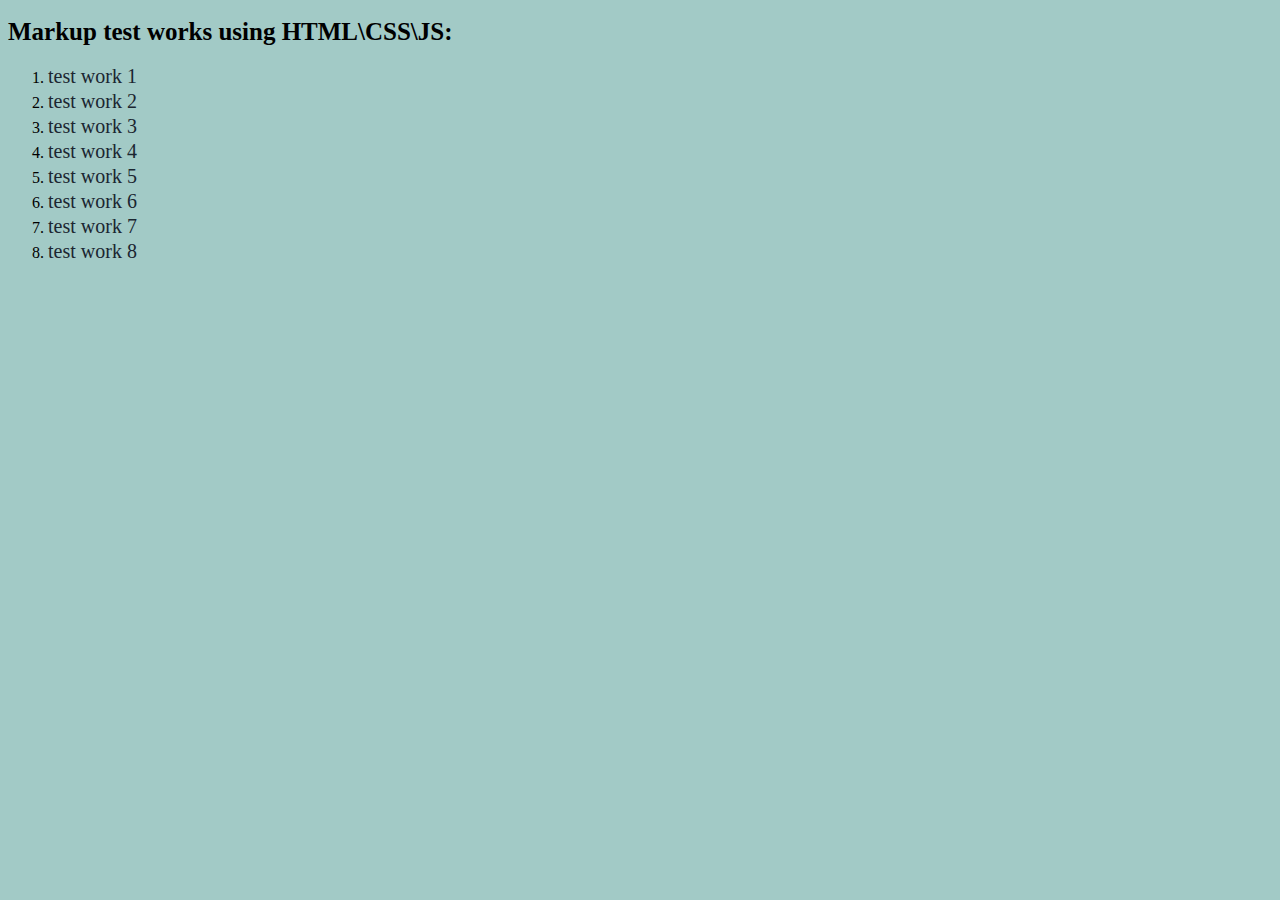
<file: index.html>
<!DOCTYPE html>
<html lang="en">
<head>
    <meta charset="UTF-8">
    <meta name="viewport" content="width=device-width, initial-scale=1.0, maximum-scale=1.0, user-scalable=no">
    <meta name="robots" content="noindex">
    <title>Work links</title>
    <style>
        body {
            background-color: #a2cac6;
        }

        body ol a {
            font-size: 20px;
            font-family: Arial, monospace Arial, monospace;
            line-height: 25px;
            text-decoration: none;
            color: #1b2631;
        }

        body ol a:hover {
            color: #2b3bdf;
        }

        body h1 {
            font-family: Arial, monospace Arial, monospace;
            font-size: 25px;
            line-height: 30px;
        }
    </style>
</head>
<body>
<h1>Markup test works using HTML\CSS\JS: </h1>
<ol>
    <li><a href="test-work-1/index.html" target="_blank">test work 1</a></li>
    <li><a href="test-work-2/index.html" target="_blank">test work 2</a></li>
    <li><a href="test-work-3/index.html" target="_blank">test work 3</a></li>
    <li><a href="test-work-4/index.html" target="_blank">test work 4</a></li>
    <li><a href="test-work-5/index.html" target="_blank">test work 5</a></li>
    <li><a href="test-work-6/index.html" target="_blank">test work 6</a></li>
    <li><a href="test-work-7/index.html" target="_blank">test work 7</a></li>
    <li><a href="test-work-8/app/index.html" target="_blank">test work 8</a></li>
</ol>
</body>
</html>
</file>
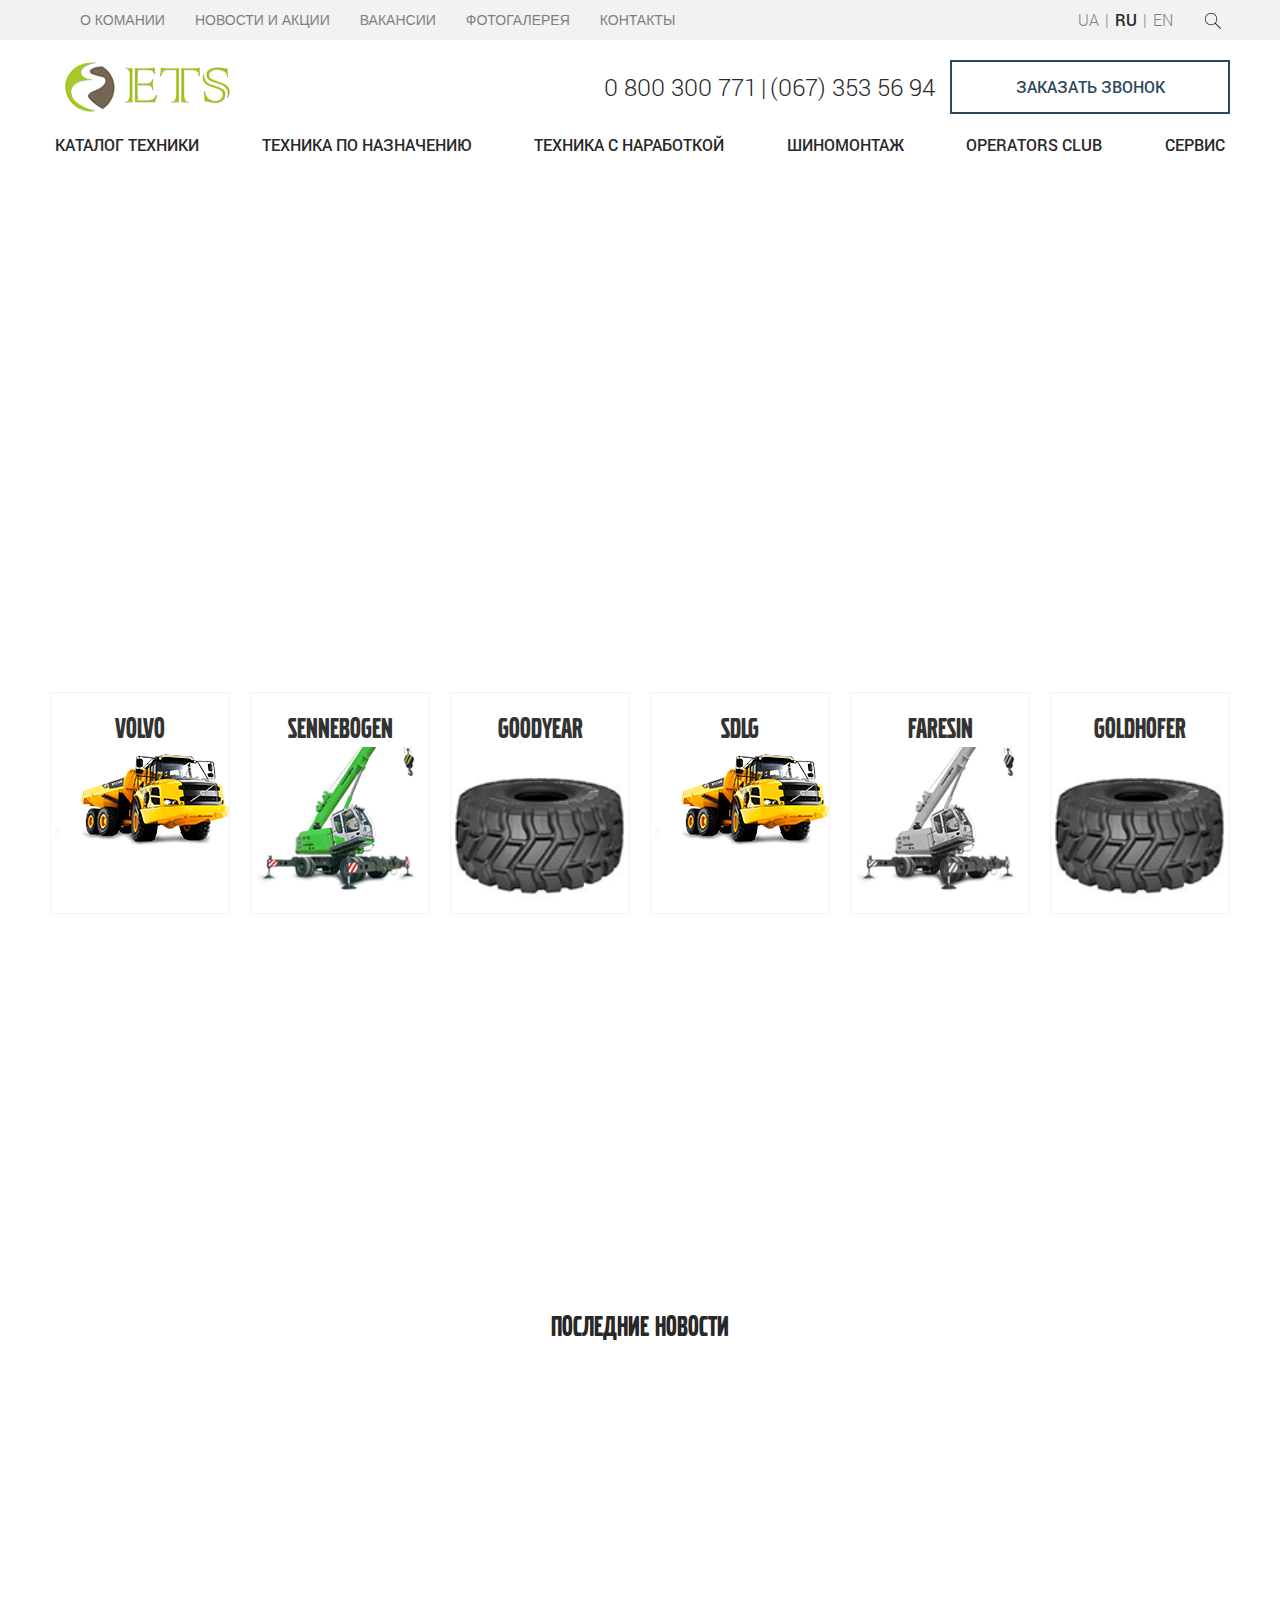
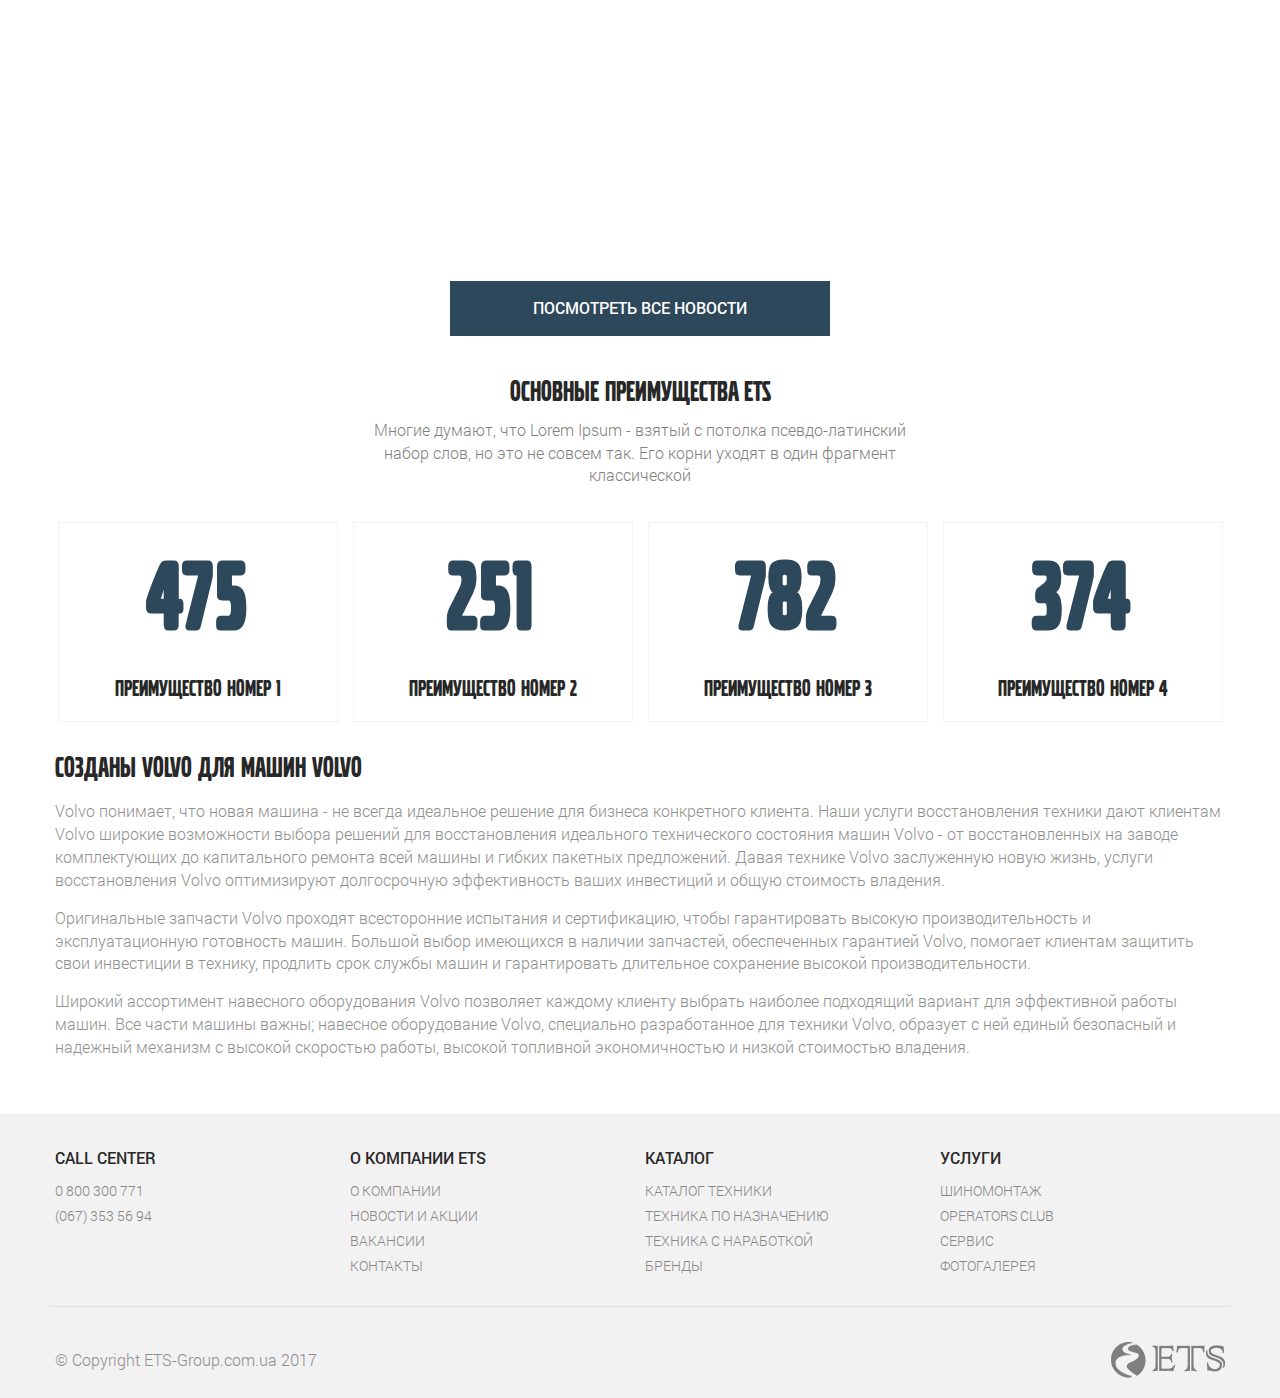
<file: test-work-2/index.html>
<!DOCTYPE html>
<html lang="ru-Ru">
<head>
    <meta charset="UTF-8">
    <meta name="author" content="Andrii Tsvil"/>
    <meta name="viewport" content="width=device-width, initial-scale=1.0, maximum-scale=1.0, user-scalable=no">
    <meta name="description" content="SEO-Studio Test Work"/>
    <meta name="robots" content="noindex">
    <meta http-equiv="X-UA-Compatible" content="IE=edge">
    <meta property="og:type" content="website">
    <meta property="og:image" content="img/logo.png">
    <meta property="og:image:width" content="165px">
    <meta property="og:image:height" content="50px">
    <meta property="og:url" content="http://testhost.kl.com.ua">
    <meta property="og:description" content="SEO-Studio Test Work">
    <meta property="og:site_name" content="SEO-Studio Test">
    <meta name="theme-color" content="#555856">
    <title>SEO-Studio Test Work</title>
    <link rel="shortcut icon" href="img/favicon.ico" type="image/x-icon">
    <link rel="stylesheet" href="css/style-header.css">
</head>
<body>
<header>
    <nav class="navbar navbar-default">
      <div class="container-fluid">
        <div class="navbar-header">
          <button type="button" class="navbar-toggle" data-toggle="collapse" data-target="#myNavbar">
            <span class="icon-bar icon-bar-1"></span>
            <span class="icon-bar icon-bar-2"></span>
            <span class="icon-bar icon-bar-3"></span> 
          </button>
        </div>
        <div class="collapse navbar-collapse" id="myNavbar">
          <ul class="nav navbar-nav">
            <li><a href="#">О КОМАНИИ</a></li>
            <li><a href="#">НОВОСТИ И АКЦИИ</a></li>
            <li><a href="#">ВАКАНСИИ</a></li> 
            <li><a href="#">ФОТОГАЛЕРЕЯ</a></li>
            <li><a href="#">КОНТАКТЫ</a></li>  
          </ul>
          
        </div>
        <div class="left-menu">
            <div class="languages">
                <button class="language-button button-ua">UA</button>
                <span>|</span>
                <button class="language-button language-button-active button-ru">RU</button>
                <span>|</span>
                <button class="language-button button-en">EN</button>
            </div>
            <div class="search-left">
                <button class="search-left-btn">
                    <img src="img/search.png" alt="search-button" title="ПОИСК">
                </button>
            </div>
          </div>
      </div>
    </nav>
</header>
<div class="logo-line">
    <a href="#" class="brand">
        <img src="img/logo.png" alt="LOGO" title="Логотип">
    </a>
    <div class="left-logo-line">
        <div class="top-phones">
            <a href="tel:+380800300771">0 800 300 771</a>
            <span>|</span>
            <a href="tel:+380673535694">(067) 353 56 94</a>
        </div>
        <button class="callback">ЗАКАЗАТЬ ЗВОНОК</button>
    </div>
</div>
<div class="submenu">
    <span class="submenu-item submenu-item-1">каталог техники</span>
    <div class="submenu-item-mobile submenu-item-mobile-1">
       <div class="submenu-item-mobile-block">
           <b>строительная техника</b>
            <ul>
                <li><a href="#">Эскаваторы</a></li>
                <li><a href="#">Погрузчики</a></li>
                <li><a href="#">Самосвалы</a></li>
            </ul>
       </div>
       <div class="submenu-item-mobile-block">
            <b>Подъемные краны</b>
            <ul>
                <li><a href="#">Краны экскаваторы</a></li>
                <li><a href="#">Гусеничные краны</a></li>
                <li><a href="#">Телескопические краны</a></li>
                <li><a href="#">Портовые краны</a></li>
                <li><a href="#">Электрические краны</a></li>
                <li><a href="#">Краны Senhebohen</a></li>
            </ul>
       </div>
       <div class="submenu-item-mobile-block">
            <b>Дорожно-строительная техника</b>
            <ul>
                <li><a href="#">Грейдеры</a></li>
                <li><a href="#">Катки</a></li>
                <li><a href="#">Дорожные фрезы Volvo</a></li>
                <li><a href="#">Асфальтоукладчики Volvo</a></li>
                <li><a href="#">Выглаживающие плиты</a></li>
            </ul>
        </div>
        <div class="submenu-item-mobile-block">
            <b>Сельскохозяйственная техника</b>
            <ul>
                <li><a href="#">Телескопические погрузчики</a></li>
                <li><a href="#">Фронтальные погрузчики</a></li>
                <li><a href="#">Кормораздатчики</a></li>
                <li><a href="#">Volvo</a></li>
                <li><a href="#">Faresin</a></li>
            </ul>
        </div>
        <div class="submenu-item-mobile-block">
            <b>Карьерная техника</b>
            <ul>
                <li><a href="#">Самосвалы с жесткой рамой</a></li>
                <li><a href="#">Шарнирно-сочлененные самосвалы</a></li>
                <li><a href="#">Экскаваторы</a></li>
                <li><a href="#">Бульдозеры</a></li>
                <li><a href="#">Фронтальные погрузчики</a></li>
                <li><a href="#">Автогрейдеры</a></li>
                <li><a href="#">Навесное оборудование</a></li>
                <li><a href="#">Volvo</a></li>
                <li><a href="#">Terex Trucks</a></li>
                <li><a href="#">Sennebogen</a></li>
                <li><a href="#">Faresin</a></li>
            </ul>
        </div>
        <div class="submenu-item-mobile-block">
            <b>Тралы</b>
            <ul>
                <li><a href="#">Goldhofer</a></li>
            </ul>
        </div>
        <div class="submenu-item-mobile-block">
            <b>Бренды</b>
            <ul>
                <li><a href="#">Volvo ce</a></li>
                <li><a href="#">Terex trucks</a></li>
                <li><a href="#">Sennebogen</a></li>
                <li><a href="#">Faresin</a></li>
                <li><a href="#">Goldhofer</a></li>
                <li><a href="#">SDLG</a></li>
            </ul>
        </div>
    </div>
    <span class="submenu-item submenu-item-2">техника по назначению</span>
    <span class="submenu-item submenu-item-3">техника с наработкой</span>
    <span class="submenu-item submenu-item-4">шиномонтаж</span>
    <span class="submenu-item submenu-item-5">operators club</span>
    <span class="submenu-item submenu-item-6">сервис</span>
</div>
<div class="hidden-submenu">
    <div class="hidden-submenu-container">
        <div class="hidden-submenu-column">
            <div class="hidden-submenu-item">
                <b>строительная техника</b>
                <ul>
                    <li><a href="#">Эскаваторы</a></li>
                    <li><a href="#">Погрузчики</a></li>
                    <li><a href="#">Самосвалы</a></li>
                </ul>
            </div>
            <div class="hidden-submenu-item">
                <b>Подъемные краны</b>
                <ul>
                    <li><a href="#">Краны экскаваторы</a></li>
                    <li><a href="#">Гусеничные краны</a></li>
                    <li><a href="#">Телескопические краны</a></li>
                    <li><a href="#">Портовые краны</a></li>
                    <li><a href="#">Электрические краны</a></li>
                    <li><a href="#">Краны Senhebohen</a></li>
                </ul>
            </div>
        </div>
        <div class="hidden-submenu-column">
            <div class="hidden-submenu-item">
                <b>Дорожно-строительная техника</b>
                <ul>
                    <li><a href="#">Грейдеры</a></li>
                    <li><a href="#">Катки</a></li>
                    <li><a href="#">Дорожные фрезы Volvo</a></li>
                    <li><a href="#">Асфальтоукладчики Volvo</a></li>
                    <li><a href="#">Выглаживающие плиты</a></li>
                </ul>
            </div>
            <div class="hidden-submenu-item">
                <b>Сельскохозяйственная техника</b>
                <ul>
                    <li><a href="#">Телескопические погрузчики</a></li>
                    <li><a href="#">Фронтальные погрузчики</a></li>
                    <li><a href="#">Кормораздатчики</a></li>
                    <li><a href="#">Volvo</a></li>
                    <li><a href="#">Faresin</a></li>
                </ul>
            </div>
        </div>
        <div class="hidden-submenu-column">
            <div class="hidden-submenu-item">
                <b>Карьерная техника</b>
                <ul>
                    <li><a href="#">Самосвалы с жесткой рамой</a></li>
                    <li><a href="#">Шарнирно-сочлененные самосвалы</a></li>
                    <li><a href="#">Экскаваторы</a></li>
                    <li><a href="#">Бульдозеры</a></li>
                    <li><a href="#">Фронтальные погрузчики</a></li>
                    <li><a href="#">Автогрейдеры</a></li>
                    <li><a href="#">Навесное оборудование</a></li>
                    <li><a href="#">Volvo</a></li>
                    <li><a href="#">Terex Trucks</a></li>
                    <li><a href="#">Sennebogen</a></li>
                    <li><a href="#">Faresin</a></li>
                </ul>
            </div>
        </div>
        <div class="hidden-submenu-column">
            <div class="hidden-submenu-item">
                <b>Тралы</b>
                <ul>
                    <li><a href="#">Goldhofer</a></li>
                </ul>
            </div>
            <div class="hidden-submenu-item">
                <b>Бренды</b>
                <ul>
                    <li><a href="#">Volvo ce</a></li>
                    <li><a href="#">Terex trucks</a></li>
                    <li><a href="#">Sennebogen</a></li>
                    <li><a href="#">Faresin</a></li>
                    <li><a href="#">Goldhofer</a></li>
                    <li><a href="#">SDLG</a></li>
                </ul>
            </div>
        </div>
    </div>
</div>
<div class="main-slider">
   <div class="owl-carousel carousel">
        <div class="sliderus slider-1">
            <img src="img/first-slide.png" alt="first-slide">
            <div class="slide-info">
                <h1>официальный дилер volvo на територии украины</h1>
                <h2>Сочлененные самосвалы</h2>
                <p>При выполнении карьерных, добывающих, земляных работ, при прокладке туннелей и переработке материалов
и мусора, шарнирно сочлененный самосвал Volvo ежедневно сможет выполнить ваши транспортные задачи.
                </p>
                <button>Узнать больше</button>
            </div>
        </div>
        <div class="sliderus slider-2">
            <img src="img/second-slide.png" alt="second-slide">
            <div class="slide-info">
                <h1>официальный дилер volvo на територии украины</h1>
                <h2>Сочлененные самосвалы</h2>
                <p>При выполнении карьерных, добывающих, земляных работ, при прокладке туннелей и переработке материалов
и мусора, шарнирно сочлененный самосвал Volvo ежедневно сможет выполнить ваши транспортные задачи.
                </p>
                <button>Узнать больше</button>
            </div>
        </div>
    </div>
    <div class="navigation-slider">
        <div class="owl-prev">
            <img src="img/owl-prev.png" alt="previous" title="prevoius">
        </div>
        <div class="owl-next">
            <img src="img/owl-next.png" alt="next" title="next">
        </div>
    </div>
</div>
<div class="brands wow fadeInLeft" data-wow-delay="0.1s">
    <div class="brands-conrainer">
       <div class="brand-item brand-item-1">
        <div class="brand-item-container ">
            <h3>Volvo</h3>
        </div>
        <div class="brand-info brand-info-1">
            <p>Сочлененные самосвалы / Погрузчики / Экскаваторы / Асфальтоукладчики / Экскаваторы-погрузчики / Самоходные грейдеры / Колесная дорожная фреза</p>
        </div>
       </div>
       <div class="brand-item brand-item-2">
        <div class="brand-item-container ">
            <h3>sennebogen</h3>
        </div>
        <div class="brand-info brand-info-2">
            <p>Сочлененные самосвалы / Погрузчики / Экскаваторы / Асфальтоукладчики / Экскаваторы-погрузчики / Самоходные грейдеры / Колесная дорожная фреза</p>
        </div>
       </div>
       <div class="brand-item brand-item-3">
        <div class="brand-item-container ">
            <h3>goodyear</h3>
        </div>
        <div class="brand-info brand-info-3">
            <p>Сочлененные самосвалы / Погрузчики / Экскаваторы / Асфальтоукладчики / Экскаваторы-погрузчики / Самоходные грейдеры / Колесная дорожная фреза</p>
        </div>
       </div>
       <div class="brand-item brand-item-4">
        <div class="brand-item-container ">
            <h3>sdlg</h3>
        </div>
        <div class="brand-info brand-info-4">
            <p>Сочлененные самосвалы / Погрузчики / Экскаваторы / Асфальтоукладчики / Экскаваторы-погрузчики / Самоходные грейдеры / Колесная дорожная фреза</p>
        </div>
       </div>
       <div class="brand-item brand-item-5">
        <div class="brand-item-container ">
            <h3>faresin</h3>
        </div>
        <div class="brand-info brand-info-5">
            <p>Сочлененные самосвалы / Погрузчики / Экскаваторы / Асфальтоукладчики / Экскаваторы-погрузчики / Самоходные грейдеры / Колесная дорожная фреза</p>
        </div>
       </div>
       <div class="brand-item brand-item-6">
        <div class="brand-item-container ">
            <h3>Goldhofer</h3>
        </div>
        <div class="brand-info brand-info-6">
            <p>Сочлененные самосвалы / Погрузчики / Экскаваторы / Асфальтоукладчики / Экскаваторы-погрузчики / Самоходные грейдеры / Колесная дорожная фреза</p>
        </div>
       </div>
    </div>
</div>
<div class="sale container-fluid wow fadeInRight" data-wow-delay="0.2s">
   <img src="img/volvo-top.png" alt="volvo" class="top-volvo">
    <div class="sale-row row">
        <div class="col-lg-4 col-md-4 col-sm-12 col-xs-12 sale-col">
            <img src="img/sale-1.png" alt="sale-item">
        </div>
        <div class="col-lg-4 col-md-4 col-sm-12 col-xs-12 sale-col-center">
            <h1>Уникальное ценовое предложение</h1>
            <h2>при покупке комплекса для дорожного строительства</h2>
            <button>
                Узнать больше
            </button>
            <p>Подробности по телефону: 
                <a href="tel: +380800300771"> 0 800 300 771</a>,<br>
                <a href="tel: +380673535694">+38 067 353 56 94</a>
            </p>
        </div>
        <div class="col-lg-4 col-md-4 col-sm-12 col-xs-12 sale-col">
            <img src="img/sale-2.png" alt="sale-item">
        </div>
    </div>
</div>
<div class="operated wow fadeInRight" data-wow-delay="0.3s">
    <h2>асортимент техники volvo с наработкой</h2>
    <div class="operated-navigation">
        <div class="opreated-prev">
            <img src="img/operated-prev.png" alt="previous">
        </div>
        <div class="opreated-next">
            <img src="img/operated-next.png" alt="next">
        </div>
    </div>
    <div class="operated-carousel owl-carousel">
        <div class="operated-item">
            <img src="img/operated-1.png" alt="operated">
            <p>Сочлененные самосвалы</p>
        </div>
        <div class="operated-item">
            <img src="img/operated-2.png" alt="operated">
            <p>Асфальтоукладчики</p>
        </div>
        <div class="operated-item">
            <img src="img/operated-3.png" alt="operated">
            <p>Катки</p>
        </div>
        <div class="operated-item">
            <img src="img/operated-4.png" alt="operated">
            <p>Экскаваторы</p>
        </div>
    </div>
</div>
<div class="news">
   <h2>Последние новости</h2>
    <div class="news-container">
        <a href="#" class="news-item wow fadeInLeft" data-wow-delay="0.3s">
            <img src="img/news-1.png" alt="news-image" class="img-responsive">
            <h3>В УКРАИНЕ ОТКРЫЛСЯ КЛУБ ОПЕРАТОРОВ ДОРОЖНО-СТРОИТЕЛЬНОЙ ТЕХНИКИ</h3>
            <span>14/06/2017</span>
            <p>Volvo Construction Equipment реализует новый подход к представлению своего широкого ассортимента услуг и решений.</p>
        </a>
        <a href="#" class="news-item wow fadeInRight" data-wow-delay="0.3s">
            <img src="img/news-2.png" alt="news-image" class="img-responsive">
            <h3>volvo services - умные инженерные решения плюс решения для бизнеса</h3>
            <span>03/11/17</span>
            <p>В Украине открылся Клуб Операторов – соревнование операторов дорожно-строительной техники, которое ежегодно проводится…</p>
        </a>
    </div>
    <a href="#" class="news-all">
        Посмотреть все новости
    </a>
</div>
<div class="advantages">
    <h2>Основные преимущества ets</h2>
    <p>Многие думают, что Lorem Ipsum - взятый с потолка псевдо-латинский набор слов, но это не совсем так. Его корни уходят в один фрагмент классической </p>
    <div class="advantages-container">
        <div class="advantages-item">
            <b>475</b>
            <p>Преимущество номер 1</p>
        </div>
        <div class="advantages-item">
            <b>251</b>
            <p>Преимущество номер 2</p>
        </div>
        <div class="advantages-item">
            <b>782</b>
            <p>Преимущество номер 3</p>
        </div>
        <div class="advantages-item">
            <b>374</b>
            <p>Преимущество номер 4</p>
        </div>
    </div>
</div>
<div class="additional">
    <h2>Созданы volvo для машин volvo</h2>
    <p>Volvo понимает, что новая машина - не всегда идеальное решение для бизнеса конкретного клиента. Наши услуги восстановления техники дают клиентам Volvo широкие возможности выбора решений для восстановления идеального технического состояния машин Volvo - от восстановленных на заводе комплектующих до капитального ремонта всей машины и гибких пакетных предложений. Давая технике Volvo заслуженную новую жизнь, услуги восстановления Volvo оптимизируют долгосрочную эффективность ваших инвестиций и общую стоимость владения.</p>
    <p>Оригинальные запчасти Volvo проходят всесторонние испытания и сертификацию, чтобы гарантировать высокую производительность и эксплуатационную готовность машин. Большой выбор имеющихся в наличии запчастей, обеспеченных гарантией Volvo, помогает клиентам защитить свои инвестиции в технику, продлить срок службы машин и гарантировать длительное сохранение высокой производительности.</p>
    <p>Широкий ассортимент навесного оборудования Volvo позволяет каждому клиенту выбрать наиболее подходящий вариант для эффективной работы машин. Все части машины важны; навесное оборудование Volvo, специально разработанное для техники Volvo, образует с ней единый безопасный и надежный механизм с высокой скоростью работы, высокой топливной экономичностью и низкой стоимостью владения.</p>
</div>
<footer>
    <div class="footer-container">
        <div class="footer-item">
            <h4>call center</h4>
            <a href="tel:+380800300771">0 800 300 771</a>
            <a href="tel:+380673535694">(067) 353 56 94</a>
        </div>
        <div class="footer-item">
            <h4>О компании ETS</h4>
            <a href="#">О компании</a>
            <a href="#">Новости и Акции</a>
            <a href="#">Вакансии</a>
            <a href="#">Контакты</a>
        </div>
        <div class="footer-item">
            <h4>Каталог</h4>
            <a href="#">Каталог техники</a>
            <a href="#">техника по назначению</a>
            <a href="#">техника с наработкой</a>
            <a href="#">Бренды</a>
        </div>
        <div class="footer-item">
            <h4>Услуги</h4>
            <a href="#">Шиномонтаж</a>
            <a href="#">Operators club</a>
            <a href="#">сервис</a>
            <a href="#">Фотогалерея</a>
        </div>
    </div>
    <div class="copyright">
        <p>© Copyright ETS-Group.com.ua 2017</p>
        <img src="img/footer-logo.png" alt="footer-logo" title="ETS">
    </div>
</footer>
<div class="modal-callback">
    <div class="modal-callback-container">
        <button class="close-callback">
            <img src="img/close.png" alt="close" title="CLOSE WINDOW">
        </button>
        <form id="form-callback" method="post" action="mail.php">
            <b>Заказать звонок</b>
            <br>
            <input type="text" placeholder="Имя" name="user_name">
            <input type="tel" placeholder="Телефон" name="user_phone">
            <button type="submit" id="submit_btn">Отправить</button>
        </form>
    </div>
</div>
<div class="search-modal">
    <div class="search-modal-container">
        <div class="search-modal-close">
            <span class="search-modal-span-1"></span>
            <span class="search-modal-span-2"></span>
        </div>
        <form class="search-form" method="get">
            <input type="search" placeholder="Поиск">
            <input type="submit" value="Найти">
        </form>
    </div>
</div>
<link rel="stylesheet" href="libs/owl.carousel.min.css">
<link rel="stylesheet" href="libs/owl.theme.default.min.css">
<link href="https://maxcdn.bootstrapcdn.com/bootstrap/3.3.7/css/bootstrap.min.css" rel="stylesheet" integrity="sha384-BVYiiSIFeK1dGmJRAkycuHAHRg32OmUcww7on3RYdg4Va+PmSTsz/K68vbdEjh4u" crossorigin="anonymous">
<link rel="stylesheet" href="libs/animate.css">
<link rel="stylesheet" href="css/style.css">
<script src="https://code.jquery.com/jquery-3.2.1.min.js" integrity="sha256-hwg4gsxgFZhOsEEamdOYGBf13FyQuiTwlAQgxVSNgt4="
  crossorigin="anonymous"></script>
<script src="https://maxcdn.bootstrapcdn.com/bootstrap/3.3.7/js/bootstrap.min.js" integrity="sha384-Tc5IQib027qvyjSMfHjOMaLkfuWVxZxUPnCJA7l2mCWNIpG9mGCD8wGNIcPD7Txa" crossorigin="anonymous"></script>
<script src="libs/wow.min.js"></script>
<script src="libs/jquery.nicescroll.min.js"></script>
<script src="libs/owl.carousel.min.js"></script>
<script src="js/common.js"></script>
<style>
    body .cbalink{display:none!important}body .cumf_bt_form_wrapper{display:none!important}
</style>
<script>
new WOW().init();    
</script>
<script>
$('#form-callback').submit(function(){
    event.preventDefault();
    $('#submit_btn').attr('disabled', 'disabled');
    var msg = $('#form-callback').serialize();
        $.ajax({
          type: 'POST',
          url: 'mail.php',
          data: msg,
          success: function(data) {
            $('#submit_btn').removeAttr('disabled');
            $("#form-callback")[0].reset();
              $('#submit_btn').text('Отправлено');
          }
        });
    });
</script>
</body>
</html>
</file>
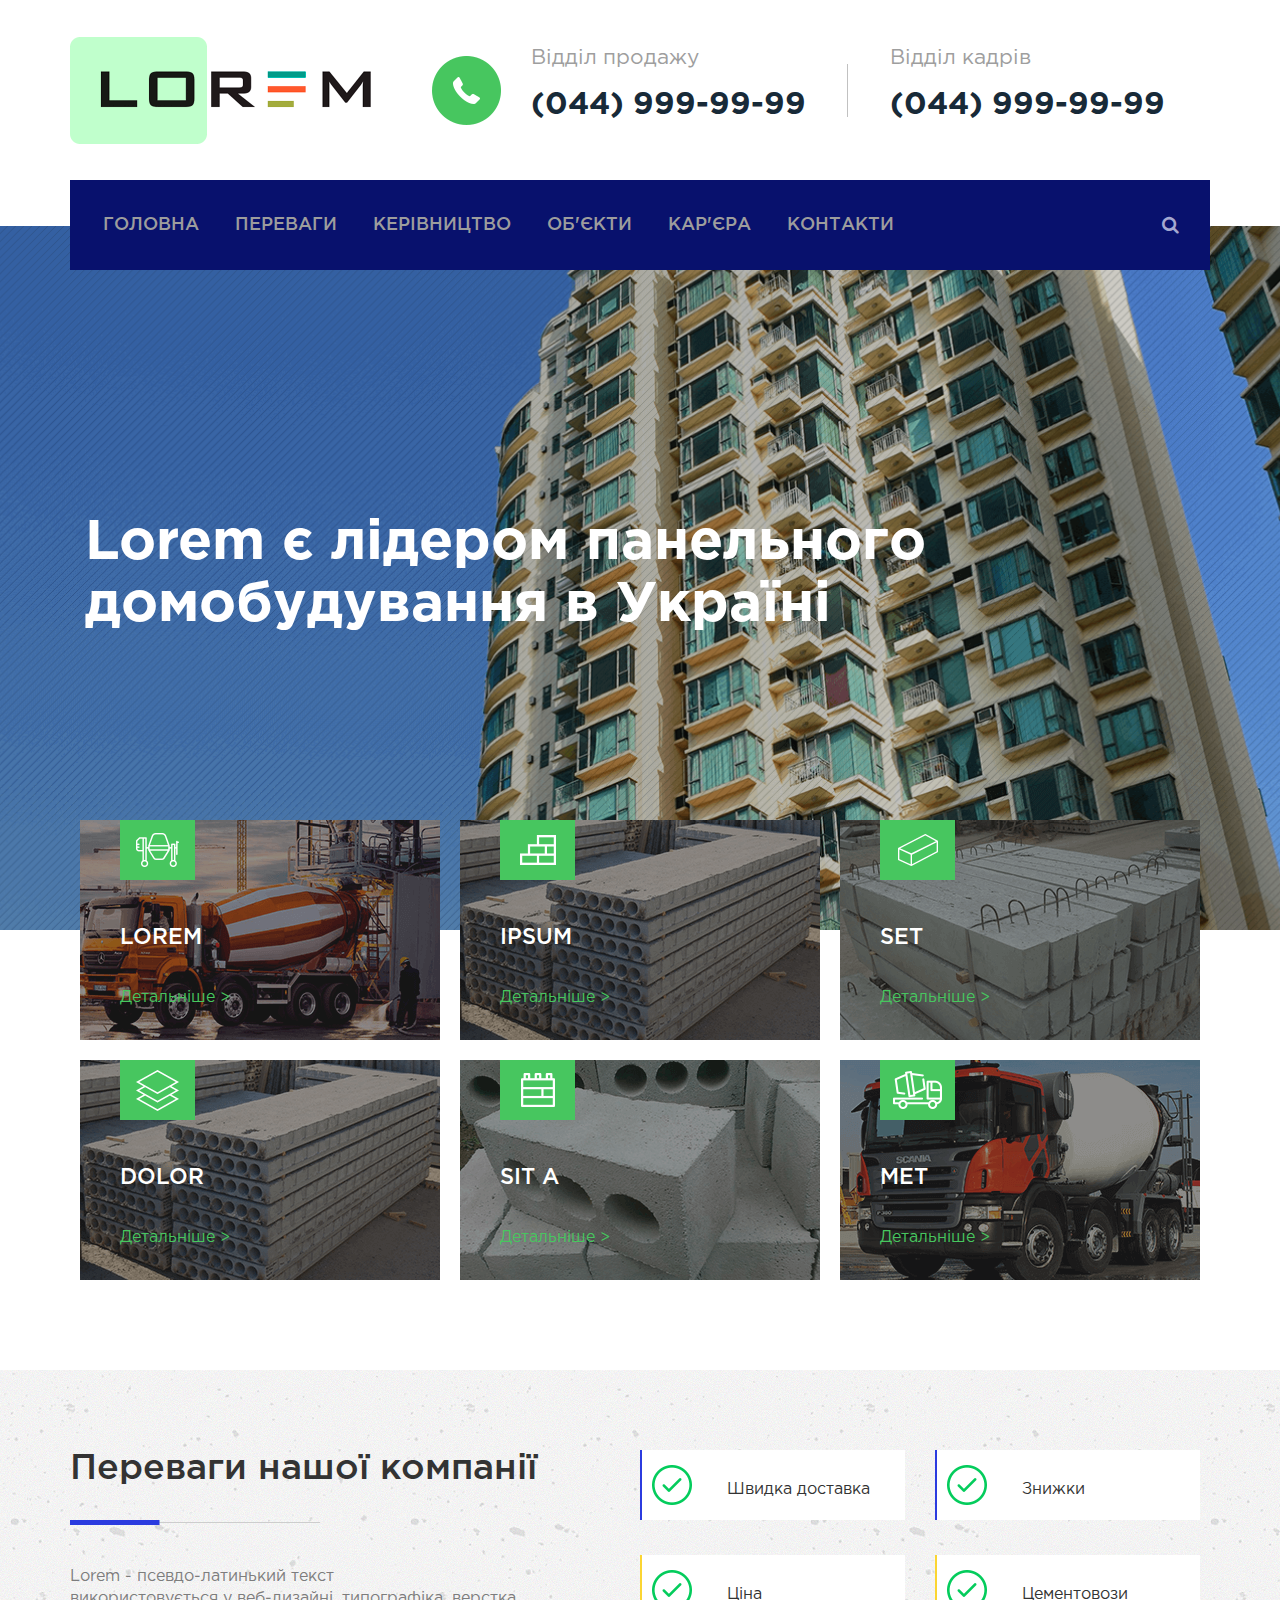
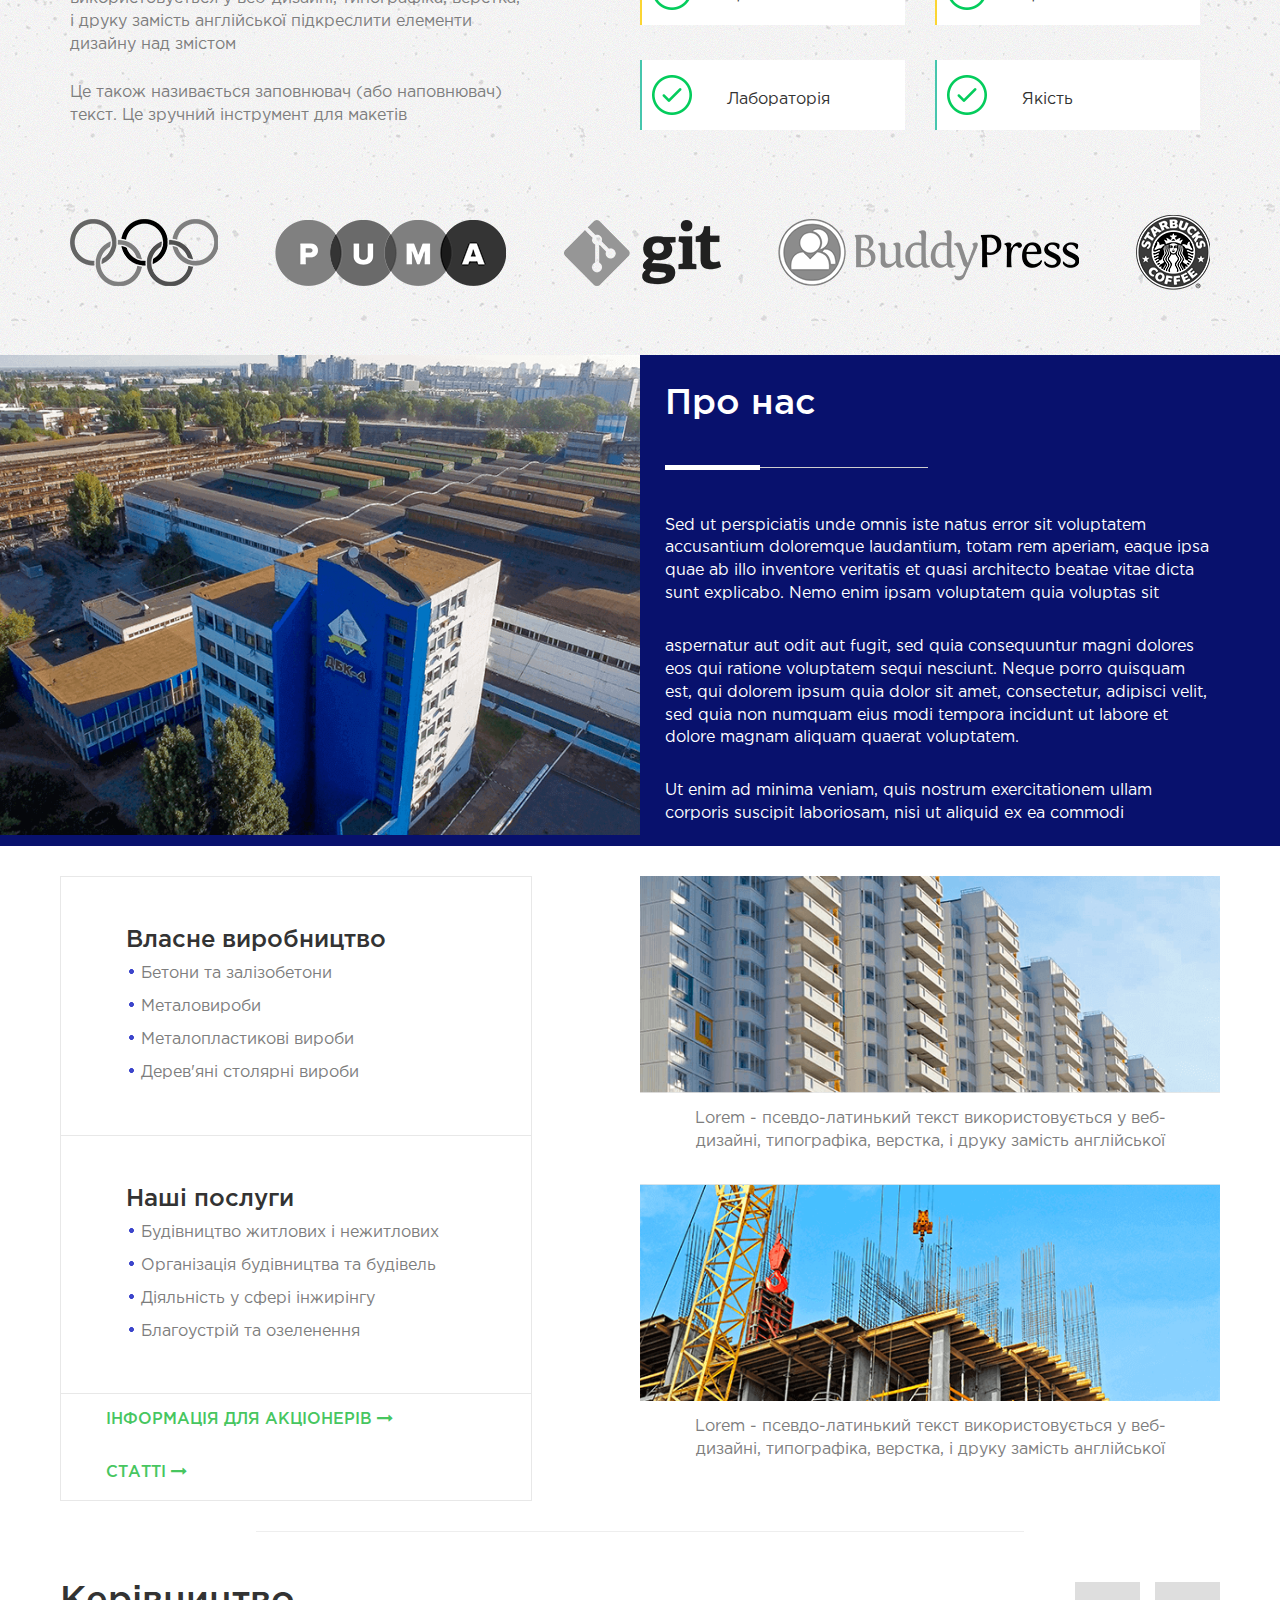
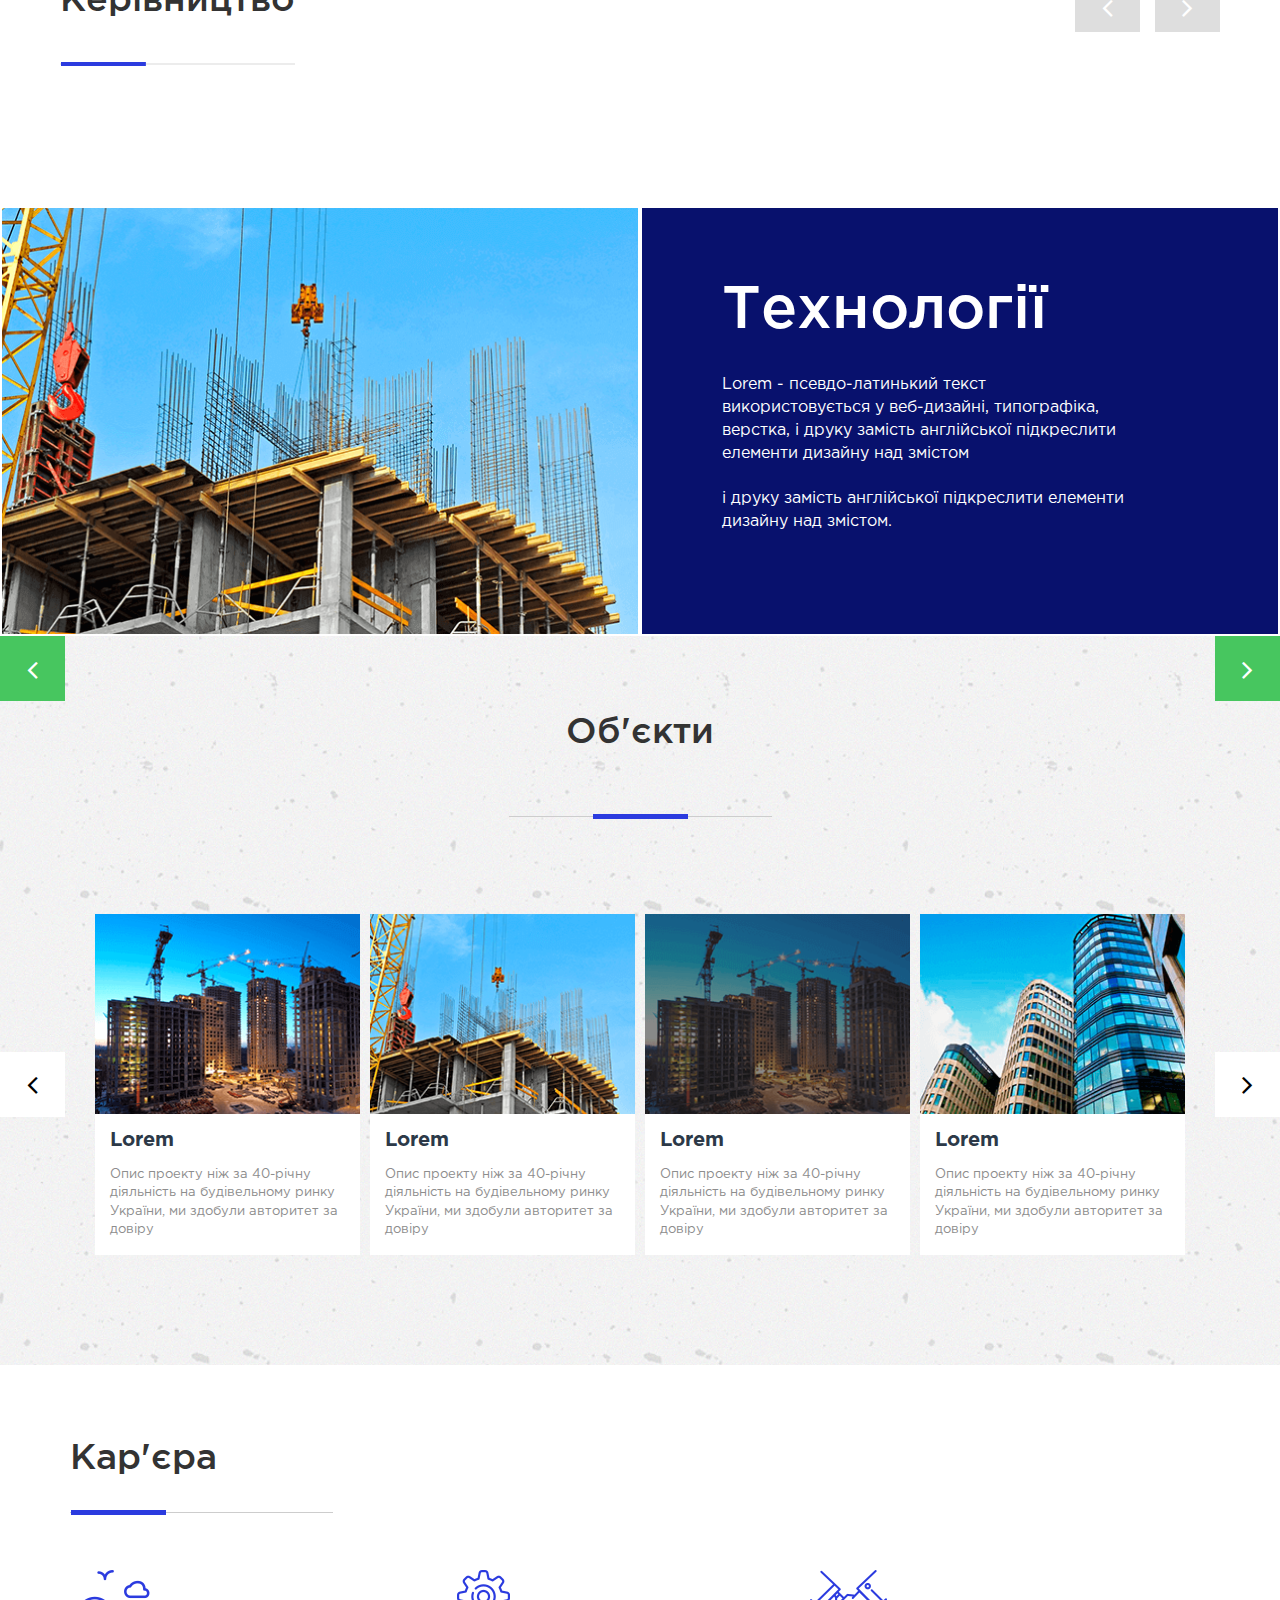
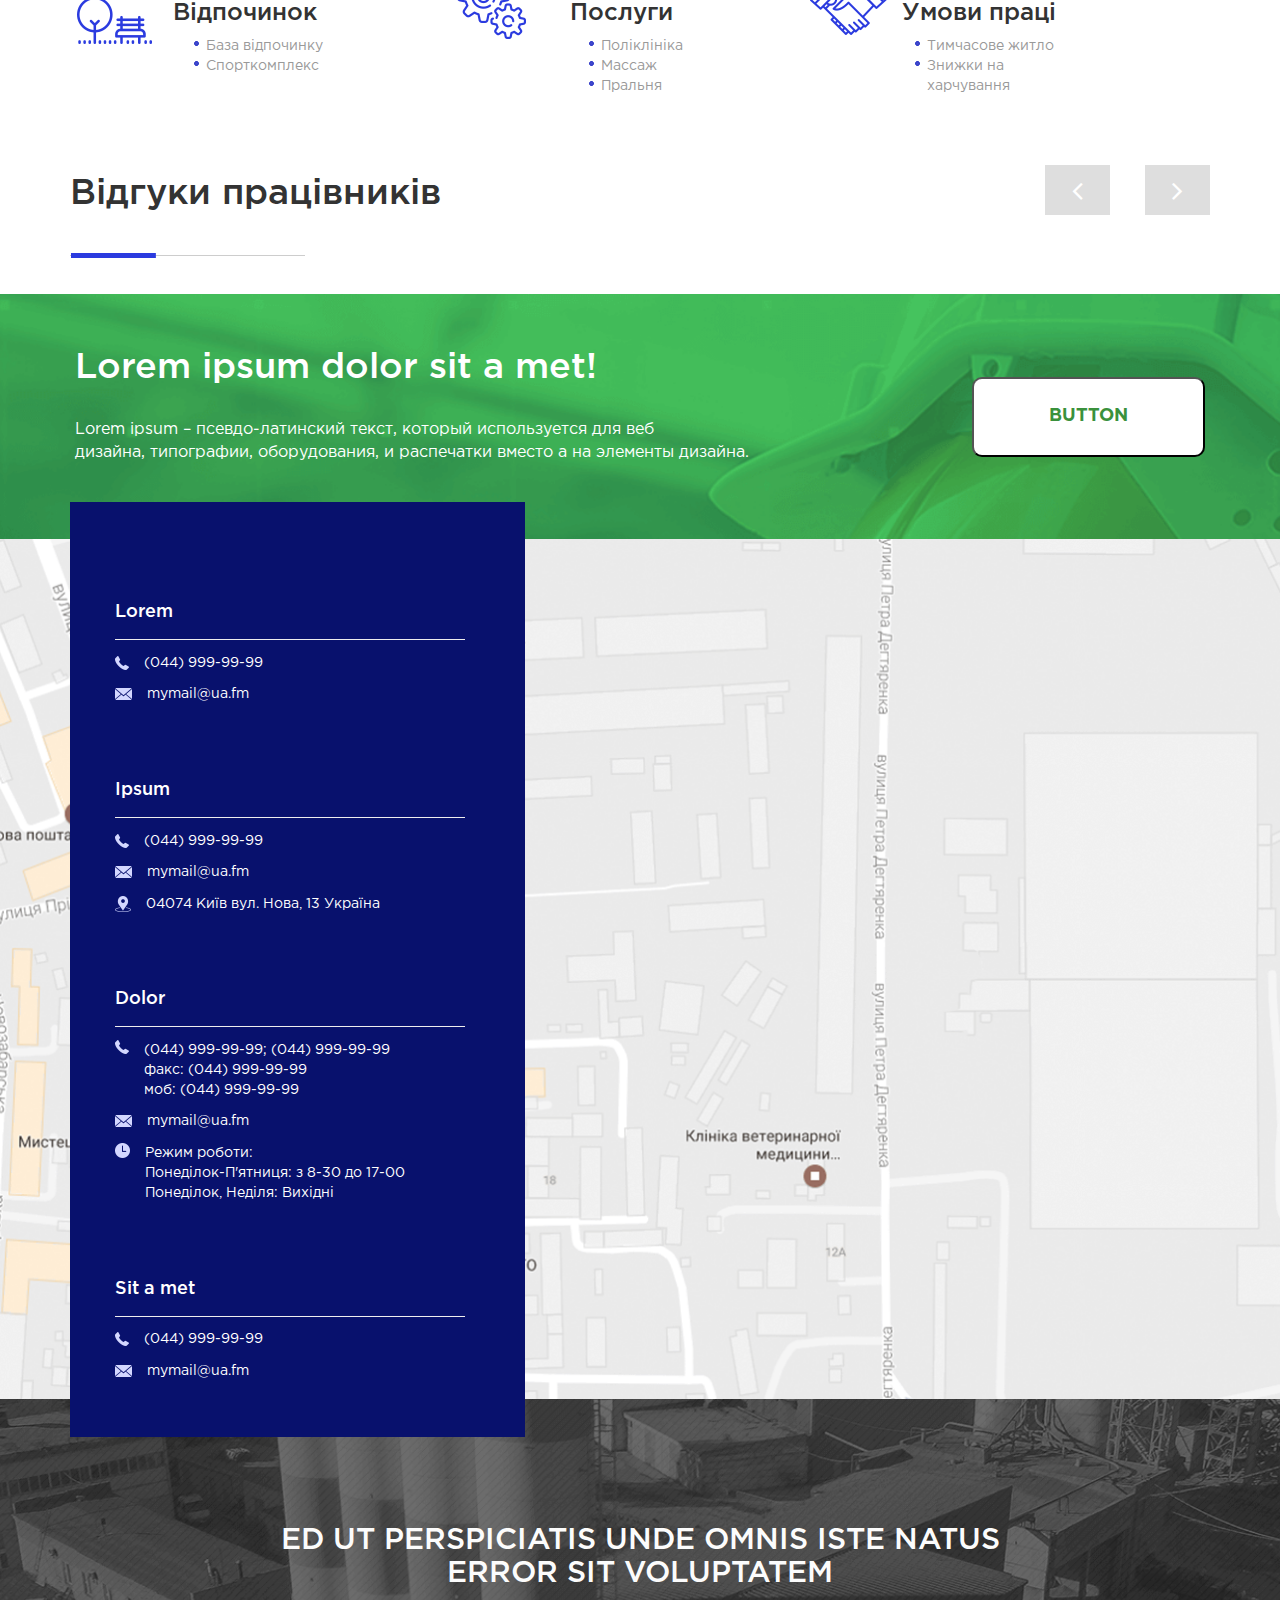
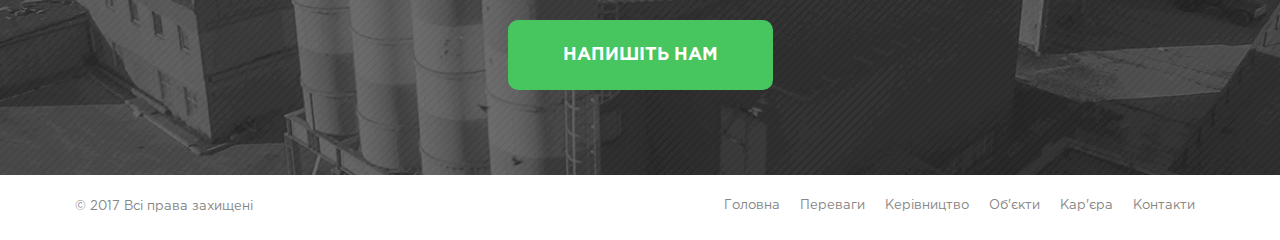
<file: test-work-3/index.html>
<!DOCTYPE html>
<html lang="en">
<head>
    <meta charset="UTF-8">
    <meta name="viewport" content="width=device-width, initial-scale=1 maximum-scale=1.5, user-scalable=yes">
    <title>Digital Kitchen test work</title>
    <link rel="shortcut icon" href="img/favicon.ico" type="image/x-icon">
    <meta name="robots" content="noindex">
    <link href="https://maxcdn.bootstrapcdn.com/font-awesome/4.7.0/css/font-awesome.min.css" rel="stylesheet" integrity="sha384-wvfXpqpZZVQGK6TAh5PVlGOfQNHSoD2xbE+QkPxCAFlNEevoEH3Sl0sibVcOQVnN" crossorigin="anonymous">
    <link rel="stylesheet" href="css/owl.carousel.min.css">
<link rel="stylesheet" href="https://maxcdn.bootstrapcdn.com/bootstrap/3.3.7/css/bootstrap.min.css" integrity="sha384-BVYiiSIFeK1dGmJRAkycuHAHRg32OmUcww7on3RYdg4Va+PmSTsz/K68vbdEjh4u" crossorigin="anonymous">
    <link rel="stylesheet" href="css/style.css">
</head>
<body>
<header class="header" id="main">
    <div class="header_logo"></div>
    <div class="header_sales">
        <a href="#"><img src="img/call_header.png" alt="sales_call"></a>
        <div class="header_sales_text">
            <p class="header_sales_text_first">Відділ продажу</p>
            <p class="header_sales_text_second">(044) 999-99-99</p>
        </div>
    </div>
    <div class="vertical_line"></div>
    <div class="header_kd">
        <p class="header_kd_first">Відділ кадрів</p>
        <p class="header_kd_second">(044) 999-99-99</p>
    </div>
</header>
<div class="site_caption">
<nav class="navbar navbar-inverse">
  <div class="container-fluid">
    <div class="navbar-header">
      <button type="button" class="navbar-toggle" data-toggle="collapse" data-target="#myNavbar">
        <span class="icon-bar"></span>
        <span class="icon-bar"></span>
        <span class="icon-bar"></span>                        
      </button>
    </div>
    <div class="collapse navbar-collapse" id="myNavbar">
      <ul class="nav navbar-nav">
        <li><a href="#main" class="site_menu">ГОЛОВНА</a></li>
        <li><a href="#advantages" class="site_menu">ПЕРЕВАГИ</a></li>
        <li><a href="#leaders" class="site_menu">КЕРІВНИЦТВО</a></li>
        <li><a href="#objects" class="site_menu">ОБ'ЄКТИ</a></li>
        <li><a href="#career" class="site_menu">КАР'ЄРА</a></li>
        <li><a href="#contacts" class="site_menu">КОНТАКТИ</a></li>
      </ul>
      <ul class="nav navbar-nav navbar-right">
        <li><a href="#"><i class="fa fa-search" aria-hidden="true"></i></a></li>
      </ul>
    </div>
  </div>
</nav>
<div class="site_caption_text">
   <h1>
       Lorem є лідером панельного <br> домобудування в Україні
   </h1>
</div>
</div>
<div class="proposals">
    <div class="proposal_block first">
        <div class="proposal_block_flex">
            <span class="proposal_green green_first"></span>
            <h2>LOREM</h2>
            <a href="#" class="proposal_link">Детальніше > </a>
        </div>
    </div>
    <div class="proposal_block second">
        <div class="proposal_block_flex">
            <span class="proposal_green green_second"></span>
            <h2>IPSUM</h2>
            <a href="#" class="proposal_link">Детальніше > </a>
        </div>
    </div>
    <div class="proposal_block third">
        <div class="proposal_block_flex">
            <span class="proposal_green green_third"></span>
            <h2>SET</h2>
            <a href="#" class="proposal_link">Детальніше > </a>
        </div>
    </div>
    <div class="proposal_block fourth">
        <div class="proposal_block_flex">
            <span class="proposal_green green_fourth"></span>
            <h2>DOLOR</h2>
            <a href="#" class="proposal_link">Детальніше > </a>
        </div>
    </div>
    <div class="proposal_block fifth">
        <div class="proposal_block_flex">
            <span class="proposal_green green_fifth"></span>
            <h2>SIT A</h2>
            <a href="#" class="proposal_link">Детальніше > </a>
        </div>
    </div>
    <div class="proposal_block sixth">
        <div class="proposal_block_flex">
            <span class="proposal_green green_sixth"></span>
            <h2>MET</h2>
            <a href="#" class="proposal_link">Детальніше > </a>
        </div>
    </div>
</div>
<div class="advantages" id="advantages">
   <div class="advantages_flex">
        <div class="advantages_description">
            <h2>Переваги нашої компанії</h2>
           
            <div class="adv_11"></div>
            
            <p>Lorem - псевдо-латинький текст <br> використовується у веб-дизайні, типографіка, верстка, <br> і друку замість англійської підкреслити елементи <br> дизайну над змістом</p>
        
            <p>Це також називається заповнювач (або наповнювач) <br>текст. Це зручний інструмент для макетів</p>
        </div>
        <div class="advantages_grid">
            <div class="ad1 first_ad">
                <div class="ad_span ad_span_1"></div>
                <img src="img/done.png" alt="OK">
                <h3>Швидка доставка</h3>
            </div>
            <div class="ad1 second_ad">
                <div class="ad_span ad_span_2"></div>
                <img src="img/done.png" alt="OK">
                <h3>Знижки</h3>
            </div>
            <div class="ad1 third_ad">
                <div class="ad_span ad_span_3"></div>
                <img src="img/done.png" alt="OK">
                <h3>Ціна</h3>
            </div>
            <div class="ad1 fourth_ad">
                <div class="ad_span ad_span_4"></div>
                <img src="img/done.png" alt="OK">
                <h3>Цементовози</h3>
            </div>
            <div class="ad1 fifth_ad">
                <div class="ad_span ad_span_5"></div>
                <img src="img/done.png" alt="OK">
                <h3>Лабораторія</h3>
            </div>
            <div class="ad1 sixth_ad">
                <div class="ad_span ad_span_6"></div>
                <img src="img/done.png" alt="OK">
                <h3>Якість</h3>
            </div>
        </div> 
   </div>
   <div class="partners">
       <img src="img/Olympic-logo.png" alt="Olympic-logo">
       <img src="img/standard-logo.png" alt="Puma">
       <img src="img/Git-Logo-2Color.png" alt="GIT">
       <img src="img/buddypress_logo.png" alt="buddypress_logo">
       <img src="img/Starbucks_Coffee_Logo.png" alt="Starbucks">
   </div>
</div>
<div class="about container-fluid">
    <div class="row">
       <div class="col-lg-6 col-md-6 col-sm-12 col-xs-12 about_img">
<!--         <img src="img/Layer5.png" alt="ds" class="img-responsive">-->
       </div>
    <div class="about_text col-lg-6 col-md-6 col-sm-12 col-xs-12">
           <h2>Про нас</h2>
    
        <img src="img/adv_2.png" alt="line">
            <br>
        <p>Sed ut perspiciatis unde omnis iste natus error sit voluptatem <br>accusantium doloremque laudantium, totam rem aperiam, eaque ipsa <br> quae ab illo inventore veritatis et quasi architecto beatae vitae dicta <br> sunt explicabo. Nemo enim ipsam voluptatem quia voluptas sit </p>
        <br>
        <p>aspernatur aut odit aut fugit, sed quia consequuntur magni dolores <br> eos qui ratione voluptatem sequi nesciunt. Neque porro quisquam  <br> est, qui dolorem ipsum quia dolor sit amet, consectetur, adipisci velit, <br> sed quia non numquam eius modi tempora incidunt ut labore et <br> dolore magnam aliquam quaerat voluptatem.</p>
        <br>
        <p>Ut enim ad minima veniam, quis nostrum exercitationem ullam <br>corporis suscipit laboriosam, nisi ut aliquid ex ea commodi</p>
       </div>
</div>
</div>
<div class="about_prod">
    <div class="about_prod_flex">
        <div class="first_row">
            <div class="first_row_block_1">
                <h3>Власне виробництво</h3>
                <ul>
                    <li>Бетони та залізобетони</li>
                    <li>Металовироби</li>
                    <li>Металопластикові вироби</li>
                    <li>Дерев'яні столярні вироби</li>
                </ul>
            </div>
            <div class="first_row_block_2">
                <h3>Наші послуги</h3>
                <ul>
                    <li>Будівництво житлових і нежитлових</li>
                    <li>Організація будівництва та будівель</li>
                    <li>Діяльність у сфері інжирінгу</li>
                    <li>Благоустрій та озеленення</li>
                </ul>
            </div>
            <a href="#" class="info">
                ІНФОРМАЦІЯ ДЛЯ АКЦІОНЕРІВ <i class="fa fa-long-arrow-right" aria-hidden="true"></i>
            </a>
            <a href="#" class="info">
                СТАТТІ <i class="fa fa-long-arrow-right" aria-hidden="true"></i>
            </a>
        </div>
        <div class="second_row">
            <figure>
                <img src="img/shutterstock_543317809.png" alt="shutterstock" class="img-responsive" />
                <figcaption>Lorem - псевдо-латинький текст використовується у веб- <br> дизайні, типографіка, верстка, і друку замість англійської</figcaption>
            </figure>
            <figure>
                <img src="img/news-all-birmingham.png" alt="news-all-birmingham" class="img-responsive" />
                <figcaption>Lorem - псевдо-латинький текст використовується у веб- <br> дизайні, типографіка, верстка, і друку замість англійської</figcaption>
            </figure>
        </div>
    </div>
</div>
<hr style="width:60%">
<div class="leadership" id="leaders">
    <div class="leadership_header">
       <div class="leadership_caption">
           <h2>Керівництво</h2>
            <img src="img/adv_1.png" alt="line">
       </div>
       <div class="owl-controls">
           <div class="leadership_nav owl-nav">
                <div class="left owl-prev"><i class="fa fa-angle-left" aria-hidden="true"></i></div>
                <div class="right owl-next"><i class="fa fa-angle-right" aria-hidden="true"></i></div>
            </div>
       </div> 
    </div>
<div class="owl-carousel slide_one leadership_slider">
        <div class="item_1 item">
            <figure>
                <img src="img/chkadua_1.png" alt="chkadua_1">
            </figure>
            <figcaption>Чкадуа Астмур Чичикович</figcaption>
            <p>
                Заступник голови правління з комерційних, загальних і соціальних питань
            </p>
            <p class="leader_phone"><i class="fa fa-phone" aria-hidden="true"></i> (044) 999-99-99</p>
        </div>
        <div class="item_2 item">
            <figure>
                <img src="img/chkadua_2.png" alt="chkadua_1">
            </figure>
            <figcaption>Чкадуа Астмур Чичикович</figcaption>
            <p>
                Заступник голови правління з комерційних, загальних і соціальних питань
            </p>
            <p class="leader_phone"><i class="fa fa-phone" aria-hidden="true"></i> (044) 999-99-99</p>
        </div>
        <div class="item_3 item">
            <figure>
                <img src="img/chkadua_3.png" alt="chkadua_1">
            </figure>
            <figcaption>Чкадуа Астмур Чичикович</figcaption>
            <p>
                Заступник голови правління з комерційних, загальних і соціальних питань
            </p>
            <p class="leader_phone"><i class="fa fa-phone" aria-hidden="true"></i> (044) 999-99-99</p>
        </div>
        <div class="item_4 item">
            <figure>
                <img src="img/chkadua_1.png" alt="chkadua_1">
            </figure>
            <figcaption>Чкадуа Астмур Чичикович</figcaption>
            <p>
                Заступник голови правління з комерційних, загальних і соціальних питань
            </p>
            <p class="leader_phone"><i class="fa fa-phone" aria-hidden="true"></i> (044) 999-99-99</p>
        </div>
        <div class="item_5 owl-item item">
            <figure>
                <img src="img/chkadua_2.png" alt="chkadua_1">
            </figure>
            <figcaption>Чкадуа Астмур Чичикович</figcaption>
            <p>
                Заступник голови правління з комерційних, загальних і соціальних питань
            </p>
            <p class="leader_phone"><i class="fa fa-phone" aria-hidden="true"></i> (044) 999-99-99</p>
        </div>
</div>  
</div>
<div class="videos container-fluid">
    <div class="first_row row">
        <div class="video_1 col-lg-6 col-md-6 col-sm-12 col-xs-12">
            <div class="play">
                <p><i class="fa fa-play" aria-hidden="true"></i> ДИВИТИСЬ ВІДЕО</p>
            </div>
            <div class="overlay"></div>
        </div>
        <div class="technologies col-lg-6 col-md-6 col-sm-12 col-xs-12">
           <br>
            <h1>
                Технології
            </h1>
            <br>
            <p>
                Lorem - псевдо-латинький текст <br>використовується у веб-дизайні, типографіка, <br>верстка,  і друку замість англійської підкреслити<br> елементи  дизайну над змістом
                <br>
                <br>
                і друку замість англійської підкреслити елементи <br>дизайну над змістом. 
            </p>
        </div>
    </div>
</div>
<div class="videos_2">
  <div class="slide_two_prev"><i class="fa fa-angle-left" aria-hidden="true"></i></div>
   <div class="owl-carousel slide_two">
       <div class="item_video_1 iv">
       <div class="outer">
         <h4>НАЗВА ВІДЕО</h4>
          <div class="rounded_play">
            <p><i class="fa fa-play" aria-hidden="true"></i></p>
            </div> 
       </div>
        <div class="overlay_2"></div>
    </div>
    <div class="item_video_2 iv">
        <div class="outer">
         <h4>НАЗВА ВІДЕО</h4>
          <div class="rounded_play">
            <p><i class="fa fa-play" aria-hidden="true"></i></p>
        </div> 
       </div>
        <div class="overlay_2">
        </div>
    </div>
    <div class="item_video_3 iv">
        <div class="outer">
         <h4>НАЗВА ВІДЕО</h4>
          <div class="rounded_play">
            <p><i class="fa fa-play" aria-hidden="true"></i></p>
        </div> 
       </div>
        <div class="overlay_2"></div>
    </div>
    <div class="item_video_4 iv">
        <div class="outer">
         <h4>НАЗВА ВІДЕО</h4>
          <div class="rounded_play">
            <p><i class="fa fa-play" aria-hidden="true"></i></p>
        </div>  
       </div>
        <div class="overlay_2"></div>
    </div>   
   </div>    
   <div class="slide_two_next"><i class="fa fa-angle-right" aria-hidden="true"></i></div>
</div>
<div class="objects" id="objects">
    <div class="objects_header">
        <h2>
            Об'єкти
        </h2>
        <br>
        <img src="img/adv_3.png" alt="lines">
    </div>
    <div class="slider_outer">
        <div class="slider_outer_prev"><i class="fa fa-angle-left" aria-hidden="true"></i></div>
        <div class="owl-carousel slide_three">
            <div class="obj_1 obj">
                <div class="bg_obj_1 bg_obj">
                    <div class="overlay_3">
                        <div class="srch"></div>
                    </div>  
                </div>  
                <h4>Lorem</h4>
                <p>Опис проекту ніж за 40-річну діяльність на будівельному ринку України, ми здобули авторитет за довіру</p>     
            </div>
            <div class="obj_2 obj">
               <div class="bg_obj_2 bg_obj">
                    <div class="overlay_3">
                        <div class="srch"></div>
                    </div>  
                </div>  
                <h4>Lorem</h4>
                <p>Опис проекту ніж за 40-річну діяльність на будівельному ринку України, ми здобули авторитет за довіру</p>    
            </div>
            <div class="obj_3 obj">
                <div class="bg_obj_3 bg_obj">
                    <div class="overlay_3">
                        <div class="srch"></div>
                    </div>  
                </div>  
                <h4>Lorem</h4>
                <p>Опис проекту ніж за 40-річну діяльність на будівельному ринку України, ми здобули авторитет за довіру</p>    
            </div>
            <div class="obj_4 obj">
                <div class="bg_obj_4 bg_obj">
                    <div class="overlay_3">
                        <div class="srch"></div>
                    </div>  
                </div>  
                <h4>Lorem</h4>
                <p>Опис проекту ніж за 40-річну діяльність на будівельному ринку України, ми здобули авторитет за довіру</p>    
            </div>
        </div>
        <div class="slider_outer_next"><i class="fa fa-angle-right" aria-hidden="true"></i></div>
    </div>    
</div>
<div class="career" id="career">
    <div class="career_header">
        <br>
        <h2>Кар'єра</h2>
        <br>
        <img src="img/adv_1.png" alt="line">
        <br>
    </div>
    <div class="career_flex">
        <div class="career_flex_item">
            <img src="img/car_1.png" alt="rest">
            <div class="career_text">
                <br>
                <h4>Відпочинок</h4>
                <ul>
                    <li>База відпочинку</li>
                    <li>Спорткомплекс</li>
                </ul>
            </div>
        </div>
        <div class="career_flex_item">
            <img src="img/car_2.png" alt="rest">
            <div class="career_text">
                <br>
                <h4>Послуги</h4>
                <ul>
                    <li>Поліклініка</li>
                    <li>Массаж</li>
                    <li>Пральня</li>
                </ul>
            </div>
        </div>
        <div class="career_flex_item">
            <img src="img/car_3.png" alt="rest">
            <div class="career_text">
                <br>
                <h4>Умови праці</h4>
                <ul>
                    <li>Тимчасове житло</li>
                    <li>Знижки на харчування</li>
                </ul>
            </div>
        </div>
    </div>
</div>
<div class="comments">
   <div class="comments_header">
       <div class="comments_caption">
           <h2>Відгуки працівників</h2>
           <br>
            <img src="img/adv_1.png" alt="line">
       </div>
       <div class="owl-controls comments_controls">
           <div class="comments_nav owl-nav">
                <div class="comments_owl-prev"><i class="fa fa-angle-left" aria-hidden="true"></i></div>
                <div class="comments_owl-next"><i class="fa fa-angle-right" aria-hidden="true"></i></div>
            </div>
       </div> 
    </div>
    <div class="owl-carousel slide_fourth comments_slider">
        <div class="comment_1 com">
            <div class="comment_round">
                <img src="img/comment_1.png" alt="first_comment">
            </div>
            <br>
            <p>За більш ніж 40-річну діяльність на будівельному ринку України За більш ніж 40-річну діяльність на будівельному ринку України</p>
            <h5>Сергій, 42 роки</h5>
        </div>
        <div class="comment_2 com">
            <div class="comment_round comment_round_2">
            </div>
            <br>
            <p>За більш ніж 40-річну діяльність на будівельному ринку України За більш ніж 40-річну діяльність на будівельному ринку України</p>
            <h5>Анна, 26 років</h5>   
        </div>
        <div class="comment_3 com">
            <div class="comment_round">
                <img src="img/comment_3.png" alt="first_comment">
            </div>
            <br>
            <p>За більш ніж 40-річну діяльність на будівельному ринку України За більш ніж 40-річну діяльність на будівельному ринку України</p>
            <h5>Андрій, 22 роки</h5>  
        </div>
    </div>     
</div>
<div class="button_bg_4">
    <div class="btn_flex">
        <div class="flex_text_btn">
            <h4>Lorem ipsum dolor sit a met!</h4>
            <br>
            <p>Lorem ipsum – псевдо-латинский текст, который используется для веб <br>дизайна, типографии, оборудования, и распечатки вместо а на элементы дизайна.</p>
        </div>
        <button>BUTTON</button>
    </div>
</div>
<div class="layout" id="contacts">
   <div class="layout_center">
       <div class="layout_contacts">
           <h5>Lorem</h5>
           <hr>
           <div class="paragraph_img">
             <img src="img/phone_item.png" alt="phone">  
             <p>(044) 999-99-99</p>
           </div>
           <div class="paragraph_img">
             <img src="img/mail_item.png" alt="mail">  
             <p>mymail@ua.fm</p>
           </div>
           <h5>Ipsum</h5>
           <hr>
           <div class="paragraph_img">
             <img src="img/phone_item.png" alt="phone">  
             <p>(044) 999-99-99</p>
           </div>
           <div class="paragraph_img">
             <img src="img/mail_item.png" alt="mail">  
             <p>mymail@ua.fm</p>
           </div>
           <div class="paragraph_img">
             <img src="img/map_item.png" alt="mail">  
             <p>04074 Київ вул. Нова, 13 Україна</p>
           </div>
           <h5>Dolor</h5>
           <hr>
           <div class="paragraph_img flex-start">
             <img src="img/phone_item.png" alt="phone">  
             <p>(044) 999-99-99; (044) 999-99-99
             <br>
             факс: (044) 999-99-99
             <br>
             моб: (044) 999-99-99
             </p>
           </div>
           <div class="paragraph_img">
             <img src="img/mail_item.png" alt="mail">  
             <p>mymail@ua.fm</p>
           </div>
           <div class="paragraph_img flex-start">
             <img src="img/time_item.png" alt="timetable">  
             <p>Режим роботи:
             <br>
             Понеділок-П'ятниця: з 8-30 до 17-00
             <br>
             Понеділок, Неділя: Вихідні
             </p>
           </div>
           <h5>Sit a met</h5>
           <hr>
           <div class="paragraph_img">
             <img src="img/phone_item.png" alt="phone">  
             <p>(044) 999-99-99</p>
           </div>
           <div class="paragraph_img">
             <img src="img/mail_item.png" alt="mail">  
             <p>mymail@ua.fm</p>
           </div>
       </div>
   </div>
</div>
<div class="finish">
    <h2>ed ut perspiciatis unde omnis iste natus <br>
error sit voluptatem
    </h2>
    <a href="#">НАПИШІТЬ НАМ</a>
</div>
<footer>
    <div class="footer_cop">
        <h4>&#169 2017 Всі права захищені</h4>
        <div class="footer_flex">
            <a href="#main" class="footer_menu">Головна</a>
            <a href="#advantages" class="footer_menu">Переваги</a>
            <a href="#leaders" class="footer_menu">Керівництво</a>
            <a href="#odjects" class="footer_menu">Об'єкти</a>
            <a href="#career" class="footer_menu">Кар'єра</a>
            <a href="#contacts" class="footer_menu">Контакти</a>
        </div>
    </div>
</footer>
<script
  src="https://code.jquery.com/jquery-3.2.1.min.js"
  integrity="sha256-hwg4gsxgFZhOsEEamdOYGBf13FyQuiTwlAQgxVSNgt4="
  crossorigin="anonymous">
</script> 
<script src="https://maxcdn.bootstrapcdn.com/bootstrap/3.3.7/js/bootstrap.min.js" integrity="sha384-Tc5IQib027qvyjSMfHjOMaLkfuWVxZxUPnCJA7l2mCWNIpG9mGCD8wGNIcPD7Txa" crossorigin="anonymous"></script>
<script src="js/owl.carousel.min.js"></script>
<script src="js/common.js"></script>
</body>
</html>
</file>
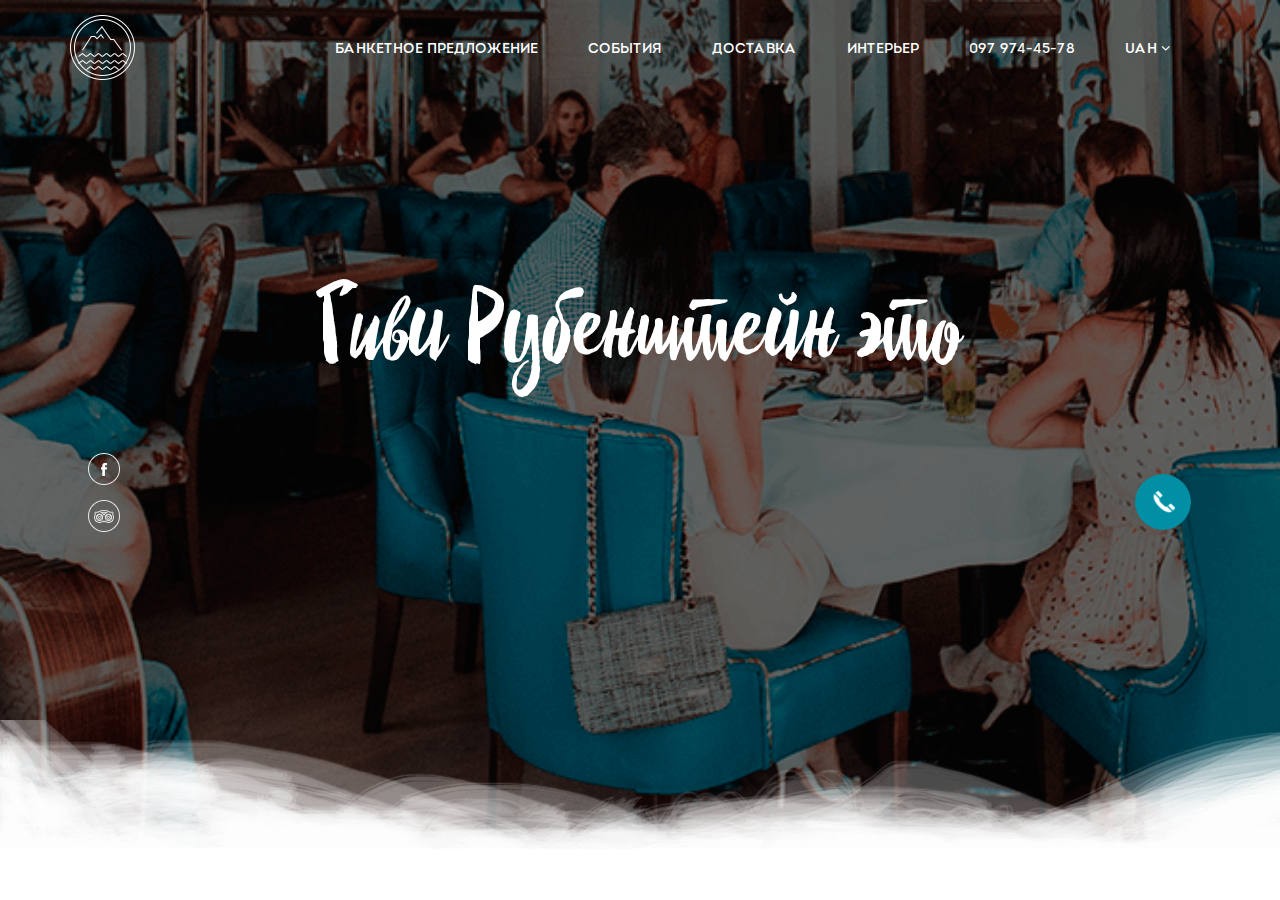
<file: test-work-5/index.html>
<!DOCTYPE html>
<html lang="ru-Ru">
<head>
    <meta charset="UTF-8">
    <meta name="author" content="Andrii Tsvil"/>
    <meta name="viewport" content="width=device-width, initial-scale=1.0, maximum-scale=1.0, user-scalable=no">
    <meta name="description" content="YourFuture Test Work"/>
    <meta name="robots" content="noindex">
    <meta http-equiv="X-UA-Compatible" content="IE=edge">
    <meta property="og:type" content="website">
    <meta property="og:image" content="img/logo.png">
    <meta property="og:image:width" content="60px">
    <meta property="og:image:height" content="60px">
    <meta property="og:url" content="http://testhost.kl.com.ua">
    <meta property="og:description" content="YourFuture Test Work">
    <meta property="og:site_name" content="YourFuture test">
    <meta name="theme-color" content="#555856">
    <title>YourFuture test</title>
   <link rel="shortcut icon" href="img/favicon.ico" type="image/x-icon">
    <link rel="stylesheet" href="css/style.css">
</head>
<body>
    <header>
      <nav class="navbar navbar-default wow bounceInDown"data-wow-delay="3.1s">
      <div class="container-fluid">
        <div class="navbar-header">
          <button type="button" class="navbar-toggle" data-toggle="collapse" data-target="#myNavbar">
            <span class="icon-bar icon-bar-1"></span>
            <span class="icon-bar icon-bar-2"></span>
            <span class="icon-bar icon-bar-3"></span>
          </button>
          <a class="navbar-brand" href="#"><img src="img/logo.png" alt="logo" class="img-responsive"></a>
        </div>
        <div class="collapse navbar-collapse" id="myNavbar">
          <ul class="nav navbar-nav navbar-right">
           <li><a href="#">Банкетное предложение</a></li>
            <li><a href="#">События</a></li>
            <li><a href="#">Доставка</a></li>
            <li><a href="#">Интерьер</a></li>
            <li><a href="#" class="head-number">097 974-45-78</a></li>
            <li class="dropdown">
              <a class="dropdown-toggle money" data-toggle="dropdown" href="#"><span>UAH </span><i class="fa fa-angle-down" aria-hidden="true" style="background-color: transparent"></i></a>
              <ul class="dropdown-menu">
                <li><a href="#" class="usd">USD</a></li>
                <li><a href="#" class="eur">EUR</a></li>
                <li><a href="#" class="rub">RUB</a></li>
              </ul>
            </li>
          </ul>
        </div>
      </div>
    </nav>
    <h1 class="wow flipInX" data-wow-delay="3s">
        Гиви Рубенштейн это
    </h1>
    <div class="symbols">
        <div class="left_symbols wow fadeInLeft" data-wow-delay="3.2s">
            <a href="#"><img src="img/facebook.png" alt="fb"></a>
            <a href="#"><img src="img/trip.png" alt="trip"></a>
        </div>
        <div class="right_symbols wow fadeInRight" data-wow-delay="3.2s">
            <a href="#"><img src="img/button.png" alt="btn" class="img-responsive"></a>
        </div>
    </div>
    <div class="white_animation_wrapper animated slideInUp">
        <img src="img/white.png" alt="white">
        <div class="white_block"></div>
    </div>
    </header>
<link href="https://maxcdn.bootstrapcdn.com/bootstrap/3.3.7/css/bootstrap.min.css" rel="stylesheet" integrity="sha384-BVYiiSIFeK1dGmJRAkycuHAHRg32OmUcww7on3RYdg4Va+PmSTsz/K68vbdEjh4u" crossorigin="anonymous">
<link href="https://maxcdn.bootstrapcdn.com/font-awesome/4.7.0/css/font-awesome.min.css" rel="stylesheet" integrity="sha384-wvfXpqpZZVQGK6TAh5PVlGOfQNHSoD2xbE+QkPxCAFlNEevoEH3Sl0sibVcOQVnN" crossorigin="anonymous">
<link rel="stylesheet" href="libs/animate.css">
<link rel="stylesheet" href="css/style.css">
<script src="https://code.jquery.com/jquery-3.2.1.min.js" integrity="sha256-hwg4gsxgFZhOsEEamdOYGBf13FyQuiTwlAQgxVSNgt4="
  crossorigin="anonymous"></script>
<script src="https://maxcdn.bootstrapcdn.com/bootstrap/3.3.7/js/bootstrap.min.js" integrity="sha384-Tc5IQib027qvyjSMfHjOMaLkfuWVxZxUPnCJA7l2mCWNIpG9mGCD8wGNIcPD7Txa" crossorigin="anonymous"></script>
<script src="libs/wow.min.js"></script>
<script src="js/common.js"></script>
<script>
new WOW().init();
</script>
<style>
    body .cbalink{display:none!important}body .cumf_bt_form_wrapper{display:none!important}
</style>
</body>
</html>
</file>
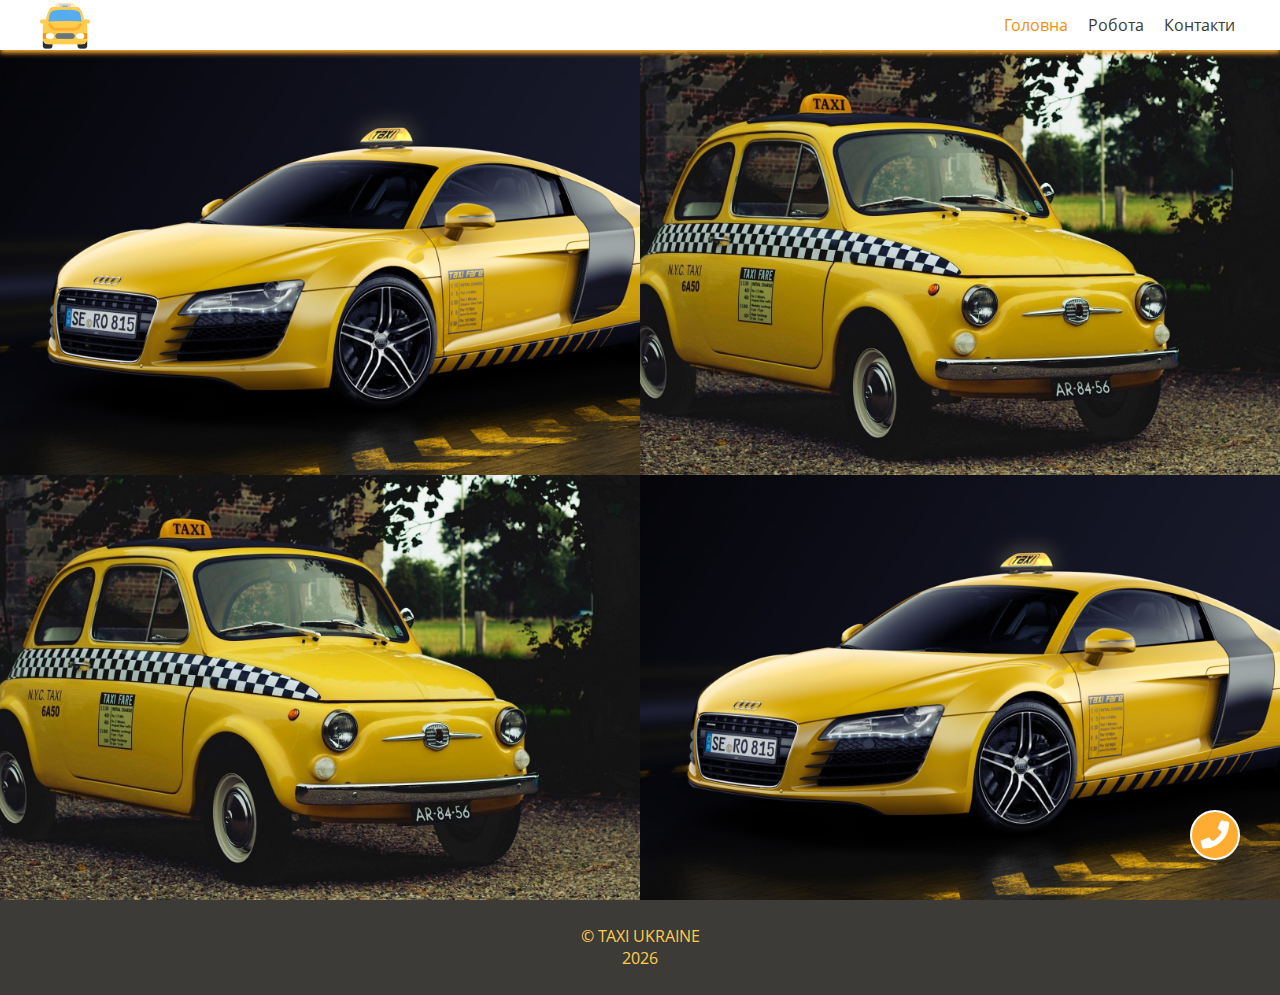
<file: test-work-8/app/index.html>
<!DOCTYPE html>
<html lang="uk">
<head>
    <meta charset="UTF-8">
    <meta name="robots" content="noindex">
    <meta name="viewport" content="width=device-width, initial-scale=1">
    <meta name="description"
          content="Номер дешёвого такси ✈ 7778 ✈ Такси в Украине 7778 ✈ Такси в Аэропорт✈ Быстрая подача автомобиля✈ Приложение такси онлайн ✈ Стоимость такси ✈ Работа в Киеве"/>
    <meta property="og:title" content="Такси в Украине 7778">
    <meta property="og:type" content="website">
    <meta property="og:image" content="">
    <meta property="og:image:width" content="">
    <meta property="og:image:height" content="">
    <meta property="og:description"
          content="Номер дешёвого такси ✈ 7778 ✈ Такси в Украине 7778 ✈ Такси в Аэропорт✈ Быстрая подача автомобиля✈ Приложение такси онлайн ✈ Стоимость такси ✈ Работа в Киеве">
    <meta name="theme-color" content="#fedd58">
    <meta name=twitter:card content=summary/>
    <meta name=twitter:domain content="Номер такси  7778"/>
    <meta name=twitter:description
          content="Номер дешёвого такси ✈ 7778 ✈ Такси в Украине 7778 ✈ Такси в Аэропорт✈ Быстрая подача автомобиля✈ Приложение такси онлайн ✈ Стоимость такси ✈ Работа в Киеве"/>
    <meta name=twitter:title content="Такси номер ✈ 7778 ✈ Дешёвое такси ✈ Такси в Аэропорт"/>
    <meta property=og:site_name content="Номер такси  7778"/>
    <meta property=og:description
          content="Номер дешёвого такси ✈ 7778 ✈ Такси в Украине 7778 ✈ Такси в Аэропорт✈ Быстрая подача автомобиля✈ Приложение такси онлайн ✈ Стоимость такси ✈ Работа в Киеве"/>
    <meta property=og:url content="https://www.taxi-ukraine.net/"/>
    <meta property=og:type content=website/>
    <meta property=og:title content="Такси номер ✈ 7778 ✈ Дешёвое такси ✈ Такси в Аэропорт"/>
    <meta name=description
          content="Номер дешёвого такси ✈ 7778 ✈ Такси в Украине 7778 ✈ Такси в Аэропорт✈ Быстрая подача автомобиля✈ Приложение такси онлайн ✈ Стоимость такси ✈ Работа в Киеве"/>
    <meta name=title content="Такси номер ✈ 7778 ✈ Дешёвое такси ✈ Такси в Аэропорт"/>
    <title>Taxi Ukraine</title>
    <link rel="apple-touch-icon" sizes="180x180" href="img/apple-touch-icon.png">
    <link rel="icon" type="image/png" sizes="32x32" href="img/favicon-32x32.png">
    <link rel="icon" type="image/png" sizes="16x16" href="img/favicon-16x16.png">
    <link rel="manifest" href="site.webmanifest">
    <link rel="stylesheet" href="https://cdnjs.cloudflare.com/ajax/libs/font-awesome/5.13.0/css/all.min.css">
    <link rel="stylesheet" href="css/libs.min.css">
    <link rel="stylesheet" href="css/index.min.css">
</head>
<body>
<header>
    <div class="header-wrapper">
        <div class="header-container">
            <div class="header__logo">
                <a href="#">
                    <img src="img/android-chrome-192x192.png" alt="logo">
                </a>
            </div>
            <nav class="header__menu">
                <ul class="header__menu-list">
                    <li class="active"><a href="#main">Головна</a></li>
                    <li><a href="#work">Робота</a></li>
                    <li><a href="#contacts">Контакти</a></li>
                </ul>
            </nav>
        </div>
    </div>
</header>
<main>
    <section id="main" class="home-first-screen">
        <div class="home-first-screen__wrapper">
            <div class="home-first-screen__block" style="background-image: url('img/taxiAudi.jpg');"></div>
            <div class="home-first-screen__block" style="background-image: url('img/taxiFiat.jpg');"></div>
            <div class="home-first-screen__block" style="background-image: url('img/taxiFiat.jpg');"></div>
            <div class="home-first-screen__block" style="background-image: url('img/taxiAudi.jpg');"></div>
        </div>
    </section>
    <section id="work" class="home-second-screen"></section>
    <section id="contacts" class="home-third-screen">
        <!--        <i class="fab fa-viber"></i>-->
    </section>
    <a href="tel:7778" id="callbackButton" class="callback__button" target="_blank">
        <i class="fas fa-phone"></i>
    </a>
</main>
<footer>
    <div class="footer-container">
        <span class="footer_copyright">© TAXI UKRAINE<br><span id="currentDate"></span></span>
    </div>
</footer>
<script src="js/index.min.js"></script>
</body>
</html>
</file>
<file: test-work-2/css/style-header.css>
@font-face {
  font-family: Roboto-Light;
  src: url("../fonts/RobotoLight/RobotoLight.eot");
  src: url("../fonts/RobotoLight/RobotoLight.eot?#iefix") format("embedded-opentype");
  src: url("../fonts/RobotoLight/RobotoLight.ttf") format("truetype");
  src: url("../fonts/RobotoLight/RobotoLight.woff") format("woff");
  font-weight: lighter;
  font-style: normal;
}

@font-face {
  font-family: Roboto-Medium;
  src: url("../fonts/RobotoMedium/RobotoMedium.eot");
  src: url("../fonts/RobotoMedium/RobotoMedium.eot?#iefix") format("embedded-opentype");
  src: url("../fonts/RobotoMedium/RobotoMedium.ttf") format("truetype");
  src: url("../fonts/RobotoMedium/RobotoMedium.woff") format("woff");
  font-weight: normal;
  font-style: normal;
}

@font-face {
  font-family: Volvo-Broad;
  src: url("../fonts/VolvoBroadPro.otf") format("opentype");
  font-weight: normal;
  font-style: normal;
}

html {
  margin: 0;
  padding: 0;
}

body {
  margin: 0;
  padding: 0;
}

header {
  overflow: hidden;
  width: 100%;
}

header .navbar {
  min-height: 36px;
  position: fixed;
  border: none;
  width: 100%;
  border-color: transparent;
  -webkit-border-radius: 0px;
          border-radius: 0px;
  padding-bottom: 0;
  line-height: 1;
  background-color: #f2f2f2;
  z-index: 99999999;
}

header .navbar .container-fluid {
  max-width: 1180px;
  margin-left: auto;
  margin-right: auto;
}

header .navbar .container-fluid .navbar-header .navbar-toggle {
  border: none;
  background-color: transparent;
  -webkit-transition: all ease-in-out 0.4s;
  -o-transition: all ease-in-out 0.4s;
  transition: all ease-in-out 0.4s;
}

header .navbar .container-fluid .navbar-header .navbar-toggle span {
  height: 3px;
  -webkit-border-radius: 1.5px;
          border-radius: 1.5px;
  background-color: #282828;
}

header .navbar .container-fluid .navbar-header .navbar-toggle .icon-bar-1, header .navbar .container-fluid .navbar-header .navbar-toggle .icon-bar-2, header .navbar .container-fluid .navbar-header .navbar-toggle .icon-bar-3 {
  -webkit-transition: all ease-in-out 0.4s;
  -o-transition: all ease-in-out 0.4s;
  transition: all ease-in-out 0.4s;
}

header .navbar .container-fluid .navbar-header .navbar-toggle-active span {
  background-color: #282828;
}

header .navbar .container-fluid .navbar-header .navbar-toggle-active .icon-bar-1 {
  -webkit-transform: rotate(-39deg);
      -ms-transform: rotate(-39deg);
          transform: rotate(-39deg);
  -webkit-transform-origin: right;
      -ms-transform-origin: right;
          transform-origin: right;
  -webkit-transition: all ease-in-out 0.4s;
  -o-transition: all ease-in-out 0.4s;
  transition: all ease-in-out 0.4s;
}

header .navbar .container-fluid .navbar-header .navbar-toggle-active .icon-bar-2 {
  opacity: 0;
  -webkit-transition: all ease-in-out 0.4s;
  -o-transition: all ease-in-out 0.4s;
  transition: all ease-in-out 0.4s;
}

header .navbar .container-fluid .navbar-header .navbar-toggle-active .icon-bar-3 {
  -webkit-transform: rotate(39deg);
      -ms-transform: rotate(39deg);
          transform: rotate(39deg);
  -webkit-transform-origin: right;
      -ms-transform-origin: right;
          transform-origin: right;
  -webkit-transition: all ease-in-out 0.4s;
  -o-transition: all ease-in-out 0.4s;
  transition: all ease-in-out 0.4s;
}

header .navbar .container-fluid .collapse {
  max-width: 700px;
  float: left;
}

header .navbar .container-fluid .collapse .navbar-nav li {
  text-align: center;
}

header .navbar .container-fluid .collapse .navbar-nav li a {
  font-size: 14px;
  color: #7f7f7f;
  padding-top: 10px;
  padding-bottom: 10px;
  padding-left: 0px;
  padding-right: 30px;
}

header .navbar .container-fluid .collapse .navbar-nav li a:hover {
  color: #282828;
}

header .navbar .container-fluid .left-menu {
  float: right;
  display: -webkit-box;
  display: -webkit-flex;
  display: -ms-flexbox;
  display: flex;
  -webkit-box-orient: horizontal;
  -webkit-box-direction: normal;
  -webkit-flex-direction: row;
      -ms-flex-direction: row;
          flex-direction: row;
  -webkit-justify-content: space-around;
      -ms-flex-pack: distribute;
          justify-content: space-around;
  -webkit-box-align: center;
  -webkit-align-items: center;
      -ms-flex-align: center;
          align-items: center;
  margin-top: 8px;
}

header .navbar .container-fluid .left-menu .languages {
  display: -webkit-box;
  display: -webkit-flex;
  display: -ms-flexbox;
  display: flex;
  -webkit-box-orient: horizontal;
  -webkit-box-direction: normal;
  -webkit-flex-direction: row;
      -ms-flex-direction: row;
          flex-direction: row;
  -webkit-justify-content: space-around;
      -ms-flex-pack: distribute;
          justify-content: space-around;
  -webkit-box-align: center;
  -webkit-align-items: center;
      -ms-flex-align: center;
          align-items: center;
  margin-top: 3px;
  margin-right: 20px;
}

header .navbar .container-fluid .left-menu .languages span {
  font-family: Roboto-Light;
  font-size: 16px;
  color: #7f7f7f;
}

header .navbar .container-fluid .left-menu .languages .language-button {
  background-color: transparent;
  border: none;
  outline: none;
  color: #7f7f7f;
  font-family: Roboto-Light;
  font-size: 16px;
}

header .navbar .container-fluid .left-menu .languages .language-button:hover {
  color: #282828;
}

header .navbar .container-fluid .left-menu .languages .language-button-active {
  font-family: Roboto-Medium;
  font-size: 16px;
  color: #282828;
}

header .navbar .container-fluid .left-menu .search-left .search-left-btn {
  border: none;
  background-color: transparent;
  font-size: 20px;
  outline: none;
  height: 16px;
  width: 16px;
}

header .navbar .container-fluid .left-menu .search-left .search-left-btn:hover {
  opacity: 0.8;
}

.logo-line {
  margin-top: 60px;
  padding-left: 15px;
  width: 100%;
  max-width: 1180px;
  margin-left: auto;
  margin-right: auto;
  display: -webkit-box;
  display: -webkit-flex;
  display: -ms-flexbox;
  display: flex;
  -webkit-box-orient: horizontal;
  -webkit-box-direction: normal;
  -webkit-flex-direction: row;
      -ms-flex-direction: row;
          flex-direction: row;
  -webkit-box-pack: justify;
  -webkit-justify-content: space-between;
      -ms-flex-pack: justify;
          justify-content: space-between;
  -webkit-box-align: center;
  -webkit-align-items: center;
      -ms-flex-align: center;
          align-items: center;
  -webkit-flex-wrap: wrap;
      -ms-flex-wrap: wrap;
          flex-wrap: wrap;
}

.logo-line .left-logo-line {
  display: -webkit-box;
  display: -webkit-flex;
  display: -ms-flexbox;
  display: flex;
  -webkit-box-orient: horizontal;
  -webkit-box-direction: normal;
  -webkit-flex-direction: row;
      -ms-flex-direction: row;
          flex-direction: row;
  -webkit-justify-content: space-around;
      -ms-flex-pack: distribute;
          justify-content: space-around;
  -webkit-box-align: center;
  -webkit-align-items: center;
      -ms-flex-align: center;
          align-items: center;
  -webkit-flex-wrap: wrap;
      -ms-flex-wrap: wrap;
          flex-wrap: wrap;
}

.logo-line .left-logo-line .top-phones {
  margin-right: 15px;
}

.logo-line .left-logo-line .top-phones a {
  text-decoration: none;
  font-size: 24px;
  font-family: Roboto-Light;
  color: #282828;
}

.logo-line .left-logo-line .top-phones a:hover {
  color: #000;
}

.logo-line .left-logo-line .top-phones span {
  font-size: 24px;
  font-family: Roboto-Light;
  color: #282828;
}

.logo-line .left-logo-line .callback {
  border: none;
  background-color: #fff;
  font-family: Roboto-Medium;
  font-size: 16px;
  color: #2d485a;
  border: 2px solid #2d485a;
  height: 54px;
  width: 280px;
}

.logo-line .left-logo-line .callback:hover {
  background-color: #f2f2f2;
}

.submenu {
  max-width: 1180px;
  width: 100%;
  display: -webkit-box;
  display: -webkit-flex;
  display: -ms-flexbox;
  display: flex;
  -webkit-box-orient: horizontal;
  -webkit-box-direction: normal;
  -webkit-flex-direction: row;
      -ms-flex-direction: row;
          flex-direction: row;
  -webkit-box-pack: justify;
  -webkit-justify-content: space-between;
      -ms-flex-pack: justify;
          justify-content: space-between;
  -webkit-box-align: center;
  -webkit-align-items: center;
      -ms-flex-align: center;
          align-items: center;
  margin-left: auto;
  margin-right: auto;
  margin-top: 20px;
  -webkit-flex-wrap: wrap;
      -ms-flex-wrap: wrap;
          flex-wrap: wrap;
  padding-left: 5px;
  padding-right: 5px;
}

.submenu .submenu-item-mobile {
  display: none;
}

.submenu .submenu-item {
  font-family: Roboto-Medium;
  font-size: 16px;
  text-transform: uppercase;
  color: #282828;
}

.submenu .submenu-item:hover {
  cursor: pointer;
  color: #7f7f7f;
}

.submenu .submenu-item-disable {
  color: #7f7f7f;
}

.hidden-submenu {
  display: none;
  position: relative;
  height: 0px;
  overflow-y: visible;
  overflow-x: visible;
  max-width: 1180px;
  width: 100%;
  padding: 0px 5px 0px 5px;
  margin-left: auto;
  margin-right: auto;
  background-color: transparent;
}

.hidden-submenu .hidden-submenu-container {
  position: absolute;
  top: 0;
  left: 0;
  right: 0;
  width: 100%;
  height: auto;
  display: -webkit-box;
  display: -webkit-flex;
  display: -ms-flexbox;
  display: flex;
  -webkit-box-orient: horizontal;
  -webkit-box-direction: normal;
  -webkit-flex-direction: row;
      -ms-flex-direction: row;
          flex-direction: row;
  -webkit-justify-content: space-around;
      -ms-flex-pack: distribute;
          justify-content: space-around;
  -webkit-box-align: start;
  -webkit-align-items: flex-start;
      -ms-flex-align: start;
          align-items: flex-start;
  padding: 10px 25px;
  background-color: #fff;
  z-index: 4;
}

.hidden-submenu .hidden-submenu-container .hidden-submenu-column {
  display: -webkit-box;
  display: -webkit-flex;
  display: -ms-flexbox;
  display: flex;
  -webkit-box-orient: vertical;
  -webkit-box-direction: normal;
  -webkit-flex-direction: column;
      -ms-flex-direction: column;
          flex-direction: column;
  -webkit-box-pack: start;
  -webkit-justify-content: flex-start;
      -ms-flex-pack: start;
          justify-content: flex-start;
  -webkit-box-align: start;
  -webkit-align-items: flex-start;
      -ms-flex-align: start;
          align-items: flex-start;
}

.hidden-submenu .hidden-submenu-container .hidden-submenu-column .hidden-submenu-item {
  margin-bottom: 20px;
}

.hidden-submenu .hidden-submenu-container .hidden-submenu-column .hidden-submenu-item b {
  text-transform: uppercase;
  font-family: Roboto-Medium;
  font-size: 16px;
  color: #282828;
}

.hidden-submenu .hidden-submenu-container .hidden-submenu-column .hidden-submenu-item ul {
  padding-left: 0px;
  list-style-type: none;
}

.hidden-submenu .hidden-submenu-container .hidden-submenu-column .hidden-submenu-item ul li {
  margin: 10px 0px;
}

.hidden-submenu .hidden-submenu-container .hidden-submenu-column .hidden-submenu-item ul li a {
  text-decoration: none;
  font-family: Roboto-Light;
  font-size: 14px;
  color: #7f7f7f;
}

.hidden-submenu .hidden-submenu-container .hidden-submenu-column .hidden-submenu-item ul li a:hover {
  color: #282828;
}

.hidden-submenu-active {
  display: block;
}

.main-slider {
  max-width: 1180px;
  width: 100%;
  margin-left: auto;
  margin-right: auto;
  margin-top: 15px;
  height: 505px;
  max-height: 505px;
  position: relative;
}

.main-slider .sliderus {
  height: auto;
  width: 100%;
  min-height: 100%;
  display: -webkit-box;
  display: -webkit-flex;
  display: -ms-flexbox;
  display: flex;
  -webkit-box-orient: vertical;
  -webkit-box-direction: normal;
  -webkit-flex-direction: column;
      -ms-flex-direction: column;
          flex-direction: column;
  -webkit-justify-content: space-around;
      -ms-flex-pack: distribute;
          justify-content: space-around;
  -webkit-box-align: start;
  -webkit-align-items: flex-start;
      -ms-flex-align: start;
          align-items: flex-start;
  position: relative;
}

.main-slider .sliderus img {
  width: auto;
  height: 100%;
}

.main-slider .sliderus .slide-info {
  position: absolute;
  max-width: 508px;
  margin-left: 45px;
  max-height: 100%;
  padding-bottom: 50px;
  height: 100%;
  display: -webkit-box;
  display: -webkit-flex;
  display: -ms-flexbox;
  display: flex;
  -webkit-box-orient: vertical;
  -webkit-box-direction: normal;
  -webkit-flex-direction: column;
      -ms-flex-direction: column;
          flex-direction: column;
  -webkit-justify-content: space-around;
      -ms-flex-pack: distribute;
          justify-content: space-around;
  -webkit-box-align: start;
  -webkit-align-items: flex-start;
      -ms-flex-align: start;
          align-items: flex-start;
}

.main-slider .sliderus .slide-info h1 {
  color: #fff;
  text-transform: uppercase;
  font-family: Volvo-Broad;
  font-size: 60px;
}

.main-slider .sliderus .slide-info h2 {
  color: #fff;
  text-transform: uppercase;
  font-family: Roboto-Medium;
  font-size: 16px;
}

.main-slider .sliderus .slide-info p {
  font-size: 16px;
  color: #fff;
  font-family: Roboto-Light;
  margin-bottom: 0;
}

.main-slider .sliderus .slide-info button {
  background-color: transparent;
  outline: none;
  max-width: 280px;
  width: 100%;
  height: 55px;
  border: 2px solid #fff;
  color: #fff;
  font-family: Roboto-Medium;
  font-size: 18px;
}

.main-slider .sliderus .slide-info button:hover {
  background-color: #fff;
  color: #282828;
}

.main-slider .navigation-slider {
  position: absolute;
  right: 0px;
  bottom: 10px;
  z-index: 6;
  display: -webkit-box;
  display: -webkit-flex;
  display: -ms-flexbox;
  display: flex;
  -webkit-box-orient: horizontal;
  -webkit-box-direction: normal;
  -webkit-flex-direction: row;
      -ms-flex-direction: row;
          flex-direction: row;
  -webkit-justify-content: space-around;
      -ms-flex-pack: distribute;
          justify-content: space-around;
  -webkit-box-align: center;
  -webkit-align-items: center;
      -ms-flex-align: center;
          align-items: center;
  max-width: 110px;
  width: 100%;
}

.main-slider .navigation-slider .owl-prev:hover {
  -webkit-filter: invert(100%);
          filter: invert(100%);
  cursor: pointer;
}

.main-slider .navigation-slider .owl-next:hover {
  -webkit-filter: invert(100%);
          filter: invert(100%);
  cursor: pointer;
}
</file>
<file: test-work-2/css/style.css>
@font-face {
  font-family: Roboto-Light;
  src: url("../fonts/RobotoLight/RobotoLight.eot");
  src: url("../fonts/RobotoLight/RobotoLight.eot?#iefix") format("embedded-opentype");
  src: url("../fonts/RobotoLight/RobotoLight.ttf") format("truetype");
  src: url("../fonts/RobotoLight/RobotoLight.woff") format("woff");
  font-weight: lighter;
  font-style: normal;
}

@font-face {
  font-family: Roboto-Medium;
  src: url("../fonts/RobotoMedium/RobotoMedium.eot");
  src: url("../fonts/RobotoMedium/RobotoMedium.eot?#iefix") format("embedded-opentype");
  src: url("../fonts/RobotoMedium/RobotoMedium.ttf") format("truetype");
  src: url("../fonts/RobotoMedium/RobotoMedium.woff") format("woff");
  font-weight: normal;
  font-style: normal;
}

@font-face {
  font-family: Volvo-Broad;
  src: url("../fonts/VolvoBroadPro.otf") format("opentype");
  font-weight: normal;
  font-style: normal;
}

html {
  margin: 0;
  padding: 0;
}

body {
  margin: 0;
  padding: 0;
}

header {
  overflow: hidden;
  width: 100%;
}

header .navbar {
  min-height: 36px;
  position: fixed;
  border: none;
  width: 100%;
  border-color: transparent;
  -webkit-border-radius: 0px;
          border-radius: 0px;
  padding-bottom: 0;
  line-height: 1;
  background-color: #f2f2f2;
  z-index: 99999999;
}

header .navbar .container-fluid {
  max-width: 1180px;
  margin-left: auto;
  margin-right: auto;
}

header .navbar .container-fluid .navbar-header .navbar-toggle {
  border: none;
  background-color: transparent;
  -webkit-transition: all ease-in-out 0.4s;
  -o-transition: all ease-in-out 0.4s;
  transition: all ease-in-out 0.4s;
}

header .navbar .container-fluid .navbar-header .navbar-toggle span {
  height: 3px;
  -webkit-border-radius: 1.5px;
          border-radius: 1.5px;
  background-color: #282828;
}

header .navbar .container-fluid .navbar-header .navbar-toggle .icon-bar-1, header .navbar .container-fluid .navbar-header .navbar-toggle .icon-bar-2, header .navbar .container-fluid .navbar-header .navbar-toggle .icon-bar-3 {
  -webkit-transition: all ease-in-out 0.4s;
  -o-transition: all ease-in-out 0.4s;
  transition: all ease-in-out 0.4s;
}

header .navbar .container-fluid .navbar-header .navbar-toggle-active span {
  background-color: #282828;
}

header .navbar .container-fluid .navbar-header .navbar-toggle-active .icon-bar-1 {
  -webkit-transform: rotate(-39deg);
      -ms-transform: rotate(-39deg);
          transform: rotate(-39deg);
  -webkit-transform-origin: right;
      -ms-transform-origin: right;
          transform-origin: right;
  -webkit-transition: all ease-in-out 0.4s;
  -o-transition: all ease-in-out 0.4s;
  transition: all ease-in-out 0.4s;
}

header .navbar .container-fluid .navbar-header .navbar-toggle-active .icon-bar-2 {
  opacity: 0;
  -webkit-transition: all ease-in-out 0.4s;
  -o-transition: all ease-in-out 0.4s;
  transition: all ease-in-out 0.4s;
}

header .navbar .container-fluid .navbar-header .navbar-toggle-active .icon-bar-3 {
  -webkit-transform: rotate(39deg);
      -ms-transform: rotate(39deg);
          transform: rotate(39deg);
  -webkit-transform-origin: right;
      -ms-transform-origin: right;
          transform-origin: right;
  -webkit-transition: all ease-in-out 0.4s;
  -o-transition: all ease-in-out 0.4s;
  transition: all ease-in-out 0.4s;
}

header .navbar .container-fluid .collapse {
  max-width: 700px;
  float: left;
}

header .navbar .container-fluid .collapse .navbar-nav li {
  text-align: center;
}

header .navbar .container-fluid .collapse .navbar-nav li a {
  font-size: 14px;
  color: #7f7f7f;
  padding-top: 10px;
  padding-bottom: 10px;
  padding-left: 0px;
  padding-right: 30px;
}

header .navbar .container-fluid .collapse .navbar-nav li a:hover {
  color: #282828;
}

header .navbar .container-fluid .left-menu {
  float: right;
  display: -webkit-box;
  display: -webkit-flex;
  display: -ms-flexbox;
  display: flex;
  -webkit-box-orient: horizontal;
  -webkit-box-direction: normal;
  -webkit-flex-direction: row;
      -ms-flex-direction: row;
          flex-direction: row;
  -webkit-justify-content: space-around;
      -ms-flex-pack: distribute;
          justify-content: space-around;
  -webkit-box-align: center;
  -webkit-align-items: center;
      -ms-flex-align: center;
          align-items: center;
  margin-top: 8px;
}

header .navbar .container-fluid .left-menu .languages {
  display: -webkit-box;
  display: -webkit-flex;
  display: -ms-flexbox;
  display: flex;
  -webkit-box-orient: horizontal;
  -webkit-box-direction: normal;
  -webkit-flex-direction: row;
      -ms-flex-direction: row;
          flex-direction: row;
  -webkit-justify-content: space-around;
      -ms-flex-pack: distribute;
          justify-content: space-around;
  -webkit-box-align: center;
  -webkit-align-items: center;
      -ms-flex-align: center;
          align-items: center;
  margin-top: 3px;
  margin-right: 20px;
}

header .navbar .container-fluid .left-menu .languages span {
  font-family: Roboto-Light;
  font-size: 16px;
  color: #7f7f7f;
}

header .navbar .container-fluid .left-menu .languages .language-button {
  background-color: transparent;
  border: none;
  outline: none;
  color: #7f7f7f;
  font-family: Roboto-Light;
  font-size: 16px;
}

header .navbar .container-fluid .left-menu .languages .language-button:hover {
  color: #282828;
}

header .navbar .container-fluid .left-menu .languages .language-button-active {
  font-family: Roboto-Medium;
  font-size: 16px;
  color: #282828;
}

header .navbar .container-fluid .left-menu .search-left .search-left-btn {
  border: none;
  background-color: transparent;
  font-size: 20px;
  outline: none;
  height: 16px;
  width: 16px;
}

header .navbar .container-fluid .left-menu .search-left .search-left-btn:hover {
  opacity: 0.8;
}

.logo-line {
  margin-top: 60px;
  padding-left: 15px;
  width: 100%;
  max-width: 1180px;
  margin-left: auto;
  margin-right: auto;
  display: -webkit-box;
  display: -webkit-flex;
  display: -ms-flexbox;
  display: flex;
  -webkit-box-orient: horizontal;
  -webkit-box-direction: normal;
  -webkit-flex-direction: row;
      -ms-flex-direction: row;
          flex-direction: row;
  -webkit-box-pack: justify;
  -webkit-justify-content: space-between;
      -ms-flex-pack: justify;
          justify-content: space-between;
  -webkit-box-align: center;
  -webkit-align-items: center;
      -ms-flex-align: center;
          align-items: center;
  -webkit-flex-wrap: wrap;
      -ms-flex-wrap: wrap;
          flex-wrap: wrap;
}

.logo-line .left-logo-line {
  display: -webkit-box;
  display: -webkit-flex;
  display: -ms-flexbox;
  display: flex;
  -webkit-box-orient: horizontal;
  -webkit-box-direction: normal;
  -webkit-flex-direction: row;
      -ms-flex-direction: row;
          flex-direction: row;
  -webkit-justify-content: space-around;
      -ms-flex-pack: distribute;
          justify-content: space-around;
  -webkit-box-align: center;
  -webkit-align-items: center;
      -ms-flex-align: center;
          align-items: center;
  -webkit-flex-wrap: wrap;
      -ms-flex-wrap: wrap;
          flex-wrap: wrap;
}

.logo-line .left-logo-line .top-phones {
  margin-right: 15px;
}

.logo-line .left-logo-line .top-phones a {
  text-decoration: none;
  font-size: 24px;
  font-family: Roboto-Light;
  color: #282828;
}

.logo-line .left-logo-line .top-phones a:hover {
  color: #000;
}

.logo-line .left-logo-line .top-phones span {
  font-size: 24px;
  font-family: Roboto-Light;
  color: #282828;
}

.logo-line .left-logo-line .callback {
  border: none;
  background-color: #fff;
  font-family: Roboto-Medium;
  font-size: 16px;
  color: #2d485a;
  border: 2px solid #2d485a;
  height: 54px;
  width: 280px;
}

.logo-line .left-logo-line .callback:hover {
  background-color: #f2f2f2;
}

.submenu {
  max-width: 1180px;
  width: 100%;
  display: -webkit-box;
  display: -webkit-flex;
  display: -ms-flexbox;
  display: flex;
  -webkit-box-orient: horizontal;
  -webkit-box-direction: normal;
  -webkit-flex-direction: row;
      -ms-flex-direction: row;
          flex-direction: row;
  -webkit-box-pack: justify;
  -webkit-justify-content: space-between;
      -ms-flex-pack: justify;
          justify-content: space-between;
  -webkit-box-align: center;
  -webkit-align-items: center;
      -ms-flex-align: center;
          align-items: center;
  margin-left: auto;
  margin-right: auto;
  margin-top: 20px;
  -webkit-flex-wrap: wrap;
      -ms-flex-wrap: wrap;
          flex-wrap: wrap;
  padding-left: 5px;
  padding-right: 5px;
}

.submenu .submenu-item-mobile {
  display: none;
}

.submenu .submenu-item {
  font-family: Roboto-Medium;
  font-size: 16px;
  text-transform: uppercase;
  color: #282828;
}

.submenu .submenu-item:hover {
  cursor: pointer;
  color: #7f7f7f;
}

.submenu .submenu-item-disable {
  color: #7f7f7f;
}

.hidden-submenu {
  display: none;
  position: relative;
  height: 0px;
  overflow-y: visible;
  overflow-x: visible;
  max-width: 1180px;
  width: 100%;
  padding: 0px 5px 0px 5px;
  margin-left: auto;
  margin-right: auto;
  background-color: transparent;
}

.hidden-submenu .hidden-submenu-container {
  position: absolute;
  top: 0;
  left: 0;
  right: 0;
  width: 100%;
  height: auto;
  display: -webkit-box;
  display: -webkit-flex;
  display: -ms-flexbox;
  display: flex;
  -webkit-box-orient: horizontal;
  -webkit-box-direction: normal;
  -webkit-flex-direction: row;
      -ms-flex-direction: row;
          flex-direction: row;
  -webkit-justify-content: space-around;
      -ms-flex-pack: distribute;
          justify-content: space-around;
  -webkit-box-align: start;
  -webkit-align-items: flex-start;
      -ms-flex-align: start;
          align-items: flex-start;
  padding: 10px 25px;
  background-color: #fff;
  z-index: 4;
}

.hidden-submenu .hidden-submenu-container .hidden-submenu-column {
  display: -webkit-box;
  display: -webkit-flex;
  display: -ms-flexbox;
  display: flex;
  -webkit-box-orient: vertical;
  -webkit-box-direction: normal;
  -webkit-flex-direction: column;
      -ms-flex-direction: column;
          flex-direction: column;
  -webkit-box-pack: start;
  -webkit-justify-content: flex-start;
      -ms-flex-pack: start;
          justify-content: flex-start;
  -webkit-box-align: start;
  -webkit-align-items: flex-start;
      -ms-flex-align: start;
          align-items: flex-start;
}

.hidden-submenu .hidden-submenu-container .hidden-submenu-column .hidden-submenu-item {
  margin-bottom: 20px;
}

.hidden-submenu .hidden-submenu-container .hidden-submenu-column .hidden-submenu-item b {
  text-transform: uppercase;
  font-family: Roboto-Medium;
  font-size: 16px;
  color: #282828;
}

.hidden-submenu .hidden-submenu-container .hidden-submenu-column .hidden-submenu-item ul {
  padding-left: 0px;
  list-style-type: none;
}

.hidden-submenu .hidden-submenu-container .hidden-submenu-column .hidden-submenu-item ul li {
  margin: 10px 0px;
}

.hidden-submenu .hidden-submenu-container .hidden-submenu-column .hidden-submenu-item ul li a {
  text-decoration: none;
  font-family: Roboto-Light;
  font-size: 14px;
  color: #7f7f7f;
}

.hidden-submenu .hidden-submenu-container .hidden-submenu-column .hidden-submenu-item ul li a:hover {
  color: #282828;
}

.hidden-submenu-active {
  display: block;
}

.main-slider {
  max-width: 1180px;
  width: 100%;
  margin-left: auto;
  margin-right: auto;
  margin-top: 15px;
  height: 505px;
  max-height: 505px;
  position: relative;
}

.main-slider .sliderus {
  height: auto;
  width: 100%;
  min-height: 100%;
  display: -webkit-box;
  display: -webkit-flex;
  display: -ms-flexbox;
  display: flex;
  -webkit-box-orient: vertical;
  -webkit-box-direction: normal;
  -webkit-flex-direction: column;
      -ms-flex-direction: column;
          flex-direction: column;
  -webkit-justify-content: space-around;
      -ms-flex-pack: distribute;
          justify-content: space-around;
  -webkit-box-align: start;
  -webkit-align-items: flex-start;
      -ms-flex-align: start;
          align-items: flex-start;
  position: relative;
}

.main-slider .sliderus img {
  width: auto;
  height: 100%;
}

.main-slider .sliderus .slide-info {
  position: absolute;
  max-width: 508px;
  margin-left: 45px;
  max-height: 100%;
  padding-bottom: 50px;
  height: 100%;
  display: -webkit-box;
  display: -webkit-flex;
  display: -ms-flexbox;
  display: flex;
  -webkit-box-orient: vertical;
  -webkit-box-direction: normal;
  -webkit-flex-direction: column;
      -ms-flex-direction: column;
          flex-direction: column;
  -webkit-justify-content: space-around;
      -ms-flex-pack: distribute;
          justify-content: space-around;
  -webkit-box-align: start;
  -webkit-align-items: flex-start;
      -ms-flex-align: start;
          align-items: flex-start;
}

.main-slider .sliderus .slide-info h1 {
  color: #fff;
  text-transform: uppercase;
  font-family: Volvo-Broad;
  font-size: 60px;
}

.main-slider .sliderus .slide-info h2 {
  color: #fff;
  text-transform: uppercase;
  font-family: Roboto-Medium;
  font-size: 16px;
}

.main-slider .sliderus .slide-info p {
  font-size: 16px;
  color: #fff;
  font-family: Roboto-Light;
  margin-bottom: 0;
}

.main-slider .sliderus .slide-info button {
  background-color: transparent;
  outline: none;
  max-width: 280px;
  width: 100%;
  height: 55px;
  border: 2px solid #fff;
  color: #fff;
  font-family: Roboto-Medium;
  font-size: 18px;
}

.main-slider .sliderus .slide-info button:hover {
  background-color: #fff;
  color: #282828;
}

.main-slider .navigation-slider {
  position: absolute;
  right: 0px;
  bottom: 10px;
  z-index: 6;
  display: -webkit-box;
  display: -webkit-flex;
  display: -ms-flexbox;
  display: flex;
  -webkit-box-orient: horizontal;
  -webkit-box-direction: normal;
  -webkit-flex-direction: row;
      -ms-flex-direction: row;
          flex-direction: row;
  -webkit-justify-content: space-around;
      -ms-flex-pack: distribute;
          justify-content: space-around;
  -webkit-box-align: center;
  -webkit-align-items: center;
      -ms-flex-align: center;
          align-items: center;
  max-width: 110px;
  width: 100%;
}

.main-slider .navigation-slider .owl-prev:hover {
  -webkit-filter: invert(100%);
          filter: invert(100%);
  cursor: pointer;
}

.main-slider .navigation-slider .owl-next:hover {
  -webkit-filter: invert(100%);
          filter: invert(100%);
  cursor: pointer;
}

.search-modal {
  position: fixed;
  display: none;
  left: 0;
  right: 0;
  top: 0;
  width: 100%;
  height: 165px;
  background-color: rgba(26, 26, 26, 0.75);
}

.search-modal .search-modal-container {
  max-width: 1180px;
  margin-left: auto;
  margin-right: auto;
  height: 100%;
  width: 100%;
  position: relative;
}

.search-modal .search-modal-container .search-modal-close {
  width: 20px;
  height: 20px;
  position: absolute;
  top: 20px;
  right: 20px;
}

.search-modal .search-modal-container .search-modal-close .search-modal-span-1 {
  position: absolute;
  top: 0;
  right: 0;
  left: 0;
  width: 28px;
  height: 1px;
  background-color: #fff;
  -webkit-transform: rotate(-41deg);
      -ms-transform: rotate(-41deg);
          transform: rotate(-41deg);
  -webkit-transform-origin: right;
      -ms-transform-origin: right;
          transform-origin: right;
}

.search-modal .search-modal-container .search-modal-close .search-modal-span-2 {
  position: absolute;
  bottom: 0;
  right: 0;
  left: 0;
  width: 28px;
  height: 1px;
  background-color: #fff;
  -webkit-transform: rotate(41deg);
      -ms-transform: rotate(41deg);
          transform: rotate(41deg);
  -webkit-transform-origin: right;
      -ms-transform-origin: right;
          transform-origin: right;
}

.search-modal .search-modal-container .search-modal-close:hover {
  cursor: pointer;
}

.search-modal .search-modal-container .search-modal-close:hover .search-modal-span-1, .search-modal .search-modal-container .search-modal-close:hover .search-modal-span-2 {
  background-color: #ffc000;
}

.search-modal .search-modal-container .search-form {
  max-width: 660px;
  height: 100%;
  display: -webkit-box;
  display: -webkit-flex;
  display: -ms-flexbox;
  display: flex;
  -webkit-box-orient: horizontal;
  -webkit-box-direction: normal;
  -webkit-flex-direction: row;
      -ms-flex-direction: row;
          flex-direction: row;
  -webkit-box-pack: center;
  -webkit-justify-content: center;
      -ms-flex-pack: center;
          justify-content: center;
  -webkit-box-align: center;
  -webkit-align-items: center;
      -ms-flex-align: center;
          align-items: center;
  -webkit-flex-wrap: wrap;
      -ms-flex-wrap: wrap;
          flex-wrap: wrap;
  margin-left: auto;
  margin-right: auto;
}

.search-modal .search-modal-container .search-form input[type=search] {
  outline: none;
  background-color: transparent;
  border: none;
  border-bottom: 2px solid #ffc000;
  max-width: 400px;
  width: 100%;
  margin-right: 60px;
  margin-left: 60px;
  padding-left: 9px;
  color: #fff;
  font-family: Roboto-Light;
  font-size: 24px;
}

.search-modal .search-modal-container .search-form input::-webkit-input-placeholder {
  color: #fff;
}

.search-modal .search-modal-container .search-form input::-moz-placeholder {
  color: #fff;
}

.search-modal .search-modal-container .search-form input:-ms-input-placeholder {
  color: #fff;
}

.search-modal .search-modal-container .search-form input::placeholder {
  color: #fff;
}

.search-modal .search-modal-container .search-form input[type=submit] {
  background-color: transparent;
  border: 2px solid #ffc000;
  height: 36px;
  max-width: 120px;
  width: 100%;
  color: #ffc000;
  font-family: Roboto-Medium;
  font-size: 16px;
}

.search-modal .search-modal-container .search-form input[type=submit]:hover {
  color: #fff;
  background-color: #ffc000;
}

.search-modal-active {
  display: block;
  z-index: 9999999999;
}

.modal-callback {
  display: none;
  background-color: rgba(128, 128, 128, 0.78);
  width: 100%;
  height: 100%;
  position: fixed;
  top: 0;
  left: 0;
  right: 0;
  bottom: 0;
  padding-left: 5px;
  padding-right: 5px;
  -webkit-box-orient: horizontal;
  -webkit-box-direction: normal;
  -webkit-flex-direction: row;
      -ms-flex-direction: row;
          flex-direction: row;
  -webkit-box-pack: center;
  -webkit-justify-content: center;
      -ms-flex-pack: center;
          justify-content: center;
  -webkit-box-align: center;
  -webkit-align-items: center;
      -ms-flex-align: center;
          align-items: center;
  z-index: 9999999999;
}

.modal-callback .modal-callback-container {
  max-width: 580px;
  width: 100%;
  max-height: 290px;
  height: 100%;
  background-color: #fff;
  display: -webkit-box;
  display: -webkit-flex;
  display: -ms-flexbox;
  display: flex;
  -webkit-box-orient: horizontal;
  -webkit-box-direction: normal;
  -webkit-flex-direction: row;
      -ms-flex-direction: row;
          flex-direction: row;
  -webkit-box-pack: center;
  -webkit-justify-content: center;
      -ms-flex-pack: center;
          justify-content: center;
  -webkit-box-align: center;
  -webkit-align-items: center;
      -ms-flex-align: center;
          align-items: center;
  position: relative;
}

.modal-callback .modal-callback-container .close-callback {
  position: absolute;
  top: -22px;
  right: -14px;
  width: 20px;
  height: 20px;
  border: none;
  outline: none;
  background-color: transparent;
}

.modal-callback .modal-callback-container .close-callback:hover {
  -webkit-filter: invert(100%);
          filter: invert(100%);
}

.modal-callback .modal-callback-container form {
  display: -webkit-box;
  display: -webkit-flex;
  display: -ms-flexbox;
  display: flex;
  -webkit-box-orient: vertical;
  -webkit-box-direction: normal;
  -webkit-flex-direction: column;
      -ms-flex-direction: column;
          flex-direction: column;
  -webkit-justify-content: space-around;
      -ms-flex-pack: distribute;
          justify-content: space-around;
  -webkit-box-align: center;
  -webkit-align-items: center;
      -ms-flex-align: center;
          align-items: center;
  width: 100%;
  max-width: 400px;
  height: 100%;
  padding-top: 15px;
  padding-bottom: 15px;
}

.modal-callback .modal-callback-container form b {
  font-family: Volvo-Broad;
  font-size: 30px;
  color: #000;
  letter-spacing: 1.7px;
}

.modal-callback .modal-callback-container form input {
  max-width: 400px;
  width: 100%;
  border: none;
  outline: none;
  border-bottom: 2px solid #f2f2f2;
  padding-left: 9px;
  margin-top: 15px;
  margin-bottom: 10px;
  font-family: Roboto-Light;
  font-size: 18px;
  color: #7f7f7f;
}

.modal-callback .modal-callback-container form input:focus {
  border-bottom-color: #ffc000;
}

.modal-callback .modal-callback-container form input::-webkit-input-placeholder {
  font-family: Roboto-Light;
  font-size: 18px;
  color: #7f7f7f;
}

.modal-callback .modal-callback-container form input::-moz-placeholder {
  font-family: Roboto-Light;
  font-size: 18px;
  color: #7f7f7f;
}

.modal-callback .modal-callback-container form input:-ms-input-placeholder {
  font-family: Roboto-Light;
  font-size: 18px;
  color: #7f7f7f;
}

.modal-callback .modal-callback-container form input::placeholder {
  font-family: Roboto-Light;
  font-size: 18px;
  color: #7f7f7f;
}

.modal-callback .modal-callback-container form input::-webkit-input-placeholder:focus {
  color: #ffc000;
}

.modal-callback .modal-callback-container form input::-moz-placeholder:focus {
  color: #ffc000;
}

.modal-callback .modal-callback-container form input:-ms-input-placeholder:focus {
  color: #ffc000;
}

.modal-callback .modal-callback-container form input::placeholder:focus {
  color: #ffc000;
}

.modal-callback .modal-callback-container form button {
  outline: none;
  background-color: transparent;
  border: 2px solid #2d485a;
  width: 180px;
  height: 36px;
  font-family: Roboto-Medium;
  font-size: 16px;
  color: #2d485a;
}

.modal-callback .modal-callback-container form button:hover {
  color: #fff;
  background-color: #2d485a;
}

.modal-callback-active {
  display: -webkit-box;
  display: -webkit-flex;
  display: -ms-flexbox;
  display: flex;
}

.brands {
  max-width: 1200px;
  width: 100%;
  padding: 0 0px;
  margin-left: auto;
  margin-right: auto;
  margin-top: 15px;
  height: auto;
}

.brands .brands-conrainer {
  display: -webkit-box;
  display: -webkit-flex;
  display: -ms-flexbox;
  display: flex;
  -webkit-box-orient: horizontal;
  -webkit-box-direction: normal;
  -webkit-flex-direction: row;
      -ms-flex-direction: row;
          flex-direction: row;
  -webkit-justify-content: space-around;
      -ms-flex-pack: distribute;
          justify-content: space-around;
  -webkit-box-align: start;
  -webkit-align-items: flex-start;
      -ms-flex-align: start;
          align-items: flex-start;
  -webkit-flex-wrap: wrap;
      -ms-flex-wrap: wrap;
          flex-wrap: wrap;
  width: 100%;
  height: 100%;
}

.brands .brands-conrainer .brand-item {
  max-width: 180px;
  width: 100%;
  margin-bottom: 10px;
  background-repeat: no-repeat;
  -webkit-background-size: contain;
          background-size: contain;
  background-position: 0px 54px;
  border: 1px solid #f2f2f2;
  position: relative;
}

.brands .brands-conrainer .brand-item .brand-item-container {
  height: 200px;
}

.brands .brands-conrainer .brand-item .brand-item-container h3 {
  text-align: center;
  text-transform: uppercase;
  font-size: 30px;
  width: 100%;
  font-family: Volvo-Broad;
  background-color: #fff;
}

.brands .brands-conrainer .brand-item .brand-info {
  position: absolute;
  bottom: 0;
  left: 0;
  right: 0;
  top: 90%;
  background-color: #fff;
  z-index: 99;
  padding: 0px;
}

.brands .brands-conrainer .brand-item .brand-info p {
  font-family: Roboto-Light;
  font-size: 16px;
  word-wrap: break-word;
  background-color: #fff;
  padding: 5px;
}

.brands .brands-conrainer .brand-item-1 {
  background-image: url("../img/brand-item-1.png");
}

.brands .brands-conrainer .brand-item-1 .brand-info-1 {
  display: none;
}

.brands .brands-conrainer .brand-item-1:hover .brand-info-1 {
  display: block;
}

.brands .brands-conrainer .brand-item-2 {
  background-image: url("../img/brand-item-2.png");
}

.brands .brands-conrainer .brand-item-2 .brand-info-2 {
  display: none;
}

.brands .brands-conrainer .brand-item-2:hover .brand-info-2 {
  display: block;
}

.brands .brands-conrainer .brand-item-3 {
  background-image: url("../img/brand-item-3.png");
}

.brands .brands-conrainer .brand-item-3 .brand-info-3 {
  display: none;
}

.brands .brands-conrainer .brand-item-3:hover .brand-info-3 {
  display: block;
}

.brands .brands-conrainer .brand-item-4 {
  background-image: url("../img/brand-item-1.png");
}

.brands .brands-conrainer .brand-item-4 .brand-info-4 {
  display: none;
}

.brands .brands-conrainer .brand-item-4:hover .brand-info-4 {
  display: block;
}

.brands .brands-conrainer .brand-item-5 {
  background-image: url("../img/brand-item-4.png");
}

.brands .brands-conrainer .brand-item-5 .brand-info-5 {
  display: none;
}

.brands .brands-conrainer .brand-item-5:hover .brand-info-5 {
  display: block;
}

.brands .brands-conrainer .brand-item-6 {
  background-image: url("../img/brand-item-3.png");
}

.brands .brands-conrainer .brand-item-6 .brand-info-6 {
  display: none;
}

.brands .brands-conrainer .brand-item-6:hover .brand-info-6 {
  display: block;
}

.sale {
  max-width: 1180px;
  width: 100%;
  background-color: #f2f2f2;
  margin-left: auto;
  margin-right: auto;
  min-height: 250px;
  margin-bottom: 35px;
  position: relative;
  overflow: hidden;
  border: 1px solid #e1e1e1;
}

.sale .top-volvo {
  position: absolute;
  right: 5px;
  top: 5px;
}

.sale .sale-row {
  padding: 10px;
}

.sale .sale-row .sale-col {
  display: -webkit-box;
  display: -webkit-flex;
  display: -ms-flexbox;
  display: flex;
  -webkit-box-orient: horizontal;
  -webkit-box-direction: normal;
  -webkit-flex-direction: row;
      -ms-flex-direction: row;
          flex-direction: row;
  -webkit-box-pack: center;
  -webkit-justify-content: center;
      -ms-flex-pack: center;
          justify-content: center;
  -webkit-box-align: center;
  -webkit-align-items: center;
      -ms-flex-align: center;
          align-items: center;
  min-height: 250px;
}

.sale .sale-row .sale-col img {
  margin-left: auto;
  margin-right: auto;
}

.sale .sale-row .sale-col-center {
  text-align: center;
}

.sale .sale-row .sale-col-center h1 {
  font-family: Volvo-Broad;
  font-size: 36px;
  color: #282828;
  text-transform: uppercase;
}

.sale .sale-row .sale-col-center h2 {
  font-family: Roboto-Light;
  font-size: 16px;
  color: #282828;
  text-transform: uppercase;
}

.sale .sale-row .sale-col-center button {
  font-size: Roboto-Medium;
  font-size: 16px;
  font-weight: 700;
  text-transform: uppercase;
  outline: none;
  background-color: transparent;
  width: 280px;
  height: 55px;
  margin-left: auto;
  margin-right: auto;
  border: 2px solid #2d485a;
  color: #2d485a;
  letter-spacing: 0.8px;
}

.sale .sale-row .sale-col-center button:hover {
  background-color: #2d485a;
  color: #fff;
}

.sale .sale-row .sale-col-center p {
  color: #7f7f7f;
  font-size: 16px;
  font-family: Roboto-Light;
  word-wrap: normal;
  margin-top: 15px;
  margin-left: -45px;
  margin-right: -45px;
}

.sale .sale-row .sale-col-center p a {
  text-decoration: none;
  color: #7f7f7f;
}

.sale .sale-row .sale-col-center p a:hover {
  color: #2d485a;
}

.sale .sale-row .sale-col-center p br {
  display: none;
}

.operated {
  max-width: 1220px;
  width: 100%;
  margin-left: auto;
  margin-right: auto;
  height: auto;
  position: relative;
}

.operated h2 {
  font-family: Volvo-Broad;
  font-size: 30px;
  color: #282828;
  text-align: center;
  margin-top: 0;
}

.operated .operated-navigation {
  position: absolute;
  right: 15px;
  top: 5px;
  display: -webkit-box;
  display: -webkit-flex;
  display: -ms-flexbox;
  display: flex;
  -webkit-box-orient: horizontal;
  -webkit-box-direction: normal;
  -webkit-flex-direction: row;
      -ms-flex-direction: row;
          flex-direction: row;
  -webkit-flex-wrap: nowrap;
      -ms-flex-wrap: nowrap;
          flex-wrap: nowrap;
  -webkit-justify-content: space-around;
      -ms-flex-pack: distribute;
          justify-content: space-around;
  -webkit-box-align: center;
  -webkit-align-items: center;
      -ms-flex-align: center;
          align-items: center;
  width: 80px;
}

.operated .operated-navigation .opreated-prev:hover {
  cursor: pointer;
  -webkit-filter: invert(50%);
          filter: invert(50%);
}

.operated .operated-navigation .opreated-next:hover {
  cursor: pointer;
  -webkit-filter: invert(50%);
          filter: invert(50%);
}

.operated .operated-carousel {
  width: 100%;
}

.operated .operated-carousel .operated-item {
  width: 300px;
  display: -webkit-box;
  display: -webkit-flex;
  display: -ms-flexbox;
  display: flex;
  -webkit-box-orient: vertical;
  -webkit-box-direction: normal;
  -webkit-flex-direction: column;
      -ms-flex-direction: column;
          flex-direction: column;
  -webkit-box-pack: justify;
  -webkit-justify-content: space-between;
      -ms-flex-pack: justify;
          justify-content: space-between;
  -webkit-box-align: center;
  -webkit-align-items: center;
      -ms-flex-align: center;
          align-items: center;
  margin: 5px 0px;
  margin-left: auto;
  margin-right: auto;
}

.operated .operated-carousel .operated-item img {
  height: 216px;
  width: auto;
}

.operated .operated-carousel .operated-item p {
  text-align: center;
  font-family: Roboto-Medium;
  font-size: 16px;
  color: #282828;
}

.news {
  max-width: 1180px;
  width: 100%;
  margin-left: auto;
  margin-right: auto;
  overflow: hidden;
}

.news h2 {
  text-transform: uppercase;
  font-family: Volvo-Broad;
  font-size: 30px;
  color: #282828;
  text-align: center;
}

.news .news-container {
  display: -webkit-box;
  display: -webkit-flex;
  display: -ms-flexbox;
  display: flex;
  -webkit-box-orient: horizontal;
  -webkit-box-direction: normal;
  -webkit-flex-direction: row;
      -ms-flex-direction: row;
          flex-direction: row;
  -webkit-box-pack: justify;
  -webkit-justify-content: space-between;
      -ms-flex-pack: justify;
          justify-content: space-between;
  -webkit-box-align: start;
  -webkit-align-items: flex-start;
      -ms-flex-align: start;
          align-items: flex-start;
  -webkit-flex-wrap: wrap;
      -ms-flex-wrap: wrap;
          flex-wrap: wrap;
  width: 100%;
  padding: 5px;
}

.news .news-container .news-item {
  max-width: 580px;
  margin-left: auto;
  margin-right: auto;
  margin-top: 25px;
  text-decoration: none;
}

.news .news-container .news-item img {
  width: auto;
}

.news .news-container .news-item h3 {
  width: 90%;
  line-height: 29px;
  margin-top: 5px;
  padding: 0px 5px;
  text-transform: uppercase;
  font-size: 16px;
  font-family: Roboto-Medium;
  color: #282828;
  margin-bottom: 5px;
}

.news .news-container .news-item span {
  font-family: Roboto-Medium;
  font-size: 14px;
  color: #282828;
  text-transform: uppercase;
  padding: 0px 5px;
}

.news .news-container .news-item p {
  padding: 0px 5px;
  font-family: Roboto-Light;
  font-size: 16px;
  color: #7f7f7f;
  margin-top: 25px;
}

.news .news-all {
  margin-left: auto;
  margin-right: auto;
  text-decoration: none;
  text-transform: uppercase;
  font-family: Roboto-Medium;
  font-size: 16px;
  color: #fff;
  background-color: #2d485a;
  border: 2px solid #2d485a;
  max-width: 380px;
  width: 100%;
  min-width: 300px;
  width: 100%;
  height: 55px;
  text-align: center;
  display: -webkit-box;
  display: -webkit-flex;
  display: -ms-flexbox;
  display: flex;
  -webkit-box-orient: horizontal;
  -webkit-box-direction: normal;
  -webkit-flex-direction: row;
      -ms-flex-direction: row;
          flex-direction: row;
  -webkit-box-pack: center;
  -webkit-justify-content: center;
      -ms-flex-pack: center;
          justify-content: center;
  -webkit-box-align: center;
  -webkit-align-items: center;
      -ms-flex-align: center;
          align-items: center;
  margin-bottom: 20px;
  margin-top: 35px;
}

.news .news-all:hover {
  background-color: #fff;
  color: #2d485a;
}

.advantages {
  max-width: 1180px;
  width: 100%;
  height: auto;
  margin-right: auto;
  margin-left: auto;
}

.advantages h2 {
  text-transform: uppercase;
  font-family: Volvo-Broad;
  font-size: 30px;
  color: #282828;
  text-align: center;
}

.advantages p {
  font-family: Roboto-Light;
  font-size: 16px;
  color: #7f7f7f;
  max-width: 590px;
  padding-left: 5px;
  padding-right: 5px;
  text-align: center;
  margin-left: auto;
  margin-right: auto;
}

.advantages .advantages-container {
  display: -webkit-box;
  display: -webkit-flex;
  display: -ms-flexbox;
  display: flex;
  -webkit-box-orient: horizontal;
  -webkit-box-direction: normal;
  -webkit-flex-direction: row;
      -ms-flex-direction: row;
          flex-direction: row;
  -webkit-box-pack: justify;
  -webkit-justify-content: space-between;
      -ms-flex-pack: justify;
          justify-content: space-between;
  -webkit-box-align: center;
  -webkit-align-items: center;
      -ms-flex-align: center;
          align-items: center;
  -webkit-flex-wrap: wrap;
      -ms-flex-wrap: wrap;
          flex-wrap: wrap;
  width: 100%;
  margin-top: 35px;
}

.advantages .advantages-container .advantages-item {
  display: -webkit-box;
  display: -webkit-flex;
  display: -ms-flexbox;
  display: flex;
  -webkit-box-orient: vertical;
  -webkit-box-direction: normal;
  -webkit-flex-direction: column;
      -ms-flex-direction: column;
          flex-direction: column;
  -webkit-box-pack: center;
  -webkit-justify-content: center;
      -ms-flex-pack: center;
          justify-content: center;
  -webkit-box-align: center;
  -webkit-align-items: center;
      -ms-flex-align: center;
          align-items: center;
  margin-bottom: 10px;
  margin-right: auto;
  margin-left: auto;
  border: 1px solid #f2f2f2;
  height: 200px;
  width: 280px;
}

.advantages .advantages-container .advantages-item b {
  font-family: Volvo-Broad;
  font-size: 100px;
  color: #2d485a;
  text-align: center;
  letter-spacing: 3.5px;
}

.advantages .advantages-container .advantages-item p {
  font-family: Volvo-Broad;
  color: #282828;
  font-size: 24px;
  text-align: center;
}

.additional {
  max-width: 1180px;
  width: 100%;
  height: auto;
  margin-left: auto;
  margin-right: auto;
  padding-left: 5px;
  padding-right: 5px;
  margin-bottom: 55px;
}

.additional h2 {
  text-align: left;
  text-transform: uppercase;
  font-family: Volvo-Broad;
  font-size: 30px;
  color: #282828;
}

.additional p {
  color: #909090;
  font-family: Roboto-Light;
  font-size: 16px;
  margin-top: 15px;
}

footer {
  width: 100%;
  height: auto;
  background-color: #f2f2f2;
}

footer .footer-container {
  max-width: 1180px;
  margin-left: auto;
  margin-right: auto;
  height: auto;
  display: -webkit-box;
  display: -webkit-flex;
  display: -ms-flexbox;
  display: flex;
  -webkit-box-orient: horizontal;
  -webkit-box-direction: normal;
  -webkit-flex-direction: row;
      -ms-flex-direction: row;
          flex-direction: row;
  -webkit-box-pack: justify;
  -webkit-justify-content: space-between;
      -ms-flex-pack: justify;
          justify-content: space-between;
  -webkit-box-align: start;
  -webkit-align-items: flex-start;
      -ms-flex-align: start;
          align-items: flex-start;
  -webkit-flex-wrap: wrap;
      -ms-flex-wrap: wrap;
          flex-wrap: wrap;
  padding-top: 25px;
  padding-bottom: 30px;
  padding-left: 5px;
  padding-right: 5px;
  border-bottom: 1px solid #e1e1e1;
}

footer .footer-container .footer-item {
  max-width: 285px;
  width: 100%;
  min-width: 200px;
  display: -webkit-box;
  display: -webkit-flex;
  display: -ms-flexbox;
  display: flex;
  -webkit-box-orient: vertical;
  -webkit-box-direction: normal;
  -webkit-flex-direction: column;
      -ms-flex-direction: column;
          flex-direction: column;
  -webkit-box-pack: start;
  -webkit-justify-content: flex-start;
      -ms-flex-pack: start;
          justify-content: flex-start;
  -webkit-box-align: start;
  -webkit-align-items: flex-start;
      -ms-flex-align: start;
          align-items: flex-start;
}

footer .footer-container .footer-item h4 {
  text-transform: uppercase;
  font-family: Roboto-Medium;
  font-size: 16px;
  color: #282828;
}

footer .footer-container .footer-item a {
  text-decoration: none;
  text-transform: uppercase;
  font-family: Roboto-Light;
  font-size: 14px;
  color: #878787;
  margin-top: 5px;
}

footer .footer-container .footer-item a:hover {
  color: #282828;
}

footer .copyright {
  max-width: 1180px;
  display: -webkit-box;
  display: -webkit-flex;
  display: -ms-flexbox;
  display: flex;
  -webkit-box-orient: horizontal;
  -webkit-box-direction: normal;
  -webkit-flex-direction: row;
      -ms-flex-direction: row;
          flex-direction: row;
  -webkit-box-pack: justify;
  -webkit-justify-content: space-between;
      -ms-flex-pack: justify;
          justify-content: space-between;
  -webkit-box-align: center;
  -webkit-align-items: center;
      -ms-flex-align: center;
          align-items: center;
  padding: 35px 5px 20px 5px;
  margin-left: auto;
  margin-right: auto;
  -webkit-flex-wrap: wrap-reverse;
      -ms-flex-wrap: wrap-reverse;
          flex-wrap: wrap-reverse;
}

footer .copyright p {
  font-family: Roboto-Light;
  font-size: 16px;
  color: #8e8e8e;
  margin-bottom: 0;
}

@media only screen and (max-width: 1150px) {
  footer .footer-container {
    -webkit-justify-content: space-around;
        -ms-flex-pack: distribute;
            justify-content: space-around;
  }
  footer .footer-container .footer-item {
    margin-left: auto;
    margin-right: auto;
    text-align: center;
    -webkit-box-pack: start;
    -webkit-justify-content: flex-start;
        -ms-flex-pack: start;
            justify-content: flex-start;
    -webkit-box-align: center;
    -webkit-align-items: center;
        -ms-flex-align: center;
            align-items: center;
  }
}

@media only screen and (max-width: 1024px) {
  .submenu .submenu-item {
    font-size: 12px;
  }
  .logo-line {
    -webkit-box-pack: center;
    -webkit-justify-content: center;
        -ms-flex-pack: center;
            justify-content: center;
  }
}

@media only screen and (max-width: 825px) {
  header .navbar .container-fluid .collapse .navbar-nav li a {
    padding-left: 5px;
    padding-right: 5px;
  }
}

@media only screen and (max-width: 769px) {
  header .navbar .container-fluid .left-menu {
    position: absolute;
    right: 75px;
    top: -5px;
    height: 36px;
    margin-top: 11px;
  }
  header .navbar .container-fluid .left-menu .search-left .search-left-btn {
    font-size: 19px;
  }
  header .navbar .container-fluid .navbar-nav li a {
    text-align: center;
  }
  header .navbar .container-fluid .collapse {
    float: none;
  }
  .logo-line {
    padding-left: 0px;
  }
  .logo-line .left-logo-line .top-phones a {
    font-size: 21px;
  }
  .logo-line .left-logo-line .callback {
    margin-top: 10px;
  }
  .logo-line .brand {
    margin-left: auto;
    margin-right: auto;
  }
  .submenu {
    -webkit-box-orient: vertical;
    -webkit-box-direction: normal;
    -webkit-flex-direction: column;
        -ms-flex-direction: column;
            flex-direction: column;
    text-align: center;
  }
  .submenu .submenu-item {
    width: 100%;
    margin-top: 3px;
    margin-bottom: 3px;
    font-size: 16px;
  }
  .submenu .submenu-item-mobile {
    display: none;
    border-top: 1px solid #282828;
    border-bottom: 1px solid #282828;
  }
  .submenu .submenu-item-mobile .submenu-item-mobile-block b {
    text-transform: uppercase;
    font-family: Roboto-Medium;
    font-size: 16px;
    color: #282828;
  }
  .submenu .submenu-item-mobile .submenu-item-mobile-block ul {
    padding-left: 0px;
    list-style-type: none;
  }
  .submenu .submenu-item-mobile .submenu-item-mobile-block ul li {
    margin: 10px 0px;
  }
  .submenu .submenu-item-mobile .submenu-item-mobile-block ul li a {
    text-decoration: none;
    font-family: Roboto-Light;
    font-size: 14px;
    color: #7f7f7f;
  }
  .submenu .submenu-item-mobile .submenu-item-mobile-block ul li a:hover {
    color: #282828;
  }
  .hidden-submenu, .hidden-submenu-active {
    display: none;
  }
  footer .footer-container .footer-item {
    margin-top: 15px;
  }
}

@media only screen and (max-width: 640px) {
  .modal-callback .modal-callback-container .close-callback {
    top: -25px;
    right: 10px;
  }
}

@media only screen and (max-width: 600px) {
  .main-slider .sliderus .slide-info {
    -webkit-box-pack: start;
    -webkit-justify-content: flex-start;
        -ms-flex-pack: start;
            justify-content: flex-start;
    margin-left: 5px;
  }
  .main-slider .sliderus .slide-info h1 {
    font-size: 46px;
    text-align: center;
  }
  .main-slider .sliderus .slide-info h2 {
    text-align: center;
  }
  .main-slider .sliderus .slide-info button {
    margin-top: 15px;
    margin-left: auto;
    margin-right: auto;
  }
  .main-slider .navigation-slider {
    max-width: 90px;
  }
  .operated .operated-navigation {
    top: 40px;
    z-index: 7;
  }
  .additional h2 {
    text-align: center;
  }
}

@media only screen and (max-width: 450px) {
  .sale .top-volvo {
    display: none;
  }
  .sale .sale-row .sale-col-center p {
    margin-left: auto;
    margin-right: auto;
  }
  .sale .sale-row .sale-col-center p br {
    display: block;
  }
  .news .news-all {
    max-width: 300px;
  }
  .copyright {
    padding: 10px 5px 20px 5px;
  }
  .copyright p {
    text-align: center;
    margin-left: auto;
    margin-right: auto;
  }
  .copyright img {
    margin-left: auto;
    margin-right: auto;
    margin-bottom: 10px;
  }
}
</file>
<file: test-work-3/css/style.css>
@font-face {
  font-family: GothamPro-Bold;
  src: url("../fonts/GothamPro-Bold.eot");
  src: url("../fonts/GothamPro-Bold.eot?#iefix") format("embedded-opentype");
  src: url("../fonts/GothamPro-Bold.ttf") format("truetype");
  src: url("../fonts/GothamPro-Bold.woff") format("woff");
  src: url("../fonts/GothamPro-Bold.otf") format("opentype");
  font-weight: bold;
  font-style: normal;
}

@font-face {
  font-family: GothamPro-Medium;
  src: url("../fonts/GothamPro-Medium.eot");
  src: url("../fonts/GothamPro-Medium.eot?#iefix") format("embedded-opentype");
  src: url("../fonts/GothamPro-Medium.ttf") format("truetype");
  src: url("../fonts/GothamPro-Medium.woff") format("woff");
  src: url("../fonts/GothamPro-Medium.otf") format("opentype");
  font-weight: normal;
  font-style: normal;
}

@font-face {
  font-family: GothamPro;
  src: url("../fonts/GothamPro.eot");
  src: url("../fonts/GothamPro.eot?#iefix") format("embedded-opentype");
  src: url("../fonts/GothamPro.ttf") format("truetype");
  src: url("../fonts/GothamPro.woff") format("woff");
  src: url("../fonts/GothamPro.otf") format("opentype");
  font-weight: normal;
  font-style: normal;
}

html, body {
  margin: 0;
  padding: 0;
  overflow-x: hidden;
}

.header {
  display: -webkit-box;
  display: -webkit-flex;
  display: -ms-flexbox;
  display: flex;
  -webkit-box-orient: horizontal;
  -webkit-box-direction: normal;
  -webkit-flex-direction: row;
      -ms-flex-direction: row;
          flex-direction: row;
  -webkit-box-pack: justify;
  -webkit-justify-content: space-between;
      -ms-flex-pack: justify;
          justify-content: space-between;
  -webkit-box-align: center;
  -webkit-align-items: center;
      -ms-flex-align: center;
          align-items: center;
  -webkit-flex-wrap: wrap;
      -ms-flex-wrap: wrap;
          flex-wrap: wrap;
  -webkit-align-content: center;
      -ms-flex-line-pack: center;
          align-content: center;
  text-align: center;
  max-width: 1140px;
  margin: 35px auto;
  overflow-y: visible;
}

.header .header_logo {
  width: 320px;
  height: 110px;
  background-image: url("../img/logo_shape.png");
  background-repeat: no-repeat;
  background-position: 0px center;
}

.header .header_sales {
  max-width: 375px;
  min-width: 320px;
  height: 110px;
  display: -webkit-box;
  display: -webkit-flex;
  display: -ms-flexbox;
  display: flex;
  -webkit-box-orient: horizontal;
  -webkit-box-direction: normal;
  -webkit-flex-direction: row;
      -ms-flex-direction: row;
          flex-direction: row;
  -webkit-justify-content: space-around;
      -ms-flex-pack: distribute;
          justify-content: space-around;
  -webkit-box-align: center;
  -webkit-align-items: center;
      -ms-flex-align: center;
          align-items: center;
}

.header .header_sales img {
  margin-right: 30px;
}

.header .header_sales .header_sales_text_first {
  font-size: 21px;
  font-family: GothamPro,sans-serif;
  color: #9e9e9e;
  text-align: left;
}

.header .header_sales .header_sales_text_second {
  color: #182a38;
  font-family: GothamPro-Bold,sans-serif;
  font-size: 31px;
  font-weight: bold;
}

.header .header_kd {
  width: 320px;
  height: 110px;
  display: -webkit-box;
  display: -webkit-flex;
  display: -ms-flexbox;
  display: flex;
  -webkit-box-orient: vertical;
  -webkit-box-direction: normal;
  -webkit-flex-direction: column;
      -ms-flex-direction: column;
          flex-direction: column;
  -webkit-box-pack: center;
  -webkit-justify-content: center;
      -ms-flex-pack: center;
          justify-content: center;
  -webkit-box-align: start;
  -webkit-align-items: flex-start;
      -ms-flex-align: start;
          align-items: flex-start;
  text-align: center;
}

.header .header_kd .header_kd_first {
  font-size: 21px;
  font-family: GothamPro,sans-serif;
  color: #9e9e9e;
  text-align: left;
}

.header .header_kd .header_kd_second {
  color: #182a38;
  font-family: GothamPro-Bold,sans-serif;
  font-size: 31px;
  font-weight: bold;
}

.header .vertical_line {
  width: 1px;
  height: 53px;
  background-color: #c1c1c1;
}

.site_caption {
  background-image: url("../img/first_bg.png");
  background-repeat: no-repeat;
  background-size: cover;
  background-position: center 46px;
  width: 100%;
  height: 750px;
  overflow-y: visible;
}

.site_caption nav {
  max-width: 1140px;
  margin: 0px auto 0px auto;
  background-color: #08116d;
  height: 90px;
  z-index: 3;
  border: none;
  -webkit-border-radius: 0px;
          border-radius: 0px;
  padding: 20px 0px;
}

.site_caption nav .navbar-toggle {
  border-color: transparent;
}

.site_caption nav .navbar-toggle:hover {
  background-color: transparent;
}

.site_caption nav .navbar-toggle:focus {
  background-color: transparent;
}

.site_caption nav .navbar-nav {
  margin: 0px -15px;
}

.site_caption nav ul {
  list-style-type: none;
  background-color: #08116d;
}

.site_caption nav ul li {
  padding: 0 15px;
  background-color: #08116d;
  display: -webkit-box;
  display: -webkit-flex;
  display: -ms-flexbox;
  display: flex;
}

.site_caption nav ul li a {
  color: #a4a8d0;
  font-family: GothamPro-Medium,sans-serif;
  font-size: 18px;
  padding-left: 3px;
  padding-right: 3px;
}

.site_caption nav ul li a:hover {
  color: #fff;
  text-decoration: none;
}

.site_caption nav ul li a:active {
  color: #fff;
  text-decoration: none;
}

.site_caption nav ul li a:focus {
  color: #fff;
  text-decoration: none;
}

.site_caption nav .container-fluid .navbar-collapse {
  border-color: transparent;
}

.site_caption nav .container-fluid .navbar-collapse .navbar-right li a {
  display: -webkit-box;
  display: -webkit-flex;
  display: -ms-flexbox;
  display: flex;
  -webkit-box-orient: horizontal;
  -webkit-box-direction: normal;
  -webkit-flex-direction: row;
      -ms-flex-direction: row;
          flex-direction: row;
  -webkit-box-pack: center;
  -webkit-justify-content: center;
      -ms-flex-pack: center;
          justify-content: center;
  -webkit-box-align: center;
  -webkit-align-items: center;
      -ms-flex-align: center;
          align-items: center;
  color: #a4a8d0;
  font-family: GothamPro-Medium,sans-serif;
  font-size: 18px;
  width: 10px;
  height: 10px;
  padding: 25px 10px;
  background-color: transparent;
}

.site_caption nav .container-fluid .navbar-collapse .navbar-right li a:hover {
  color: #fff;
  text-decoration: none;
}

.site_caption nav .container-fluid .navbar-collapse .navbar-right li a:active {
  color: #fff;
  text-decoration: none;
}

.site_caption nav .container-fluid .navbar-collapse .navbar-right li a:focus {
  color: #fff;
  text-decoration: none;
}

.site_caption .site_caption_text {
  max-width: 1140px;
  margin: 10px auto;
  height: 580px;
  display: -webkit-box;
  display: -webkit-flex;
  display: -ms-flexbox;
  display: flex;
  -webkit-box-orient: horizontal;
  -webkit-box-direction: normal;
  -webkit-flex-direction: row;
      -ms-flex-direction: row;
          flex-direction: row;
  -webkit-box-align: center;
  -webkit-align-items: center;
      -ms-flex-align: center;
          align-items: center;
  -webkit-box-pack: start;
  -webkit-justify-content: flex-start;
      -ms-flex-pack: start;
          justify-content: flex-start;
}

.site_caption .site_caption_text h1 {
  font-family: GothamPro-Bold;
  color: #fff;
  font-size: 56px;
  font-weight: bold;
  margin-left: 15px;
}

.proposals {
  max-width: 1140px;
  margin: -120px auto 80px auto;
  display: -webkit-box;
  display: -webkit-flex;
  display: -ms-flexbox;
  display: flex;
  -webkit-box-orient: horizontal;
  -webkit-box-direction: normal;
  -webkit-flex-direction: row;
      -ms-flex-direction: row;
          flex-direction: row;
  -webkit-box-pack: justify;
  -webkit-justify-content: space-between;
      -ms-flex-pack: justify;
          justify-content: space-between;
  -webkit-box-align: center;
  -webkit-align-items: center;
      -ms-flex-align: center;
          align-items: center;
  -webkit-flex-wrap: wrap;
      -ms-flex-wrap: wrap;
          flex-wrap: wrap;
  -webkit-align-content: center;
      -ms-flex-line-pack: center;
          align-content: center;
}

.proposals .proposal_block {
  width: 360px;
  min-width: 300px;
  height: 220px;
  margin: 10px auto;
  display: block;
  background-position: center center;
  background-size: cover;
  background-repeat: no-repeat;
}

.proposals .proposal_block:hover {
  background-image: none;
  background-color: #333333;
  cursor: pointer;
}

.proposals .proposal_block .proposal_block_flex {
  width: 112px;
  height: 190px;
  margin-left: 40px;
  margin-bottom: 30px;
  display: -webkit-box;
  display: -webkit-flex;
  display: -ms-flexbox;
  display: flex;
  -webkit-box-orient: vertical;
  -webkit-box-direction: normal;
  -webkit-flex-direction: column;
      -ms-flex-direction: column;
          flex-direction: column;
  -webkit-box-pack: justify;
  -webkit-justify-content: space-between;
      -ms-flex-pack: justify;
          justify-content: space-between;
  -webkit-box-align: start;
  -webkit-align-items: flex-start;
      -ms-flex-align: start;
          align-items: flex-start;
}

.proposals .proposal_block .proposal_block_flex .proposal_green {
  display: block;
  width: 75px;
  height: 60px;
  background-color: #47c65f;
  background-repeat: no-repeat;
  background-position: center center;
}

.proposals .proposal_block .proposal_block_flex h2 {
  font-family: GothamPro-Medium,sans-serif;
  color: #fff;
  font-size: 22px;
}

.proposals .proposal_block .proposal_block_flex .proposal_link {
  color: #47c65f;
  text-decoration: none;
  font-family: GothamPro,sans-serif;
  font-size: 16px;
}

.proposals .proposal_block .proposal_block_flex .green_first {
  background-image: url("../img/proposal_1_m.png");
}

.proposals .proposal_block .proposal_block_flex .green_second {
  background-image: url("../img/proposal_2_m.png");
}

.proposals .proposal_block .proposal_block_flex .green_third {
  background-image: url("../img/proposal_3_m.png");
}

.proposals .proposal_block .proposal_block_flex .green_fourth {
  background-image: url("../img/proposal_4_m.png");
}

.proposals .proposal_block .proposal_block_flex .green_fifth {
  background-image: url("../img/proposal_5_m.png");
}

.proposals .proposal_block .proposal_block_flex .green_sixth {
  background-image: url("../img/proposal_6_m.png");
}

.proposals .first {
  background-image: url("../img/proposal_1.png");
}

.proposals .second {
  background-image: url("../img/proposal_4.png");
}

.proposals .third {
  background-image: url("../img/proposal_3.png");
}

.proposals .fourth {
  background-image: url("../img/proposal_4.png");
}

.proposals .fifth {
  background-image: url("../img/proposal_5.png");
}

.proposals .sixth {
  background-image: url("../img/proposal_6.png");
}

.advantages {
  width: 100%;
  background-image: url("../img/bg_2.png");
  padding-top: 80px;
  padding-bottom: 65px;
}

.advantages .advantages_flex {
  max-width: 1140px;
  margin: 0px auto 0px auto;
  display: -webkit-box;
  display: -webkit-flex;
  display: -ms-flexbox;
  display: flex;
  -webkit-box-orient: horizontal;
  -webkit-box-direction: normal;
  -webkit-flex-direction: row;
      -ms-flex-direction: row;
          flex-direction: row;
  -webkit-box-pack: justify;
  -webkit-justify-content: space-between;
      -ms-flex-pack: justify;
          justify-content: space-between;
  -webkit-box-align: start;
  -webkit-align-items: flex-start;
      -ms-flex-align: start;
          align-items: flex-start;
  -webkit-flex-wrap: wrap;
      -ms-flex-wrap: wrap;
          flex-wrap: wrap;
  -webkit-align-content: center;
      -ms-flex-line-pack: center;
          align-content: center;
}

.advantages .advantages_flex .advantages_description {
  display: -webkit-box;
  display: -webkit-flex;
  display: -ms-flexbox;
  display: flex;
  -webkit-box-orient: vertical;
  -webkit-box-direction: normal;
  -webkit-flex-direction: column;
      -ms-flex-direction: column;
          flex-direction: column;
  -webkit-box-pack: justify;
  -webkit-justify-content: space-between;
      -ms-flex-pack: justify;
          justify-content: space-between;
  -webkit-box-align: start;
  -webkit-align-items: flex-start;
      -ms-flex-align: start;
          align-items: flex-start;
  max-width: 480px;
}

.advantages .advantages_flex .advantages_description h2 {
  color: #333;
  font-family: GothamPro-Medium,sans-serif;
  font-size: 36px;
  margin: 0px 0px 0px 0px;
}

.advantages .advantages_flex .advantages_description .adv_11 {
  background-image: url("../img/adv_1.png");
  width: 250px;
  height: 6px;
  display: block !important;
  background-repeat: no-repeat;
  background-position: center center;
  margin: 30px 0px 15px 0px;
}

.advantages .advantages_flex .advantages_description p {
  font-family: GothamPro,sans-serif;
  font-size: 16px;
  color: #7d7d7d;
  margin: 25px 0px 0px 0px;
}

.advantages .advantages_flex .advantages_grid {
  display: -webkit-box;
  display: -webkit-flex;
  display: -ms-flexbox;
  display: flex;
  -webkit-box-orient: horizontal;
  -webkit-box-direction: normal;
  -webkit-flex-direction: row;
      -ms-flex-direction: row;
          flex-direction: row;
  -webkit-box-pack: justify;
  -webkit-justify-content: space-between;
      -ms-flex-pack: justify;
          justify-content: space-between;
  -webkit-box-align: center;
  -webkit-align-items: center;
      -ms-flex-align: center;
          align-items: center;
  -webkit-align-content: center;
      -ms-flex-line-pack: center;
          align-content: center;
  -webkit-flex-wrap: wrap;
      -ms-flex-wrap: wrap;
          flex-wrap: wrap;
  width: 560px;
  height: auto;
  margin: 0 10px;
  overflow: hidden;
}

.advantages .advantages_flex .advantages_grid .ad1 {
  width: 265px;
  height: 70px;
  display: -webkit-box;
  display: -webkit-flex;
  display: -ms-flexbox;
  display: flex;
  -webkit-box-orient: horizontal;
  -webkit-box-direction: normal;
  -webkit-flex-direction: row;
      -ms-flex-direction: row;
          flex-direction: row;
  -webkit-box-pack: start;
  -webkit-justify-content: flex-start;
      -ms-flex-pack: start;
          justify-content: flex-start;
  -webkit-box-align: center;
  -webkit-align-items: center;
      -ms-flex-align: center;
          align-items: center;
  background-color: #fff;
  margin: 0px 0px 35px 0px;
}

.advantages .advantages_flex .advantages_grid .ad1 .ad_span {
  height: 100%;
  width: 2px;
}

.advantages .advantages_flex .advantages_grid .ad1 img {
  margin: 10px;
}

.advantages .advantages_flex .advantages_grid .ad1 h3 {
  font-family: GothamPro,sans-serif;
  font-size: 16px;
  margin-left: 25px;
  color: #333;
}

.advantages .advantages_flex .advantages_grid .ad1 .ad_span_1, .advantages .advantages_flex .advantages_grid .ad1 .ad_span_2 {
  background-color: #2b3bdf;
}

.advantages .advantages_flex .advantages_grid .ad1 .ad_span_3, .advantages .advantages_flex .advantages_grid .ad1 .ad_span_4 {
  background-color: #fbd532;
}

.advantages .advantages_flex .advantages_grid .ad1 .ad_span_5, .advantages .advantages_flex .advantages_grid .ad1 .ad_span_6 {
  background-color: #46c6ad;
}

.advantages .partners {
  display: -webkit-box;
  display: -webkit-flex;
  display: -ms-flexbox;
  display: flex;
  -webkit-box-orient: horizontal;
  -webkit-box-direction: normal;
  -webkit-flex-direction: row;
      -ms-flex-direction: row;
          flex-direction: row;
  -webkit-box-pack: justify;
  -webkit-justify-content: space-between;
      -ms-flex-pack: justify;
          justify-content: space-between;
  -webkit-box-align: center;
  -webkit-align-items: center;
      -ms-flex-align: center;
          align-items: center;
  -webkit-flex-wrap: wrap;
      -ms-flex-wrap: wrap;
          flex-wrap: wrap;
  -webkit-align-content: center;
      -ms-flex-line-pack: center;
          align-content: center;
  max-width: 1140px;
  margin: 50px auto 0px auto;
}

.about {
  width: 100%;
  background-color: #08116d;
  margin: 0;
  padding: 0;
}

.about .row {
  margin: 0 auto;
  max-height: 700px;
  min-height: 480px;
}

.about .row .about_img {
  margin: 0;
  padding: 0;
  overflow: hidden;
  max-width: 1280px;
  min-width: 320px;
  max-height: 700px;
  min-height: 480px;
  background-image: url("../img/Layer5.png");
  background-size: cover;
  background-position: center center;
  background-repeat: no-repeat;
}

.about .row .about_text {
  padding: 10px 25px 10px 25px;
}

.about .row .about_text h2 {
  font-family: GothamPro-Medium,sans-serif;
  color: #fff;
  font-size: 36px;
}

.about .row .about_text img {
  margin-bottom: 45px;
  margin-top: 30px;
}

.about .row .about_text p {
  color: #fff;
  font-family: GothamPro,sans-serif;
  font-size: 16px;
}

.about .row .about_img {
  margin: 0;
  padding: 0;
}

.about_prod {
  margin-bottom: 30px;
}

.about_prod .about_prod_flex {
  margin: 30px auto 10px auto;
  display: -webkit-box;
  display: -webkit-flex;
  display: -ms-flexbox;
  display: flex;
  -webkit-box-orient: horizontal;
  -webkit-box-direction: normal;
  -webkit-flex-direction: row;
      -ms-flex-direction: row;
          flex-direction: row;
  -webkit-box-pack: justify;
  -webkit-justify-content: space-between;
      -ms-flex-pack: justify;
          justify-content: space-between;
  -webkit-box-align: start;
  -webkit-align-items: flex-start;
      -ms-flex-align: start;
          align-items: flex-start;
  -webkit-flex-wrap: wrap;
      -ms-flex-wrap: wrap;
          flex-wrap: wrap;
  -webkit-align-content: center;
      -ms-flex-line-pack: center;
          align-content: center;
  max-width: 1160px;
}

.about_prod .about_prod_flex .first_row {
  display: -webkit-box;
  display: -webkit-flex;
  display: -ms-flexbox;
  display: flex;
  -webkit-box-orient: vertical;
  -webkit-box-direction: normal;
  -webkit-flex-direction: column;
      -ms-flex-direction: column;
          flex-direction: column;
  -webkit-box-pack: start;
  -webkit-justify-content: flex-start;
      -ms-flex-pack: start;
          justify-content: flex-start;
  -webkit-box-align: center;
  -webkit-align-items: center;
      -ms-flex-align: center;
          align-items: center;
  border: 1px solid #e8e8e8;
  max-width: 480px;
  min-width: 320px;
}

.about_prod .about_prod_flex .first_row .first_row_block_1, .about_prod .about_prod_flex .first_row .first_row_block_2 {
  border-bottom: 1px solid #e8e8e8;
  padding: 50px 40px 40px 40px;
  text-align: left;
  width: 470px;
  margin: 0 auto;
}

.about_prod .about_prod_flex .first_row .first_row_block_1 h3, .about_prod .about_prod_flex .first_row .first_row_block_2 h3 {
  font-family: GothamPro-Medium,sans-serif;
  color: #333;
  font-size: 24px;
  text-align: left;
  margin: 0 0 0 25px;
}

.about_prod .about_prod_flex .first_row .first_row_block_1 ul, .about_prod .about_prod_flex .first_row .first_row_block_2 ul {
  list-style-image: url("../img/dot.png");
}

.about_prod .about_prod_flex .first_row .first_row_block_1 ul li, .about_prod .about_prod_flex .first_row .first_row_block_2 ul li {
  color: #7d7d7d;
  font-family: GothamPro,sans-serif;
  font-size: 16px;
  margin: 10px 0px;
}

.about_prod .about_prod_flex .first_row .info {
  display: block;
  color: #47c65f;
  width: 100%;
  padding: 15px 0 15px 45px;
  font-family: GothamPro-Medium,sans-serif;
  text-decoration: none;
  font-size: 16px;
  vertical-align: middle;
}

.about_prod .about_prod_flex .first_row .info:hover {
  background-color: #47c65f;
  color: #fff;
}

.about_prod .about_prod_flex .second_row {
  max-width: 580px;
}

.about_prod .about_prod_flex .second_row figure {
  min-width: 320px;
}

.about_prod .about_prod_flex .second_row figure figcaption {
  margin: 15px auto 30px auto;
  min-width: 320px;
  text-align: center;
  font-family: GothamPro,sans-serif;
  font-size: 16px;
  color: #7d7d7d;
}

.leadership {
  max-width: 1160px;
  height: auto;
  margin: 50px auto 80px auto;
  background-color: #fff;
  overflow-x: visible;
}

.leadership .leadership_header {
  display: -webkit-box;
  display: -webkit-flex;
  display: -ms-flexbox;
  display: flex;
  -webkit-box-orient: horizontal;
  -webkit-box-direction: normal;
  -webkit-flex-direction: row;
      -ms-flex-direction: row;
          flex-direction: row;
  -webkit-box-pack: justify;
  -webkit-justify-content: space-between;
      -ms-flex-pack: justify;
          justify-content: space-between;
  -webkit-box-align: start;
  -webkit-align-items: flex-start;
      -ms-flex-align: start;
          align-items: flex-start;
  -webkit-flex-wrap: wrap;
      -ms-flex-wrap: wrap;
          flex-wrap: wrap;
  -webkit-align-content: center;
      -ms-flex-line-pack: center;
          align-content: center;
}

.leadership .leadership_header h2 {
  font-family: GothamPro-Medium,sans-serif;
  font-size: 36px;
  color: #333;
  margin: 0px 0px 40px 0;
}

.leadership .leadership_header img {
  width: 235px;
  margin: 0 0px 60px 0;
}

.leadership .leadership_header .leadership_nav {
  display: -webkit-box;
  display: -webkit-flex;
  display: -ms-flexbox;
  display: flex;
  -webkit-box-orient: horizontal;
  -webkit-box-direction: normal;
  -webkit-flex-direction: row;
      -ms-flex-direction: row;
          flex-direction: row;
  -webkit-box-pack: justify;
  -webkit-justify-content: space-between;
      -ms-flex-pack: justify;
          justify-content: space-between;
  float: left;
}

.leadership .leadership_header .leadership_nav .left, .leadership .leadership_header .leadership_nav .right {
  background-color: #dedede;
  color: #fff;
  width: 65px;
  height: 50px;
  display: -webkit-box;
  display: -webkit-flex;
  display: -ms-flexbox;
  display: flex;
  -webkit-box-orient: horizontal;
  -webkit-box-direction: normal;
  -webkit-flex-direction: row;
      -ms-flex-direction: row;
          flex-direction: row;
  -webkit-box-pack: center;
  -webkit-justify-content: center;
      -ms-flex-pack: center;
          justify-content: center;
  -webkit-box-align: center;
  -webkit-align-items: center;
      -ms-flex-align: center;
          align-items: center;
  margin-left: 15px;
  font-size: 30px;
  font-family: GothamPro-Bold,sans-serif;
  cursor: pointer;
}

.leadership .leadership_header .leadership_nav .left:hover, .leadership .leadership_header .leadership_nav .right:hover {
  background-color: #47c65f;
}

.leadership .leadership_slider {
  margin: 10px auto 10px auto;
  max-width: 1140px;
  height: auto;
}

.leadership .leadership_slider .item {
  display: -webkit-box;
  display: -webkit-flex;
  display: -ms-flexbox;
  display: flex;
  -webkit-box-orient: vertical;
  -webkit-box-direction: normal;
  -webkit-flex-direction: column;
      -ms-flex-direction: column;
          flex-direction: column;
  -webkit-box-pack: justify;
  -webkit-justify-content: space-between;
      -ms-flex-pack: justify;
          justify-content: space-between;
  -webkit-box-align: start;
  -webkit-align-items: flex-start;
      -ms-flex-align: start;
          align-items: flex-start;
  max-width: 360px;
  min-width: 300px;
  margin-left: auto !important;
  margin-right: auto !important;
}

.leadership .leadership_slider .item figcaption {
  font-family: GothamPro-Bold,sans-serif;
  font-weight: bold;
  font-size: 20px;
  color: #2c3948;
  margin: 10px 0px;
}

.leadership .leadership_slider .item p {
  font-size: 14px;
  font-family: GothamPro,sans-serif;
  color: #989898;
  margin: 5px 0px;
}

.leadership .leadership_slider .item .leader_phone {
  color: #2b3bdf;
  font-size: 16px;
  font-family: GothamPro,sans-serif;
  margin: 5px 0px;
}

.videos {
  width: 100%;
  height: auto;
  padding: 0;
  margin: 0 auto;
}

.videos .first_row {
  width: 100%;
  margin: 0 auto;
}

.videos .first_row .video_1 {
  background-image: url("../img/video_1.png");
  background-repeat: no-repeat;
  background-position: center center;
  background-size: cover;
  height: 430px;
  margin: 0px;
  display: -webkit-box;
  display: -webkit-flex;
  display: -ms-flexbox;
  display: flex;
  -webkit-box-orient: horizontal;
  -webkit-box-direction: normal;
  -webkit-flex-direction: row;
      -ms-flex-direction: row;
          flex-direction: row;
  -webkit-box-pack: center;
  -webkit-justify-content: center;
      -ms-flex-pack: center;
          justify-content: center;
  -webkit-box-align: center;
  -webkit-align-items: center;
      -ms-flex-align: center;
          align-items: center;
  position: relative;
  border: 2px solid #fff;
}

.videos .first_row .video_1 .play {
  width: 265px;
  height: 60px;
  -webkit-border-radius: 5px;
          border-radius: 5px;
  background-color: #47c65f;
  display: none;
  -webkit-box-orient: horizontal;
  -webkit-box-direction: normal;
  -webkit-flex-direction: row;
      -ms-flex-direction: row;
          flex-direction: row;
  -webkit-justify-content: space-around;
      -ms-flex-pack: distribute;
          justify-content: space-around;
  -webkit-box-align: center;
  -webkit-align-items: center;
      -ms-flex-align: center;
          align-items: center;
  cursor: pointer;
  z-index: 6;
}

.videos .first_row .video_1 .play p {
  font-family: GothamPro-Medium,sans-serif;
  font-size: 16px;
  color: #fff;
  margin: 0;
}

.videos .first_row .video_1 .play p i {
  margin: 0 20px;
}

.videos .first_row .video_1:hover .play {
  display: -webkit-box;
  display: -webkit-flex;
  display: -ms-flexbox;
  display: flex;
}

.videos .first_row .video_1:hover .overlay {
  display: block;
}

.videos .first_row .video_1 .overlay {
  position: absolute;
  top: 0;
  left: 0;
  right: 0;
  bottom: 0;
  display: none;
  background: rgba(0, 0, 0, 0.6);
}

.videos .first_row .technologies {
  background-color: #08116d;
  color: #fff;
  height: 430px;
  margin: 0px;
  padding-left: 80px;
  display: -webkit-box;
  display: -webkit-flex;
  display: -ms-flexbox;
  display: flex;
  -webkit-box-orient: vertical;
  -webkit-box-direction: normal;
  -webkit-flex-direction: column;
      -ms-flex-direction: column;
          flex-direction: column;
  -webkit-box-pack: start;
  -webkit-justify-content: flex-start;
      -ms-flex-pack: start;
          justify-content: flex-start;
  -webkit-box-align: start;
  -webkit-align-items: flex-start;
      -ms-flex-align: start;
          align-items: flex-start;
  border: 2px solid #fff;
}

.videos .first_row .technologies h1 {
  font-size: 60px;
  font-family: GothamPro-Medium,sans-serif;
  margin-top: 50px;
}

.videos .first_row .technologies p {
  font-size: 16px;
  font-family: GothamPro,sans-serif;
}

.videos_2 {
  width: 100%;
  height: auto;
  margin: 0px auto -7px auto;
  display: -webkit-box;
  display: -webkit-flex;
  display: -ms-flexbox;
  display: flex;
  -webkit-box-orient: horizontal;
  -webkit-box-direction: normal;
  -webkit-flex-direction: row;
      -ms-flex-direction: row;
          flex-direction: row;
  -webkit-box-pack: justify;
  -webkit-justify-content: space-between;
      -ms-flex-pack: justify;
          justify-content: space-between;
  -webkit-box-align: center;
  -webkit-align-items: center;
      -ms-flex-align: center;
          align-items: center;
  position: relative;
  -webkit-flex-wrap: nowrap;
      -ms-flex-wrap: nowrap;
          flex-wrap: nowrap;
  padding-left: 0px;
  padding-right: 0px;
}

.videos_2 .iv {
  border: 2px solid #fff;
  max-width: 480px;
  min-width: 320px;
  max-height: 435px;
  min-height: 290px;
  background-repeat: no-repeat;
  background-position: center center;
  background-size: cover;
  margin: 0 auto;
  display: -webkit-box;
  display: -webkit-flex;
  display: -ms-flexbox;
  display: flex;
  -webkit-box-orient: vertical;
  -webkit-box-direction: normal;
  -webkit-flex-direction: column;
      -ms-flex-direction: column;
          flex-direction: column;
  -webkit-box-pack: center;
  -webkit-justify-content: center;
      -ms-flex-pack: center;
          justify-content: center;
  -webkit-box-align: center;
  -webkit-align-items: center;
      -ms-flex-align: center;
          align-items: center;
  position: relative;
}

.videos_2 .iv:hover {
  cursor: pointer;
}

.videos_2 .iv:hover .overlay_2 {
  display: block;
}

.videos_2 .iv:hover .outer {
  display: -webkit-box;
  display: -webkit-flex;
  display: -ms-flexbox;
  display: flex;
}

.videos_2 .iv .outer {
  display: none;
  -webkit-box-orient: vertical;
  -webkit-box-direction: normal;
  -webkit-flex-direction: column;
      -ms-flex-direction: column;
          flex-direction: column;
  -webkit-justify-content: space-around;
      -ms-flex-pack: distribute;
          justify-content: space-around;
  -webkit-box-align: center;
  -webkit-align-items: center;
      -ms-flex-align: center;
          align-items: center;
  z-index: 6;
  width: 100%;
  height: 140px;
}

.videos_2 .iv .outer h4 {
  font-family: GothamPro-Medium,sans-serif;
  font-size: 24px;
  color: #fff;
  margin-bottom: 10px;
}

.videos_2 .iv .outer .rounded_play {
  -webkit-border-radius: 50%;
          border-radius: 50%;
  background-color: #47c65f;
  width: 90px;
  height: 90px;
  display: -webkit-box;
  display: -webkit-flex;
  display: -ms-flexbox;
  display: flex;
  -webkit-box-orient: vertical;
  -webkit-box-direction: normal;
  -webkit-flex-direction: column;
      -ms-flex-direction: column;
          flex-direction: column;
  -webkit-box-pack: center;
  -webkit-justify-content: center;
      -ms-flex-pack: center;
          justify-content: center;
  -webkit-box-align: center;
  -webkit-align-items: center;
      -ms-flex-align: center;
          align-items: center;
}

.videos_2 .iv .outer .rounded_play p {
  font-family: GothamPro,sans-serif;
  color: #fff;
  font-size: 26px;
  font-weight: 100;
  margin: 0;
}

.videos_2 .iv .overlay_2 {
  position: absolute;
  top: 0;
  left: 0;
  right: 0;
  bottom: 0;
  display: none;
  background: rgba(0, 0, 0, 0.6);
}

.videos_2 .item_video_1 {
  background-image: url("../img/video_2.png");
}

.videos_2 .item_video_2 {
  background-image: url("../img/video_3.png");
}

.videos_2 .item_video_3 {
  background-image: url("../img/video_4.png");
}

.videos_2 .item_video_4 {
  background-image: url("../img/video_5.png");
}

.videos_2 .slide_two_prev, .videos_2 .slide_two_next {
  background-color: #47c65f;
  position: absolute;
  top: 45%;
  width: 65px;
  height: 65px;
  display: -webkit-box;
  display: -webkit-flex;
  display: -ms-flexbox;
  display: flex;
  -webkit-box-orient: horizontal;
  -webkit-box-direction: normal;
  -webkit-flex-direction: row;
      -ms-flex-direction: row;
          flex-direction: row;
  -webkit-box-pack: center;
  -webkit-justify-content: center;
      -ms-flex-pack: center;
          justify-content: center;
  -webkit-box-align: center;
  -webkit-align-items: center;
      -ms-flex-align: center;
          align-items: center;
  color: #fff;
  font-size: 30px;
  font-family: GothamPro-Medium,sans-serif;
  cursor: pointer;
  z-index: 20;
}

.videos_2 .slide_two_prev:hover, .videos_2 .slide_two_next:hover {
  color: #dfbf20;
}

.videos_2 .slide_two_prev {
  position: absolute;
  top: 45%;
  left: 0;
}

.videos_2 .slide_two_next {
  top: 45%;
  right: 0;
}

.objects {
  max-width: 100%;
  height: auto;
  background-image: url("../img/bg_3.png");
  background-repeat: no-repeat;
  background-size: cover;
  background-position: center center;
  padding-top: 75px;
  padding-bottom: 80px;
}

.objects .objects_header {
  display: -webkit-box;
  display: -webkit-flex;
  display: -ms-flexbox;
  display: flex;
  -webkit-box-orient: vertical;
  -webkit-box-direction: normal;
  -webkit-flex-direction: column;
      -ms-flex-direction: column;
          flex-direction: column;
  -webkit-justify-content: space-around;
      -ms-flex-pack: distribute;
          justify-content: space-around;
  -webkit-box-align: center;
  -webkit-align-items: center;
      -ms-flex-align: center;
          align-items: center;
  width: 275px;
  margin: 10px auto 20px auto;
}

.objects .objects_header h2 {
  text-align: center;
  font-size: 36px;
  font-family: GothamPro-Medium,sans-serif;
  color: #333;
  margin: 0 auto;
}

.objects .objects_header img {
  margin-top: 40px;
  margin-bottom: 55px;
}

.objects .slider_outer {
  max-width: 1300px;
  margin: 10px auto;
  display: -webkit-box;
  display: -webkit-flex;
  display: -ms-flexbox;
  display: flex;
  -webkit-box-orient: horizontal;
  -webkit-box-direction: normal;
  -webkit-flex-direction: row;
      -ms-flex-direction: row;
          flex-direction: row;
  -webkit-box-pack: justify;
  -webkit-justify-content: space-between;
      -ms-flex-pack: justify;
          justify-content: space-between;
  -webkit-box-align: center;
  -webkit-align-items: center;
      -ms-flex-align: center;
          align-items: center;
  -webkit-flex-wrap: nowrap;
      -ms-flex-wrap: nowrap;
          flex-wrap: nowrap;
}

.objects .slider_outer .slider_outer_prev, .objects .slider_outer .slider_outer_next {
  width: 65px;
  height: 65px;
  background-color: #fff;
  color: #000;
  font-size: 30px;
  font-family: GothamPro-Bold,sans-serif;
  display: -webkit-box;
  display: -webkit-flex;
  display: -ms-flexbox;
  display: flex;
  -webkit-box-orient: horizontal;
  -webkit-box-direction: normal;
  -webkit-flex-direction: row;
      -ms-flex-direction: row;
          flex-direction: row;
  -webkit-box-pack: center;
  -webkit-justify-content: center;
      -ms-flex-pack: center;
          justify-content: center;
  -webkit-box-align: center;
  -webkit-align-items: center;
      -ms-flex-align: center;
          align-items: center;
  cursor: pointer;
}

.objects .slider_outer .slider_outer_prev:hover, .objects .slider_outer .slider_outer_next:hover {
  background-color: #47c65f;
  color: #fff;
}

.objects .slider_outer .slide_three {
  display: -webkit-box;
  display: -webkit-flex;
  display: -ms-flexbox;
  display: flex;
  -webkit-box-orient: horizontal;
  -webkit-box-direction: normal;
  -webkit-flex-direction: row;
      -ms-flex-direction: row;
          flex-direction: row;
  -webkit-justify-content: space-around;
      -ms-flex-pack: distribute;
          justify-content: space-around;
  -webkit-box-align: center;
  -webkit-align-items: center;
      -ms-flex-align: center;
          align-items: center;
  margin: 20px auto;
  max-width: 1100px;
  min-width: 265px;
}

.objects .slider_outer .slide_three .obj {
  background-color: #fff;
  max-width: 265px;
  margin: 0 auto;
  padding-bottom: 5px;
}

.objects .slider_outer .slide_three .obj h4 {
  margin: 15px 15px;
  font-size: 20px;
  font-family: GothamPro-Bold,sans-serif;
  color: #2c3948;
}

.objects .slider_outer .slide_three .obj p {
  font-family: GothamPro,sans-serif;
  font-size: 13px;
  color: #8d8d8d;
  margin: 10px 15px 10px 15px;
}

.objects .slider_outer .slide_three .obj .bg_obj {
  width: 100%;
  height: 200px;
  background-size: cover;
  background-repeat: no-repeat;
  position: relative;
}

.objects .slider_outer .slide_three .obj .bg_obj:hover .overlay_3 {
  display: -webkit-box;
  display: -webkit-flex;
  display: -ms-flexbox;
  display: flex;
  cursor: pointer;
}

.objects .slider_outer .slide_three .obj .bg_obj .overlay_3 {
  position: absolute;
  top: 0;
  right: 0;
  left: 0;
  bottom: 0;
  display: none;
  -webkit-box-orient: horizontal;
  -webkit-box-direction: normal;
  -webkit-flex-direction: row;
      -ms-flex-direction: row;
          flex-direction: row;
  -webkit-box-pack: center;
  -webkit-justify-content: center;
      -ms-flex-pack: center;
          justify-content: center;
  -webkit-box-align: center;
  -webkit-align-items: center;
      -ms-flex-align: center;
          align-items: center;
  background: rgba(0, 0, 0, 0.6);
  color: #fff;
}

.objects .slider_outer .slide_three .obj .bg_obj .overlay_3 .srch {
  background-image: url("../img/search_item.png");
  background-repeat: no-repeat;
  width: 50px;
  height: 50px;
  background-position: center center;
  background-size: contain;
}

.objects .slider_outer .slide_three .obj .bg_obj_1 {
  background-image: url("../img/obj_1.png");
}

.objects .slider_outer .slide_three .obj .bg_obj_2 {
  background-image: url("../img/obj_2.png");
}

.objects .slider_outer .slide_three .obj .bg_obj_3 {
  background-image: url("../img/obj_3.png");
}

.objects .slider_outer .slide_three .obj .bg_obj_4 {
  background-image: url("../img/obj_4.png");
}

.career {
  max-width: 1140px;
  height: auto;
  margin: 35px auto;
}

.career .career_header {
  display: -webkit-box;
  display: -webkit-flex;
  display: -ms-flexbox;
  display: flex;
  -webkit-box-orient: vertical;
  -webkit-box-direction: normal;
  -webkit-flex-direction: column;
      -ms-flex-direction: column;
          flex-direction: column;
  -webkit-justify-content: space-around;
      -ms-flex-pack: distribute;
          justify-content: space-around;
  -webkit-box-align: start;
  -webkit-align-items: flex-start;
      -ms-flex-align: start;
          align-items: flex-start;
  margin: 20px 0px;
}

.career .career_header h2 {
  font-size: 36px;
  font-family: GothamPro-Medium,sans-serif;
  color: #333;
}

.career .career_flex {
  display: -webkit-box;
  display: -webkit-flex;
  display: -ms-flexbox;
  display: flex;
  -webkit-box-orient: horizontal;
  -webkit-box-direction: normal;
  -webkit-flex-direction: row;
      -ms-flex-direction: row;
          flex-direction: row;
  -webkit-box-pack: justify;
  -webkit-justify-content: space-between;
      -ms-flex-pack: justify;
          justify-content: space-between;
  -webkit-box-align: center;
  -webkit-align-items: center;
      -ms-flex-align: center;
          align-items: center;
  -webkit-flex-wrap: wrap;
      -ms-flex-wrap: wrap;
          flex-wrap: wrap;
  max-width: 1000px;
}

.career .career_flex .career_flex_item {
  margin: 15px 0;
  width: 260px;
  height: 130px;
  display: -webkit-box;
  display: -webkit-flex;
  display: -ms-flexbox;
  display: flex;
  -webkit-box-orient: horizontal;
  -webkit-box-direction: normal;
  -webkit-flex-direction: row;
      -ms-flex-direction: row;
          flex-direction: row;
  -webkit-justify-content: space-around;
      -ms-flex-pack: distribute;
          justify-content: space-around;
  -webkit-box-align: start;
  -webkit-align-items: flex-start;
      -ms-flex-align: start;
          align-items: flex-start;
}

.career .career_flex .career_flex_item .career_text {
  display: -webkit-box;
  display: -webkit-flex;
  display: -ms-flexbox;
  display: flex;
  -webkit-box-orient: vertical;
  -webkit-box-direction: normal;
  -webkit-flex-direction: column;
      -ms-flex-direction: column;
          flex-direction: column;
  -webkit-justify-content: space-around;
      -ms-flex-pack: distribute;
          justify-content: space-around;
  -webkit-box-align: center;
  -webkit-align-items: center;
      -ms-flex-align: center;
          align-items: center;
}

.career .career_flex .career_flex_item .career_text h4 {
  font-size: 24px;
  font-family: GothamPro-Medium,sans-serif;
  color: #333;
}

.career .career_flex .career_flex_item .career_text ul {
  list-style-image: url("../img/dot.png");
}

.career .career_flex .career_flex_item .career_text ul li {
  font-size: 14px;
  font-family: GothamPro,sans-serif;
  color: #999;
}

.comments {
  max-width: 1140px;
  height: auto;
  margin: 50px auto 10px auto;
  background-color: #fff;
}

.comments .comments_header {
  margin: 10px 0 30px 0;
  display: -webkit-box;
  display: -webkit-flex;
  display: -ms-flexbox;
  display: flex;
  -webkit-box-orient: horizontal;
  -webkit-box-direction: normal;
  -webkit-flex-direction: row;
      -ms-flex-direction: row;
          flex-direction: row;
  -webkit-box-pack: justify;
  -webkit-justify-content: space-between;
      -ms-flex-pack: justify;
          justify-content: space-between;
  -webkit-box-align: start;
  -webkit-align-items: flex-start;
      -ms-flex-align: start;
          align-items: flex-start;
  -webkit-flex-wrap: wrap;
      -ms-flex-wrap: wrap;
          flex-wrap: wrap;
  -webkit-align-content: center;
      -ms-flex-line-pack: center;
          align-content: center;
}

.comments .comments_header h2 {
  font-family: GothamPro-Medium,sans-serif;
  font-size: 36px;
  color: #333;
  margin: 10px 0px;
}

.comments .comments_header img {
  width: 235px;
  margin: 0 0px;
}

.comments .comments_header .comments_nav {
  display: -webkit-box;
  display: -webkit-flex;
  display: -ms-flexbox;
  display: flex;
  -webkit-box-orient: horizontal;
  -webkit-box-direction: normal;
  -webkit-flex-direction: row;
      -ms-flex-direction: row;
          flex-direction: row;
  float: left;
}

.comments .comments_header .comments_nav .comments_owl-prev, .comments .comments_header .comments_nav .comments_owl-next {
  background-color: #dedede;
  color: #fff;
  width: 65px;
  height: 50px;
  display: -webkit-box;
  display: -webkit-flex;
  display: -ms-flexbox;
  display: flex;
  -webkit-box-orient: horizontal;
  -webkit-box-direction: normal;
  -webkit-flex-direction: row;
      -ms-flex-direction: row;
          flex-direction: row;
  -webkit-box-pack: center;
  -webkit-justify-content: center;
      -ms-flex-pack: center;
          justify-content: center;
  -webkit-box-align: center;
  -webkit-align-items: center;
      -ms-flex-align: center;
          align-items: center;
  margin-left: 35px;
  font-size: 30px;
  font-family: GothamPro-Bold,sans-serif;
  cursor: pointer;
}

.comments .comments_header .comments_nav .comments_owl-prev:hover, .comments .comments_header .comments_nav .comments_owl-next:hover {
  background-color: #47c65f;
}

.comments .comments_slider {
  margin: 10px auto 10px auto;
  max-width: 1140px;
  height: 400px;
}

.comments .comments_slider .com {
  border: 2px solid #c1c1c1;
  max-width: 360px;
  min-width: 300px;
  margin: 60px auto 10px auto;
  height: 285px;
  display: -webkit-box;
  display: -webkit-flex;
  display: -ms-flexbox;
  display: flex;
  -webkit-box-orient: vertical;
  -webkit-box-direction: normal;
  -webkit-flex-direction: column;
      -ms-flex-direction: column;
          flex-direction: column;
  -webkit-justify-content: space-around;
      -ms-flex-pack: distribute;
          justify-content: space-around;
  -webkit-box-align: center;
  -webkit-align-items: center;
      -ms-flex-align: center;
          align-items: center;
  overflow: visible;
}

.comments .comments_slider .com .comment_round {
  -webkit-border-radius: 50%;
          border-radius: 50%;
  margin-top: -60px;
}

.comments .comments_slider .com .comment_round_2 {
  border: 2px solid #c1c1c1;
  width: 113px;
  height: 113px;
  background-color: #fff;
  background-image: url("../img/comment_2.png");
  background-repeat: no-repeat;
  background-size: contain;
  background-position: 15px 22px;
}

.comments .comments_slider .com p {
  font-family: GothamPro,sans-serif;
  font-style: italic;
  font-size: 18px;
  color: #333;
  margin: 10px auto;
  width: 255px;
  text-align: center;
}

.comments .comments_slider .com h5 {
  font-size: 18px;
  font-family: GothamPro-Medium,sans-serif;
  color: #2c3948;
}

.button_bg_4 {
  width: 100%;
  height: auto;
  background-image: url("../img/bg_4.png");
  background-repeat: no-repeat;
  background-size: cover;
  background-position: center center;
  padding-bottom: 80px;
  padding-top: 50px;
}

.button_bg_4 .btn_flex {
  display: -webkit-box;
  display: -webkit-flex;
  display: -ms-flexbox;
  display: flex;
  -webkit-box-orient: horizontal;
  -webkit-box-direction: normal;
  -webkit-flex-direction: row;
      -ms-flex-direction: row;
          flex-direction: row;
  max-width: 1140px;
  margin: 0 auto;
  height: auto;
  -webkit-box-pack: justify;
  -webkit-justify-content: space-between;
      -ms-flex-pack: justify;
          justify-content: space-between;
  -webkit-box-align: center;
  -webkit-align-items: center;
      -ms-flex-align: center;
          align-items: center;
  -webkit-flex-wrap: wrap;
      -ms-flex-wrap: wrap;
          flex-wrap: wrap;
  -webkit-align-content: center;
      -ms-flex-line-pack: center;
          align-content: center;
}

.button_bg_4 .btn_flex button {
  color: #3a913c;
  font-family: GothamPro-Bold,sans-serif;
  font-size: 18px;
  background-color: #fff;
  padding: 25px 75px;
  -webkit-border-radius: 10px;
          border-radius: 10px;
  margin: 5px;
}

.button_bg_4 .btn_flex .flex_text_btn {
  padding-bottom: 20px;
}

.button_bg_4 .btn_flex .flex_text_btn h4 {
  font-size: 36px;
  font-family: GothamPro-Medium,sans-serif;
  color: #fff;
  margin: 5px;
}

.button_bg_4 .btn_flex .flex_text_btn p {
  font-size: 16px;
  font-family: GothamPro,sans-serif;
  color: #fff;
  margin: 5px;
}

.layout {
  width: 100%;
  height: 860px;
  background-image: url("../img/bg_5.png");
  background-size: cover;
  background-repeat: no-repeat;
  background-position: center center;
  overflow-y: visible;
}

.layout .layout_center {
  max-width: 1140px;
  min-width: 320px;
  height: 100%;
  display: -webkit-box;
  display: -webkit-flex;
  display: -ms-flexbox;
  display: flex;
  -webkit-box-orient: horizontal;
  -webkit-box-direction: normal;
  -webkit-flex-direction: row;
      -ms-flex-direction: row;
          flex-direction: row;
  -webkit-box-pack: start;
  -webkit-justify-content: flex-start;
      -ms-flex-pack: start;
          justify-content: flex-start;
  -webkit-box-align: center;
  -webkit-align-items: center;
      -ms-flex-align: center;
          align-items: center;
  background-color: transparent;
  margin: -30px auto 0 auto;
  overflow-y: visible;
}

.layout .layout_center .layout_contacts {
  height: 935px;
  max-width: 460px;
  min-width: 300px;
  background-color: #08116d;
  margin: 0 10px 0 0px;
  display: -webkit-box;
  display: -webkit-flex;
  display: -ms-flexbox;
  display: flex;
  -webkit-box-orient: vertical;
  -webkit-box-direction: normal;
  -webkit-flex-direction: column;
      -ms-flex-direction: column;
          flex-direction: column;
  -webkit-justify-content: space-around;
      -ms-flex-pack: distribute;
          justify-content: space-around;
  -webkit-box-align: start;
  -webkit-align-items: flex-start;
      -ms-flex-align: start;
          align-items: flex-start;
  padding-bottom: 50px;
  padding-top: 30px;
  padding-right: 105px;
}

.layout .layout_center .layout_contacts .paragraph_img {
  display: -webkit-box;
  display: -webkit-flex;
  display: -ms-flexbox;
  display: flex;
  -webkit-box-orient: horizontal;
  -webkit-box-direction: normal;
  -webkit-flex-direction: row;
      -ms-flex-direction: row;
          flex-direction: row;
  -webkit-justify-content: space-around;
      -ms-flex-pack: distribute;
          justify-content: space-around;
  -webkit-box-align: center;
  -webkit-align-items: center;
      -ms-flex-align: center;
          align-items: center;
  margin-left: 45px;
  margin-top: 0px;
  margin-right: 0px;
  margin-bottom: 0px;
}

.layout .layout_center .layout_contacts .paragraph_img p {
  margin: 0px 0px 0px 15px;
}

.layout .layout_center .layout_contacts .flex-start {
  -webkit-box-align: start;
  -webkit-align-items: flex-start;
      -ms-flex-align: start;
          align-items: flex-start;
}

.layout .layout_center .layout_contacts .flex-start p {
  margin: 0 15px;
}

.layout .layout_center .layout_contacts h5 {
  margin: 65px 15px 5px 45px;
  color: #fff;
  font-size: 18px;
  font-family: GothamPro-Medium,sans-serif;
}

.layout .layout_center .layout_contacts hr {
  color: #39418a;
  width: 100%;
  margin: 0 auto 0 45px;
  height: 1px;
}

.layout .layout_center .layout_contacts p {
  margin: 5px 15px;
  color: #fff;
  font-family: GothamPro,sans-serif;
  font-size: 14px;
  font-weight: 100;
  vertical-align: middle;
}

.layout .layout_center .layout_contacts p img {
  margin-right: 5px;
}

.layout .layout_center .layout_contacts p .fa-window-close {
  color: transparent;
}

.finish {
  width: 100%;
  height: auto;
  background-image: url("../img/bg_7.png");
  background-size: cover;
  background-position: center center;
  background-repeat: no-repeat;
  display: -webkit-box;
  display: -webkit-flex;
  display: -ms-flexbox;
  display: flex;
  -webkit-box-orient: vertical;
  -webkit-box-direction: normal;
  -webkit-flex-direction: column;
      -ms-flex-direction: column;
          flex-direction: column;
  -webkit-justify-content: space-around;
      -ms-flex-pack: distribute;
          justify-content: space-around;
  -webkit-box-align: center;
  -webkit-align-items: center;
      -ms-flex-align: center;
          align-items: center;
  padding-top: 110px;
  padding-bottom: 70px;
}

.finish h2 {
  font-size: 30px;
  font-family: GothamPro-Medium,sans-serif;
  color: #fcfcfc;
  text-transform: uppercase;
  text-align: center;
  margin: 15px auto;
}

.finish a {
  display: -webkit-box;
  display: -webkit-flex;
  display: -ms-flexbox;
  display: flex;
  -webkit-box-orient: horizontal;
  -webkit-box-direction: normal;
  -webkit-flex-direction: row;
      -ms-flex-direction: row;
          flex-direction: row;
  -webkit-box-pack: center;
  -webkit-justify-content: center;
      -ms-flex-pack: center;
          justify-content: center;
  -webkit-box-align: center;
  -webkit-align-items: center;
      -ms-flex-align: center;
          align-items: center;
  background-color: #47c65f;
  text-decoration: none;
  color: #fff;
  font-size: 18px;
  font-family: GothamPro-Bold,sans-serif;
  width: 265px;
  height: 70px;
  -webkit-border-radius: 10px;
          border-radius: 10px;
  margin: 15px auto;
}

.finish a:hover {
  color: #47c65f;
  background-color: #fff;
}

footer {
  width: 100%;
  height: auto;
}

footer .footer_cop {
  max-width: 1140px;
  margin: 0 auto;
  display: -webkit-box;
  display: -webkit-flex;
  display: -ms-flexbox;
  display: flex;
  -webkit-box-orient: horizontal;
  -webkit-box-direction: normal;
  -webkit-flex-direction: row;
      -ms-flex-direction: row;
          flex-direction: row;
  -webkit-box-pack: justify;
  -webkit-justify-content: space-between;
      -ms-flex-pack: justify;
          justify-content: space-between;
  -webkit-box-align: center;
  -webkit-align-items: center;
      -ms-flex-align: center;
          align-items: center;
  -webkit-flex-wrap: wrap;
      -ms-flex-wrap: wrap;
          flex-wrap: wrap;
  -webkit-align-content: center;
      -ms-flex-line-pack: center;
          align-content: center;
  padding: 15px 5px;
}

footer .footer_cop h4 {
  text-align: center;
  font-family: GothamPro,sans-serif;
  font-size: 13px;
  color: #878787;
}

footer .footer_cop .footer_flex {
  display: -webkit-box;
  display: -webkit-flex;
  display: -ms-flexbox;
  display: flex;
  -webkit-box-orient: horizontal;
  -webkit-box-direction: normal;
  -webkit-flex-direction: row;
      -ms-flex-direction: row;
          flex-direction: row;
  -webkit-justify-content: space-around;
      -ms-flex-pack: distribute;
          justify-content: space-around;
  -webkit-box-align: center;
  -webkit-align-items: center;
      -ms-flex-align: center;
          align-items: center;
  -webkit-flex-wrap: wrap;
      -ms-flex-wrap: wrap;
          flex-wrap: wrap;
  -webkit-align-content: center;
      -ms-flex-line-pack: center;
          align-content: center;
}

footer .footer_cop .footer_flex a {
  text-decoration: none;
  font-family: GothamPro,sans-serif;
  font-size: 13px;
  color: #878787;
  margin: 0px 10px;
  border-bottom: 2px solid transparent;
}

footer .footer_cop .footer_flex a:hover {
  border-bottom: 2px solid #3a913c;
}

.cumf_bt_form_wrapper, .cbalink {
  display: none !important;
}

@media (max-width: 1025px) {
  .layout_contacts {
    margin-left: auto !important;
    margin-right: auto !important;
  }
  .videos .first_row .technologies h1 {
    font-size: 50px !important;
  }
  .vertical_line {
    display: none !important;
  }
  .about_text {
    padding-left: 20px !important;
  }
  .first_row_block_1, .first_row_block_2 {
    padding-left: 0px !important;
    padding-right: 0px !important;
  }
  .first_row_block_1 li, .first_row_block_2 li {
    font-size: 14px !important;
  }
  .footer_cop h4 {
    margin: 10px auto;
  }
  .header_logo, .header_kd, .header_sales, .advantages_grid {
    margin-left: auto !important;
    margin-right: auto !important;
    margin-top: 15px !important;
    text-align: center !important;
    -webkit-box-align: center !important;
    -webkit-align-items: center !important;
        -ms-flex-align: center !important;
            align-items: center !important;
  }
  .partners img {
    margin-left: auto !important;
    margin-right: auto !important;
    margin-top: 10px !important;
  }
  .info {
    padding-left: 10px !important;
    padding-right: 10px !important;
  }
  .site_caption_text h1 {
    font-size: 34px !important;
    text-align: center !important;
    margin-left: auto !important;
    margin-right: auto !important;
  }
  .technologies {
    padding-left: 20px !important;
  }
  button, .ad1, .header_sales_text, .first_row, .second_row, .leadership_slider, .item, .leadership_caption, .owl-controls {
    margin-left: auto !important;
    margin-right: auto !important;
  }
  .site_menu {
    font-size: 14px !important;
  }
  .about_img {
    height: 680px !important;
  }
  .advantages_description {
    margin-left: auto !important;
    margin-right: auto !important;
    padding-left: 5px !important;
    padding-right: 5px !important;
  }
  .advantages_description h2 {
    text-align: center !important;
  }
  .advantages {
    padding-top: 8px !important;
    padding-bottom: 8px !important;
  }
  .partners {
    margin-top: 5px !important;
  }
  .proposals {
    margin-bottom: 10px !important;
  }
  .left, .right {
    margin: 15px !important;
  }
  .leadership_caption img, .leadership_caption h2 {
    margin-bottom: 10px !important;
  }
  .leadership, hr, comments {
    margin-bottom: 10px !important;
    margin-top: 10px !important;
  }
  .objects {
    padding-top: 15px !important;
    padding-bottom: 15px !important;
  }
  .objects img {
    margin-bottom: 10px !important;
    margin-top: 10px !important;
  }
  .career {
    margin-top: 10px !important;
    margin-bottom: 10px !important;
  }
  .career .career_header {
    margin-top: 5px !important;
    margin-bottom: 5px !important;
  }
  .career .career_header h2 {
    margin-top: 5px !important;
    margin-bottom: 5px !important;
    margin-left: auto !important;
    margin-right: auto !important;
  }
  .career .career_header img {
    margin-left: auto !important;
    margin-right: auto !important;
  }
  .career_flex_item {
    margin-left: auto !important;
    margin-right: auto !important;
  }
  .comments .comments_caption {
    margin-left: auto !important;
    margin-right: auto !important;
    margin-bottom: 10px !important;
  }
  .comments .comments_caption img {
    margin-left: 10px !important;
    margin-right: auto !important;
  }
  .comments .comments_caption h2 {
    margin-left: auto !important;
    margin-right: auto !important;
    margin-top: 0px !important;
    margin-bottom: 0px !important;
    text-align: center !important;
  }
}

@media (max-width: 767px) {
  .about_img {
    height: 480px !important;
  }
  .navbar-right li:hover, .navbar-nav li:hover {
    background-color: #40d039 !important;
  }
  .navbar-right li a, .navbar-nav li a {
    color: #fff !important;
    width: 100% !important;
  }
  .navbar-right li a:hover, .navbar-nav li a:hover {
    color: #fff !important;
  }
}

@media (min-width: 1440px) {
  .item_video_1, .item_video_2, .item_video_3, .item_video_4 {
    height: 435px !important;
  }
}
</file>
<file: test-work-5/css/style.css>
@font-face {
  font-family: Drina;
  src: url("../fonts/Drina.eot");
  src: url("../fonts/Drina.eot?#iefix") format("embedded-opentype");
  src: url("../fonts/Drina.ttf") format("truetype");
  src: url("../fonts/Drina.otf") format("opentype");
  src: url("../fonts/Drina.woff") format("woff");
  src: url("../fonts/Drina.woff2") format("woff2");
  font-weight: normal;
  font-style: normal;
}

@font-face {
  font-family: Intro;
  src: url("../fonts/Intro-Regular.eot");
  src: url("../fonts/Intro-Regular.eot?#iefix") format("embedded-opentype");
  src: url("../fonts/Intro-Regular.ttf") format("truetype");
  src: url("../fonts/Intro-Regular.otf") format("opentype");
  src: url("../fonts/Intro-Regular.woff") format("woff");
  src: url("../fonts/Intro-Regular.woff2") format("woff2");
  font-weight: normal;
  font-style: normal;
}

html {
  margin: 0;
  padding: 0;
  overflow-x: hidden;
  height: 100%;
}

body {
  margin: 0;
  padding: 0;
  overflow-x: hidden;
  height: 100%;
}

header {
  width: 100%;
  height: 100vh;
  background-image: url("../img/main_bg.png");
  background-position: center center;
  background-repeat: no-repeat;
  -webkit-background-size: cover;
          background-size: cover;
  position: relative;
  overflow: hidden;
}

header .symbols {
  max-width: 1135px;
  margin-left: auto;
  margin-right: auto;
  padding: 10px 15px;
  margin-top: 5vh;
  display: -webkit-box;
  display: -webkit-flex;
  display: -ms-flexbox;
  display: flex;
  -webkit-box-orient: horizontal;
  -webkit-box-direction: normal;
  -webkit-flex-direction: row;
      -ms-flex-direction: row;
          flex-direction: row;
  -webkit-box-pack: justify;
  -webkit-justify-content: space-between;
      -ms-flex-pack: justify;
          justify-content: space-between;
  -webkit-box-align: end;
  -webkit-align-items: flex-end;
      -ms-flex-align: end;
          align-items: flex-end;
  z-index: 12;
}

header .symbols .left_symbols {
  display: -webkit-box;
  display: -webkit-flex;
  display: -ms-flexbox;
  display: flex;
  -webkit-box-orient: vertical;
  -webkit-box-direction: normal;
  -webkit-flex-direction: column;
      -ms-flex-direction: column;
          flex-direction: column;
  -webkit-box-pack: end;
  -webkit-justify-content: flex-end;
      -ms-flex-pack: end;
          justify-content: flex-end;
  -webkit-box-align: center;
  -webkit-align-items: center;
      -ms-flex-align: center;
          align-items: center;
}

header .symbols .left_symbols a {
  margin-top: 15px;
}

header .symbols .left_symbols a:hover img {
  -webkit-transition: 0.3s linear;
  -o-transition: 0.3s linear;
  transition: 0.3s linear;
  -webkit-transform: rotateX(360deg);
          transform: rotateX(360deg);
}

header .symbols .right_symbols a {
  display: block;
  width: 60px;
  height: 60px;
  -webkit-border-radius: 50%;
          border-radius: 50%;
  border: 2px solid transparent;
  overflow: hidden;
}

header .symbols .right_symbols a:hover {
  -webkit-transition: 0.3s linear;
  -o-transition: 0.3s linear;
  transition: 0.3s linear;
  -webkit-transform: rotateZ(360deg);
      -ms-transform: rotate(360deg);
          transform: rotateZ(360deg);
  border: 2px solid #fff;
}

header h1 {
  margin-top: 20vh;
  font-size: 94px;
  color: #fff;
  font-family: Drina;
  text-align: center;
}

header .navbar {
  max-width: 1170px;
  margin-left: auto;
  margin-right: auto;
  background-color: transparent;
  border: none;
  position: relative;
}

header .navbar .container-fluid .navbar-header {
  height: 85px;
}

header .navbar .container-fluid .navbar-header .navbar-toggle {
  border: none;
  border-color: transparent;
  margin-top: 11px;
}

header .navbar .container-fluid .navbar-header .navbar-toggle span {
  background-color: #fff;
  height: 4px;
  margin: 6px 0;
  -webkit-border-radius: 2px;
          border-radius: 2px;
  width: 35px;
  -webkit-transition: 0.3s linear;
  -o-transition: 0.3s linear;
  transition: 0.3s linear;
}

header .navbar .container-fluid .navbar-header .navbar-toggle .icon-bar-1-active {
  -webkit-transform: rotate(35deg);
      -ms-transform: rotate(35deg);
          transform: rotate(35deg);
  -webkit-transform-origin: left;
      -ms-transform-origin: left;
          transform-origin: left;
  -webkit-transition: 0.3s linear;
  -o-transition: 0.3s linear;
  transition: 0.3s linear;
}

header .navbar .container-fluid .navbar-header .navbar-toggle .icon-bar-2-active {
  opacity: 0;
  -webkit-transition: 0.3s linear;
  -o-transition: 0.3s linear;
  transition: 0.3s linear;
}

header .navbar .container-fluid .navbar-header .navbar-toggle .icon-bar-3-active {
  -webkit-transform: rotate(-35deg);
      -ms-transform: rotate(-35deg);
          transform: rotate(-35deg);
  -webkit-transform-origin: left;
      -ms-transform-origin: left;
          transform-origin: left;
  -webkit-transition: 0.3s linear;
  -o-transition: 0.3s linear;
  transition: 0.3s linear;
}

header .navbar .container-fluid .navbar-header .navbar-toggle:hover {
  background-color: transparent;
}

header .navbar .container-fluid .navbar-header .navbar-toggle:focus {
  background-color: transparent;
}

header .navbar .container-fluid .navbar-header .navbar-toggle:active {
  background-color: transparent;
}

header .navbar .container-fluid .navbar-collapse {
  border-top: none;
  border-color: transparent;
  -webkit-box-shadow: inset 0 1px 0 rgba(255, 255, 255, 0);
          box-shadow: inset 0 1px 0 rgba(255, 255, 255, 0);
}

header .navbar .container-fluid .navbar-collapse .navbar-nav {
  margin: 0;
}

header .navbar .container-fluid .navbar-collapse .navbar-nav li {
  padding: 25px 10px;
}

header .navbar .container-fluid .navbar-collapse .navbar-nav li a {
  font-family: Intro;
  font-size: 14px;
  color: #fff;
  text-decoration: none;
  text-transform: uppercase;
}

header .navbar .container-fluid .navbar-collapse .navbar-nav li a:hover {
  color: #2b8c66;
  text-shadow: 0px 0px -1px white;
}

header .navbar .container-fluid .navbar-collapse .navbar-nav .dropdown .dropdown-toggle {
  background-color: transparent;
}

header .navbar .container-fluid .navbar-collapse .navbar-nav .dropdown .dropdown-toggle:hover {
  background-color: transparent;
}

header .navbar .container-fluid .navbar-collapse .navbar-nav .dropdown .dropdown-toggle:focus {
  background-color: transparent;
}

header .navbar .container-fluid .navbar-collapse .navbar-nav .dropdown .dropdown-toggle:active {
  background-color: transparent;
}

header .navbar .container-fluid .navbar-collapse .navbar-nav .dropdown .dropdown-menu {
  padding: 0;
  background-color: transparent;
  border: none;
  border-color: transparent;
  -webkit-box-shadow: 0 0px 0px transparent;
          box-shadow: 0 0px 0px transparent;
}

header .navbar .container-fluid .navbar-collapse .navbar-nav .dropdown .dropdown-menu li {
  padding: 0px 0px;
  text-align: right;
  background-color: transparent;
}

header .navbar .container-fluid .navbar-collapse .navbar-nav .dropdown .dropdown-menu li a:hover {
  background-color: transparent;
}

header .navbar .container-fluid .navbar-collapse .navbar-nav .dropdown .dropdown-menu li a:focus {
  background-color: transparent;
}

header .navbar .container-fluid .navbar-collapse .navbar-nav .dropdown .dropdown-menu li a:active {
  background-color: transparent;
}

header .white_animation_wrapper {
  width: 100%;
  height: 20vh;
  background-color: transparent;
  position: absolute;
  bottom: 0;
  left: 0;
  right: 0;
  z-index: 10;
  -webkit-animation-delay: 2s;
          animation-delay: 2s;
}

header .white_animation_wrapper img {
  width: 110%;
  height: auto;
  min-height: 130px;
  margin-bottom: 0;
}

header .white_animation_wrapper .white_block {
  background: -webkit-gradient(linear, left bottom, left top, from(#fff), color-stop(99%, white), to(rgba(255, 255, 255, 0)));
  background: -webkit-linear-gradient(bottom, #fff 0%, white 99%, rgba(255, 255, 255, 0) 100%);
  background: -o-linear-gradient(bottom, #fff 0%, white 99%, rgba(255, 255, 255, 0) 100%);
  background: linear-gradient(to top, #fff 0%, white 99%, rgba(255, 255, 255, 0) 100%);
  height: 70%;
  margin-top: -2px;
}

@media only screen and (max-width: 992px) {
  header .navbar .container-fluid .navbar-header .navbar-brand {
    padding: 5px 5px;
  }
  header .navbar .container-fluid .navbar-collapse .navbar-nav li {
    padding: 20px 0;
  }
  header .navbar .container-fluid .navbar-collapse .navbar-nav li a {
    padding: 10px 8px;
  }
}

@media only screen and (max-width: 767px) {
  header h1 {
    font-size: 65px;
    margin-top: 0vh;
  }
  header .navbar .container-fluid .navbar-header .navbar-brand {
    padding: 5px 5px;
  }
  header .navbar .container-fluid .navbar-collapse {
    width: 100%;
    margin-right: 0;
    margin-left: 0;
  }
  header .navbar .container-fluid .navbar-collapse .navbar-nav li {
    padding: 0px 0;
    text-align: center;
  }
  header .navbar .container-fluid .navbar-collapse .navbar-nav li a {
    padding: 5px 8px;
  }
  header .navbar .container-fluid .navbar-collapse .navbar-nav .dropdown {
    padding: 0px 0px;
  }
  header .navbar .container-fluid .navbar-collapse .navbar-nav .dropdown .dropdown-menu {
    -webkit-box-orient: horizontal;
    -webkit-box-direction: normal;
    -webkit-flex-direction: row;
        -ms-flex-direction: row;
            flex-direction: row;
    -webkit-box-pack: center;
    -webkit-justify-content: center;
        -ms-flex-pack: center;
            justify-content: center;
    -webkit-box-align: center;
    -webkit-align-items: center;
        -ms-flex-align: center;
            align-items: center;
    text-align: center;
  }
  header .navbar .container-fluid .navbar-collapse .navbar-nav .dropdown .dropdown-menu li {
    display: inline-block;
  }
  header .navbar .container-fluid .navbar-collapse .navbar-nav .dropdown .dropdown-menu li a {
    text-align: center;
    padding: 0px 5px;
  }
  header .white_animation_wrapper {
    height: 20vh;
  }
  header .white_animation_wrapper .white_block {
    height: 100%;
  }
  header .white_animation_wrapper img {
    min-height: 62px;
  }
}
</file>
<file: test-work-8/app/css/libs.min.css>
.owl-carousel{display:none;width:100%;-webkit-tap-highlight-color:transparent;position:relative;z-index:1}.owl-carousel .owl-stage{position:relative;-ms-touch-action:pan-Y;touch-action:manipulation;-moz-backface-visibility:hidden}.owl-carousel .owl-stage:after{content:".";display:block;clear:both;visibility:hidden;line-height:0;height:0}.owl-carousel .owl-stage-outer{position:relative;overflow:hidden;-webkit-transform:translateZ(0)}.owl-carousel .owl-item,.owl-carousel .owl-wrapper{-webkit-backface-visibility:hidden;-moz-backface-visibility:hidden;-ms-backface-visibility:hidden;-webkit-transform:translateZ(0);-moz-transform:translateZ(0);-ms-transform:translateZ(0)}.owl-carousel .owl-item{position:relative;min-height:1px;float:left;-webkit-backface-visibility:hidden;-webkit-tap-highlight-color:transparent;-webkit-touch-callout:none}.owl-carousel .owl-item img{display:block;width:100%}.owl-carousel .owl-dots.disabled,.owl-carousel .owl-nav.disabled{display:none}.owl-carousel .owl-dot,.owl-carousel .owl-nav .owl-next,.owl-carousel .owl-nav .owl-prev{cursor:pointer;-webkit-user-select:none;-moz-user-select:none;-ms-user-select:none;user-select:none}.owl-carousel .owl-nav button.owl-next,.owl-carousel .owl-nav button.owl-prev,.owl-carousel button.owl-dot{background:none;color:inherit;border:none;padding:0!important;font:inherit}.owl-carousel.owl-loaded{display:block}.owl-carousel.owl-loading{opacity:0;display:block}.owl-carousel.owl-hidden{opacity:0}.owl-carousel.owl-refresh .owl-item{visibility:hidden}.owl-carousel.owl-drag .owl-item{-ms-touch-action:pan-y;touch-action:pan-y;-webkit-user-select:none;-moz-user-select:none;-ms-user-select:none;user-select:none}.owl-carousel.owl-grab{cursor:move;cursor:grab}.owl-carousel.owl-rtl{direction:rtl}.owl-carousel.owl-rtl .owl-item{float:right}.no-js .owl-carousel{display:block}.owl-carousel .animated{animation-duration:1s;animation-fill-mode:both}.owl-carousel .owl-animated-in{z-index:0}.owl-carousel .owl-animated-out{z-index:1}.owl-carousel .fadeOut{animation-name:a}@keyframes a{0%{opacity:1}to{opacity:0}}.owl-height{transition:height .5s ease-in-out}.owl-carousel .owl-item .owl-lazy{opacity:0;transition:opacity .4s ease}.owl-carousel .owl-item .owl-lazy:not([src]),.owl-carousel .owl-item .owl-lazy[src^=""]{max-height:0}.owl-carousel .owl-item img.owl-lazy{transform-style:preserve-3d}.owl-carousel .owl-video-wrapper{position:relative;height:100%;background:#000}.owl-carousel .owl-video-play-icon{position:absolute;height:80px;width:80px;left:50%;top:50%;margin-left:-40px;margin-top:-40px;background:url(owl.video.play.png) no-repeat;cursor:pointer;z-index:1;-webkit-backface-visibility:hidden;transition:transform .1s ease}.owl-carousel .owl-video-play-icon:hover{transform:scale(1.3)}.owl-carousel .owl-video-playing .owl-video-play-icon,.owl-carousel .owl-video-playing .owl-video-tn{display:none}.owl-carousel .owl-video-tn{opacity:0;height:100%;background-position:50%;background-repeat:no-repeat;background-size:contain;transition:opacity .4s ease}.owl-carousel .owl-video-frame{position:relative;z-index:1;height:100%;width:100%}.owl-theme .owl-nav{margin-top:10px;text-align:center;-webkit-tap-highlight-color:transparent}.owl-theme .owl-nav [class*=owl-]{color:#fff;font-size:14px;margin:5px;padding:4px 7px;background:#d6d6d6;display:inline-block;cursor:pointer;border-radius:3px}.owl-theme .owl-nav [class*=owl-]:hover{background:#869791;color:#fff;text-decoration:none}.owl-theme .owl-nav .disabled{opacity:.5;cursor:default}.owl-theme .owl-nav.disabled+.owl-dots{margin-top:10px}.owl-theme .owl-dots{text-align:center;-webkit-tap-highlight-color:transparent}.owl-theme .owl-dots .owl-dot{display:inline-block;zoom:1;*display:inline}.owl-theme .owl-dots .owl-dot span{width:10px;height:10px;margin:5px 7px;background:#d6d6d6;display:block;-webkit-backface-visibility:visible;transition:opacity .2s ease;border-radius:30px}.owl-theme .owl-dots .owl-dot.active span,.owl-theme .owl-dots .owl-dot:hover span{background:#869791}
</file>
<file: test-work-8/app/css/index.min.css>
html{-webkit-box-sizing:border-box;box-sizing:border-box}*{-webkit-box-sizing:inherit;box-sizing:inherit}*:before,*:after{-webkit-box-sizing:inherit;box-sizing:inherit}html,body,div,span,applet,object,iframe,h1,h2,h3,h4,h5,h6,p,blockquote,pre,a,abbr,acronym,address,big,cite,code,del,dfn,em,img,ins,kbd,q,s,samp,small,strike,strong,sub,sup,tt,var,b,u,i,center,dl,dt,dd,ol,ul,li,fieldset,form,label,legend,table,caption,tbody,tfoot,thead,tr,th,td,article,aside,canvas,details,embed,figure,figcaption,footer,header,hgroup,menu,nav,output,ruby,section,summary,time,mark,audio,video{margin:0;padding:0;border:0;font-size:100%;font:inherit;vertical-align:baseline}article,aside,details,figcaption,figure,footer,header,hgroup,menu,nav,section{display:block}body{line-height:1}ol,ul{list-style:none}blockquote,q{quotes:none}blockquote:before,blockquote:after,q:before,q:after{content:'';content:none}table{border-collapse:collapse;border-spacing:0}@font-face{font-family:'OpenSans';src:url("../fonts/OpenSans-Bold.eot"),url("../fonts/OpenSans-Bold.eot?#iefix") format("embedded-opentype"),url("../fonts/OpenSans-Bold.woff") format("woff"),url("../fonts/OpenSans-Bold.ttf") format("truetype");font-weight:700;font-style:normal}@font-face{font-family:'OpenSans';src:url("../fonts/OpenSans-Regular.eot"),url("../fonts/OpenSans-Regular.eot?#iefix") format("embedded-opentype"),url("../fonts/OpenSans-Regular.woff") format("woff"),url("../fonts/OpenSans-Regular.ttf") format("truetype");font-weight:400;font-style:normal}@font-face{font-family:'OpenSans';src:url("../fonts/OpenSans-SemiBold.eot"),url("../fonts/OpenSans-SemiBold.eot?#iefix") format("embedded-opentype"),url("../fonts/OpenSans-SemiBold.woff") format("woff"),url("../fonts/OpenSans-SemiBold.ttf") format("truetype");font-weight:600;font-style:normal}@font-face{font-family:'OpenSans';src:url("../fonts/OpenSans-Light.eot"),url("../fonts/OpenSans-Light.eot?#iefix") format("embedded-opentype"),url("../fonts/OpenSans-Light.woff") format("woff"),url("../fonts/OpenSans-Light.ttf") format("truetype");font-weight:300;font-style:normal}body{font-family:OpenSans,sans-serif}.callback__button{position:fixed;bottom:40px;right:40px;z-index:90;background-color:#FFAC33;-webkit-border-radius:50%;border-radius:50%;border:2px solid #fff;outline:none;width:50px;height:50px;-webkit-transition:-webkit-transform .2s ease;transition:-webkit-transform .2s ease;-o-transition:transform .2s ease;transition:transform .2s ease;transition:transform .2s ease, -webkit-transform .2s ease;display:-webkit-box;display:-webkit-flex;display:-ms-flexbox;display:flex;-webkit-box-pack:center;-webkit-justify-content:center;-ms-flex-pack:center;justify-content:center;-webkit-box-align:center;-webkit-align-items:center;-ms-flex-align:center;align-items:center;text-decoration:none}.callback__button i{color:#fff;font-size:28px}.callback__button:hover{cursor:pointer;-webkit-transform:rotateY(180grad);transform:rotateY(180grad)}header{background:#fff;position:fixed;z-index:100;top:0;left:0;right:0}.header-wrapper{width:100%;height:50px;-webkit-box-shadow:0 3px 5px 0 #FFAC33;box-shadow:0 3px 5px 0 #FFAC33}.header-container{max-width:1200px;margin:0 auto;display:-webkit-box;display:-webkit-flex;display:-ms-flexbox;display:flex;-webkit-box-pack:justify;-webkit-justify-content:space-between;-ms-flex-pack:justify;justify-content:space-between;-webkit-box-align:center;-webkit-align-items:center;-ms-flex-align:center;align-items:center}.header__logo{display:-webkit-box;display:-webkit-flex;display:-ms-flexbox;display:flex;-webkit-box-pack:center;-webkit-justify-content:center;-ms-flex-pack:center;justify-content:center;-webkit-box-align:center;-webkit-align-items:center;-ms-flex-align:center;align-items:center;width:50px;height:50px}.header__logo a{display:block;width:50px;height:auto}.header__logo img{width:100%;height:auto;display:block}.header__menu{height:100%;display:-webkit-box;display:-webkit-flex;display:-ms-flexbox;display:flex;-webkit-box-align:center;-webkit-align-items:center;-ms-flex-align:center;align-items:center;padding-right:5px}.header__menu-list{display:-webkit-box;display:-webkit-flex;display:-ms-flexbox;display:flex;height:100%;-webkit-box-pack:justify;-webkit-justify-content:space-between;-ms-flex-pack:justify;justify-content:space-between;-webkit-box-align:center;-webkit-align-items:center;-ms-flex-align:center;align-items:center;position:relative}.header__menu-list li{height:100%;margin-right:20px;position:relative}.header__menu-list li:after{content:'';position:absolute;height:2px;width:0;bottom:-5px;background-color:#FFCC4D;-webkit-transition:width .4s ease;-o-transition:width .4s ease;transition:width .4s ease}.header__menu-list li:last-child{margin-right:0}.header__menu-list li:hover:after{width:100%}.header__menu-list a{text-decoration:none;font-weight:500;font-size:16px;display:block;color:#3c3b37;-webkit-transition:color .3s ease;-o-transition:color .3s ease;transition:color .3s ease}.header__menu-list .active a{color:#F4900C}@media only screen and (max-width: 1200px){.header__logo a{width:40px}.header__menu{margin-right:15px}}footer{background-color:#3c3b37;padding:20px 0;color:#FFCC4D}.footer-container{max-width:1200px;margin:0 auto;padding:5px;display:-webkit-box;display:-webkit-flex;display:-ms-flexbox;display:flex;-webkit-box-orient:vertical;-webkit-box-direction:normal;-webkit-flex-direction:column;-ms-flex-direction:column;flex-direction:column;-webkit-box-align:center;-webkit-align-items:center;-ms-flex-align:center;align-items:center;-webkit-box-pack:justify;-webkit-justify-content:space-between;-ms-flex-pack:justify;justify-content:space-between}.footer_copyright{text-align:center;line-height:1.4}.home-first-screen{background-color:darkgreen;height:-webkit-calc(100vh - 50px);height:calc(100vh - 50px)}.home-first-screen__wrapper{display:-webkit-box;display:-webkit-flex;display:-ms-flexbox;display:flex;-webkit-box-orient:horizontal;-webkit-box-direction:normal;-webkit-flex-direction:row;-ms-flex-direction:row;flex-direction:row;-webkit-box-pack:start;-webkit-justify-content:flex-start;-ms-flex-pack:start;justify-content:flex-start;-webkit-box-align:start;-webkit-align-items:flex-start;-ms-flex-align:start;align-items:flex-start;-webkit-flex-wrap:wrap;-ms-flex-wrap:wrap;flex-wrap:wrap;margin-top:50px;height:100%}.home-first-screen__block{width:50%;height:50%;background-position:center center;-webkit-background-size:cover;background-size:cover}@media only screen and (max-width: 768px){.home-first-screen{height:auto;min-height:100vh}.home-first-screen__wrapper{-webkit-box-orient:vertical;-webkit-box-direction:normal;-webkit-flex-direction:column;-ms-flex-direction:column;flex-direction:column;-webkit-flex-wrap:nowrap;-ms-flex-wrap:nowrap;flex-wrap:nowrap}.home-first-screen__block{width:100%;height:300px}}
</file>
